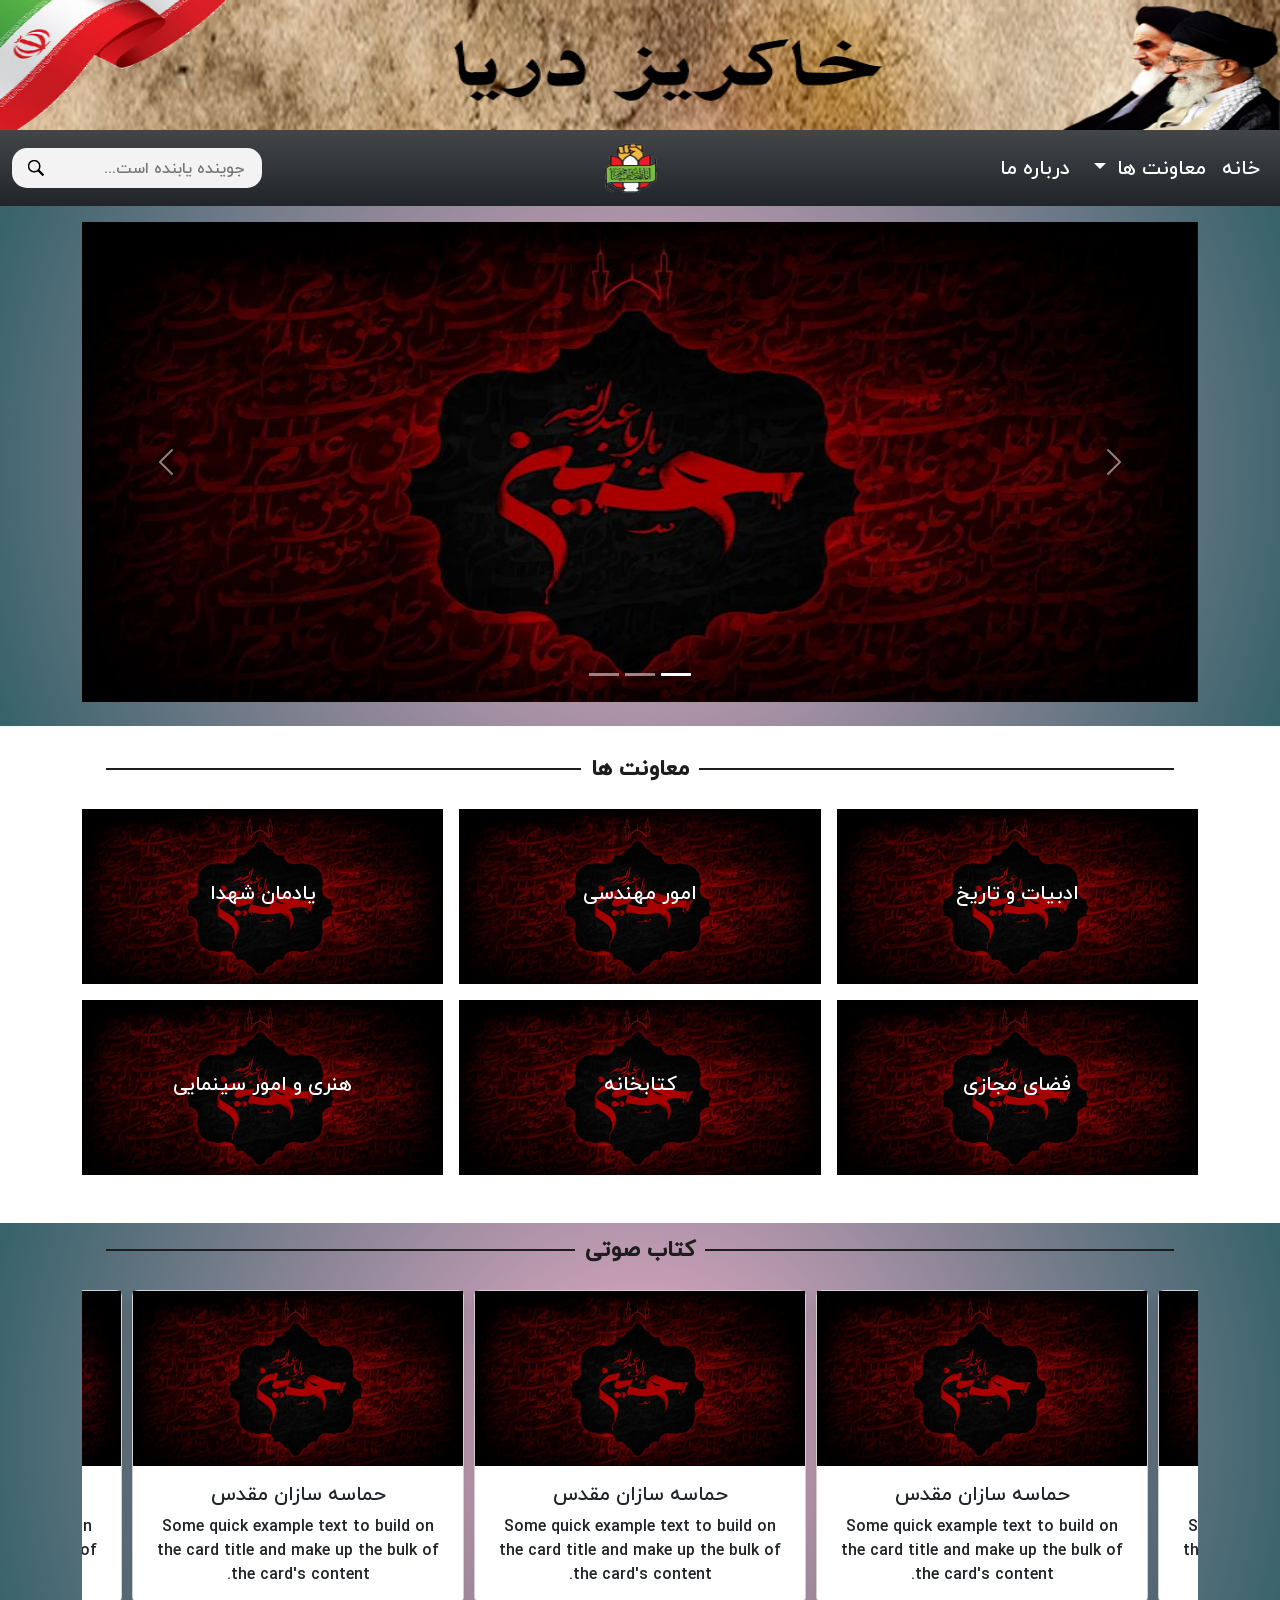
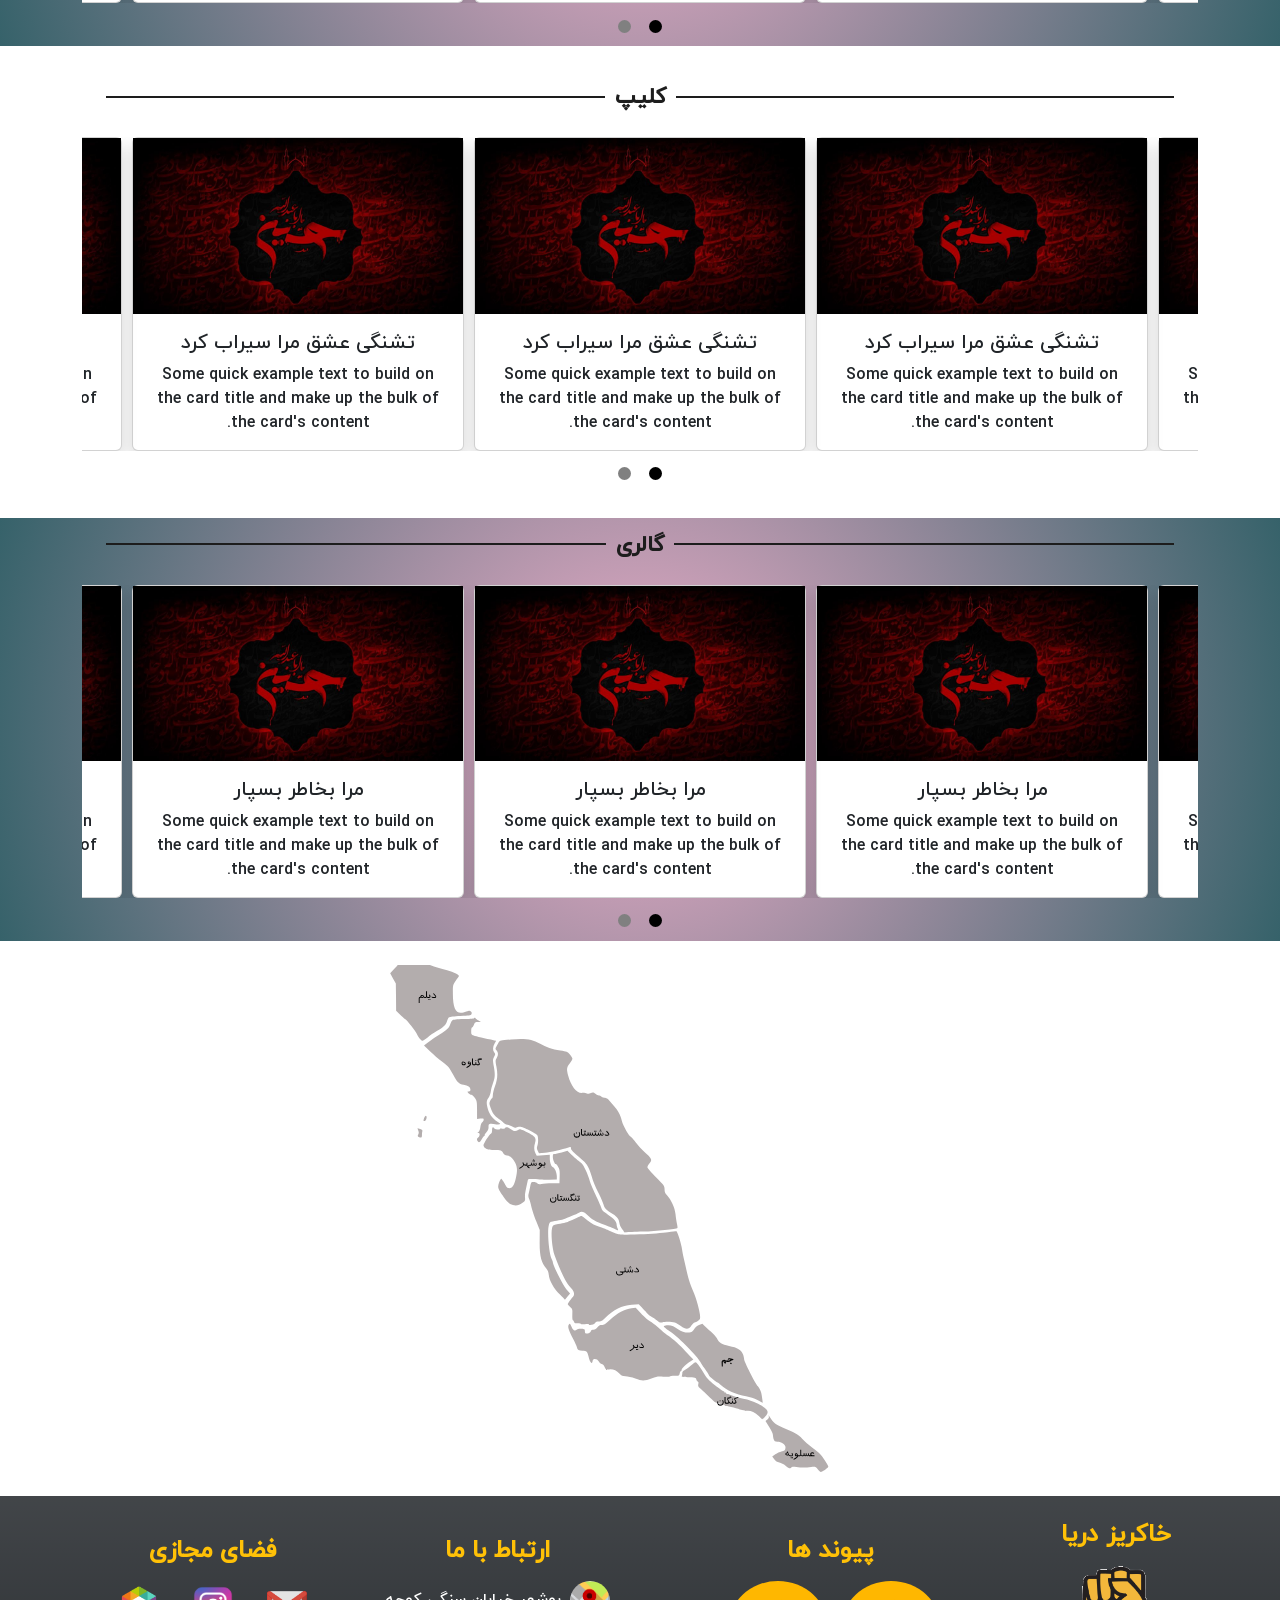
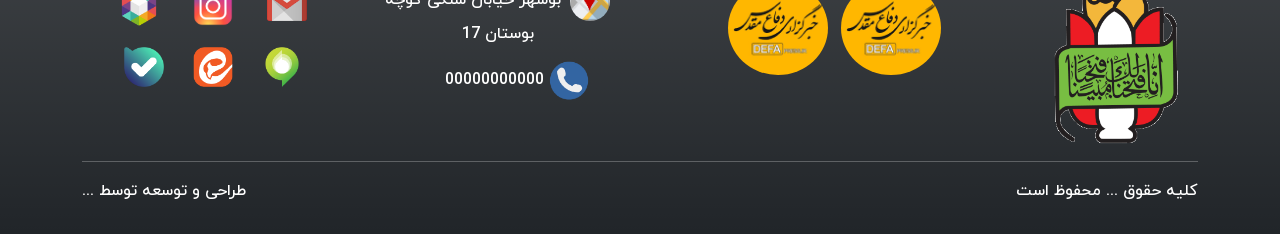
<file: index.html>
<!DOCTYPE html>

<html lang="fa" dir="rtl">
  <head>
    <meta charset="UTF-8" />
    <meta name="viewport" content="width=device-width, initial-scale=1.0" />

    <!-- Bootstrap Link -->
    <link rel="stylesheet" href="./css/bootstrap.rtl.min.css" />
    <!-- owl.carousel -->
    <link rel="stylesheet" href="./css/owl.carousel.min.css" />
    <link rel="stylesheet" href="./css/owl.theme.default.min.css" />
    <!-- Css Link -->
    <link rel="stylesheet" href="./css/home.css" />
    <link rel="stylesheet" href="./css/navbar.css" />
    <link rel="stylesheet" href="./css/footer.css" />
    <title>خاک ریز دریا</title>
  </head>

  <body>

    <header>
      <nav
        class="top-bar"
        style="background-image: url('./image/02.png')"
      ></nav>
  
      <nav
        class="navbar sticky-top navbar-dark seconde-bar navbar-expand-lg bg-gradient"
      >
        <div class="container-fluid">
          <a class="navbar-brand me-auto d-lg-none img-fluid" href="#"
            ><img
              id="nav-logo-smallScreen"
              src="./image/Hefze Asar Logo Vector.png"
              alt="logo"
              width="55"
              height="55"
          /></a>
          <button
            class="navbar-toggler collapsed d-flex d-lg-none flex-column justify-content-around"
            type="button"
            data-bs-toggle="collapse"
            data-bs-target="#navbarSupportedContent"
            aria-controls="navbarSupportedContent"
            aria-expanded="false"
            aria-label="Toggle navigation"
          >
            <span class="toggler-icon top-bar"></span>
            <span class="toggler-icon middle-bar"></span>
            <span class="toggler-icon bottom-bar"></span>
          </button>
          <div class="collapse navbar-collapse" id="navbarSupportedContent">
            <ul class="navbar-nav mb-2 mb-lg-0">
              <li class="nav-item">
                <a class="nav-link" aria-current="page" href="./index.html">
                  خانه
                </a>
              </li>
              <li class="nav-item dropdown">
                <a
                  class="nav-link dropdown-toggle"
                  href="#"
                  role="button"
                  data-bs-toggle="dropdown"
                  aria-expanded="false"
                >
                  معاونت ها
                </a>
                <ul class="dropdown-menu">
                  <li>
                    <a class="dropdown-item" href="./adabiat.html"
                      >ادبیات و تاریخ</a
                    >
                  </li>
                  <li><hr class="dropdown-divider d-none d-lg-flex" /></li>
                  <li><a class="dropdown-item" href="./index.html">امور مهندسی</a></li>
                  <li><hr class="dropdown-divider d-none d-lg-flex" /></li>
                  <li>
                    <a class="dropdown-item" href="./yadman.html"
                      >یادمان شهدای گمنام</a
                    >
                  </li>
                  <li><hr class="dropdown-divider d-none d-lg-flex" /></li>
                  <li>
                    <a class="dropdown-item" href="./majazi.html">فضای مجازی</a>
                  </li>
                  <li><hr class="dropdown-divider d-none d-lg-flex" /></li>
                  <li>
                    <a class="dropdown-item" href="./index.html">کتابخانه</a>
                  </li>
                  <li><hr class="dropdown-divider d-none d-lg-flex" /></li>
                  <li>
                    <a class="dropdown-item" href="./honari.html"
                      >هنری و امور سینمایی</a
                    >
                  </li>
                </ul>
              </li>
              <li class="nav-item">
                <a class="nav-link mx-lg-2" aria-current="page" href="./darbareMa.html">
                  درباره ما
                </a>
              </li>
            </ul>
            <a
              class="navbar-brand d-none d-lg-flex ms-auto img-fluid"
              href="./index.html"
              ><img
                id="nav-logo-bigScreen"
                src="./image/Hefze Asar Logo Vector.png"
                alt="logo"
                width="55"
                height="55"
            /></a>
            <form
              action="#"
              method="get"
              class="d-flex justify-content-center ms-lg-auto"
              id="form-search"
              role="search"
              autocomplete="off"
            >
              <div class="group">
                <img
                  src="./image/Magnifierpng.png"
                  class="icon"
                  id="search-btn"
                  alt="Magnifierpng-logo"
                />
                <input
                  type="text"
                  class="input"
                  name="search"
                  id="input-search"
                  placeholder="جوینده یابنده است..."
                />
              </div>
            </form>
          </div>
        </div>
      </nav>
    </header>

    
    <section class="section-1">
      <div class="container">
        <div class="row justify-content-center">
          <div class="col mt-3">
            <div
              id="carouselSlider"
              class="carousel slide"
              data-bs-ride="carousel"
            >
              <div class="carousel-indicators">
                <button
                  type="button"
                  data-bs-target="#carouselSlider"
                  data-bs-slide-to="0"
                  class="active"
                  aria-current="true"
                  aria-label="Slide 1"
                ></button>
                <button
                  type="button"
                  data-bs-target="#carouselSlider"
                  data-bs-slide-to="1"
                  aria-label="Slide 2"
                ></button>
                <button
                  type="button"
                  data-bs-target="#carouselSlider"
                  data-bs-slide-to="2"
                  aria-label="Slide 3"
                ></button>
              </div>
              <div class="carousel-inner mb-4" id="carousel-slider">
                <div
                  class="carousel-item carousel-item-slider active"
                  data-bs-interval="2000"
                >
                  <img src="./image/9414lgmuq.jpg" id="image-slider1" class="d-block img-fluid" alt="..." />
                </div>
                <div
                  class="carousel-item carousel-item-slider"
                  data-bs-interval="2000"
                >
                  <img src="./image/9414lgmuq.jpg" id="image-slider2" class="d-block img-fluid" alt="..." />
                </div>
                <div
                  class="carousel-item carousel-item-slider"
                  data-bs-interval="2000"
                >
                  <img src="./image/9414lgmuq.jpg" id="image-slider3" class="d-block img-fluid" alt="..." />
                </div>
              </div>
              <button
                class="carousel-control-prev"
                type="button"
                data-bs-target="#carouselSlider"
                data-bs-slide="prev"
              >
                <span
                  class="carousel-control-prev-icon"
                  aria-hidden="true"
                ></span>
                <span class="visually-hidden">Previous</span>
              </button>
              <button
                class="carousel-control-next"
                type="button"
                data-bs-target="#carouselSlider"
                data-bs-slide="next"
              >
                <span
                  class="carousel-control-next-icon"
                  aria-hidden="true"
                ></span>
                <span class="visually-hidden">Next</span>
              </button>
            </div>
          </div>
        </div>
      </div>
    </section>

    <section>
      <div class="container">
        <div class="separator mb-4 mx-4 mt-3"><span>معاونت ها</span></div>
        <div class="row g-3" id="assistance-row">
          <div class="col-md-6 col-lg-4">
            <div class="card card-assistance text-center">
              <a href="./adabiat.html"
                ><img
                  src="./image/9414lgmuq.jpg"
                  class="img-fluid"
                  alt="card"
                />
                <div class="card-body card-body-assistance">
                  <h5 class="card-title">ادبیات و تاریخ</h5>
                </div>
              </a>
            </div>
          </div>
          <div class="col-md-6 col-lg-4">
            <div class="card card-assistance text-center">
              <a href="./index.html"
                ><img
                  src="./image/9414lgmuq.jpg"
                  class="img-fluid"
                  alt="card"
                />
                <div class="card-body card-body-assistance">
                  <h5 class="card-title">امور مهندسی</h5>
                </div>
              </a>
            </div>
          </div>
          <div class="col-md-6 col-lg-4">
            <div class="card card-assistance text-center">
              <a href="./yadman.html"
                ><img
                  src="./image/9414lgmuq.jpg"
                  class="img-fluid"
                  alt="card"
                />
                <div class="card-body card-body-assistance">
                  <h5 class="card-title">یادمان شهدا</h5>
                </div>
              </a>
            </div>
          </div>
          <div class="col-md-6 col-lg-4">
            <div class="card card-assistance text-center">
              <a href="./majazi.html"
                ><img
                  src="./image/9414lgmuq.jpg"
                  class="img-fluid"
                  alt="card"
                />
                <div class="card-body card-body-assistance">
                  <h5 class="card-title">فضای مجازی</h5>
                </div>
              </a>
            </div>
          </div>
          <div class="col-md-6 col-lg-4">
            <div class="card card-assistance text-center">
              <a href="./index.html"
                ><img
                  src="./image/9414lgmuq.jpg"
                  class="img-fluid"
                  alt="card"
                />
                <div class="card-body card-body-assistance">
                  <h5 class="card-title">کتابخانه</h5>
                </div>
              </a>
            </div>
          </div>
          <div class="col-md-6 col-lg-4">
            <div class="card card-assistance text-center">
              <a href="./honari.html"
                ><img
                  src="./image/9414lgmuq.jpg"
                  class="img-fluid"
                  alt="card"
                />
                <div class="card-body card-body-assistance">
                  <h5 class="card-title">هنری و امور سینمایی</h5>
                </div>
              </a>
            </div>
          </div>
        </div>
      </div>
    </section>

    <section class="mt-4 soti">
      <div class="container">
        <div class="separator mb-4 mx-4 mt-5"><span>کتاب صوتی</span></div>
        <div class="row">
          <div class="owl-one owl-carousel owl-theme">
            <div class="item">
              <div class="card text-center shadow">
                <a href="#"><img src="./image/9414lgmuq.jpg" alt="" /></a>
                <div class="card-body">
                  <h5 class="card-title">حماسه سازان مقدس</h5>
                  <p class="card-text">
                    Some quick example text to build on the card title and make
                    up the bulk of the card's content.
                  </p>
                </div>
              </div>
            </div>
            <div class="item">
              <div class="card text-center shadow">
                <img src="./image/9414lgmuq.jpg" alt="" />
                <div class="card-body">
                  <h5 class="card-title">حماسه سازان مقدس</h5>
                  <p class="card-text">
                    Some quick example text to build on the card title and make
                    up the bulk of the card's content.
                  </p>
                </div>
              </div>
            </div>
            <div class="item">
              <div class="card text-center shadow">
                <img src="./image/9414lgmuq.jpg" alt="" />
                <div class="card-body">
                  <h5 class="card-title">حماسه سازان مقدس</h5>
                  <p class="card-text">
                    Some quick example text to build on the card title and make
                    up the bulk of the card's content.
                  </p>
                </div>
              </div>
            </div>
            <div class="item">
              <div class="card text-center shadow">
                <img src="./image/9414lgmuq.jpg" alt="" />
                <div class="card-body">
                  <h5 class="card-title">حماسه سازان مقدس</h5>
                  <p class="card-text">
                    Some quick example text to build on the card title and make
                    up the bulk of the card's content.
                  </p>
                </div>
              </div>
            </div>
            <div class="item">
              <div class="card text-center shadow">
                <img src="./image/9414lgmuq.jpg" alt="" />
                <div class="card-body">
                  <h5 class="card-title">حماسه سازان مقدس</h5>
                  <p class="card-text">
                    Some quick example text to build on the card title and make
                    up the bulk of the card's content.
                  </p>
                </div>
              </div>
            </div>
            <div class="item">
              <div class="card text-center shadow">
                <img src="./image/9414lgmuq.jpg" alt="" />
                <div class="card-body">
                  <h5 class="card-title">حماسه سازان مقدس</h5>
                  <p class="card-text">
                    Some quick example text to build on the card title and make
                    up the bulk of the card's content.
                  </p>
                </div>
              </div>
            </div>
          </div>
        </div>
      </div>
    </section>

    <section class="mt-4">
      <div class="container">
        <div class="separator mb-4 mx-4 mt-"><span>کلیپ</span></div>
        <div class="row">
          <div class="owl-two owl-carousel owl-theme">
            <div class="item">
              <div class="card text-center shadow">
                <img src="./image/9414lgmuq.jpg" alt="" />
                <div class="card-body">
                  <h5 class="card-title">تشنگی عشق مرا سیراب کرد</h5>
                  <p class="card-text">
                    Some quick example text to build on the card title and make
                    up the bulk of the card's content.
                  </p>
                </div>
              </div>
            </div>
            <div class="item">
              <div class="card text-center shadow">
                <img src="./image/9414lgmuq.jpg" alt="" />
                <div class="card-body">
                  <h5 class="card-title">تشنگی عشق مرا سیراب کرد</h5>
                  <p class="card-text">
                    Some quick example text to build on the card title and make
                    up the bulk of the card's content.
                  </p>
                </div>
              </div>
            </div>
            <div class="item">
              <div class="card text-center shadow">
                <img src="./image/9414lgmuq.jpg" alt="" />
                <div class="card-body">
                  <h5 class="card-title">تشنگی عشق مرا سیراب کرد</h5>
                  <p class="card-text">
                    Some quick example text to build on the card title and make
                    up the bulk of the card's content.
                  </p>
                </div>
              </div>
            </div>
            <div class="item">
              <div class="card text-center shadow">
                <img src="./image/9414lgmuq.jpg" alt="" />
                <div class="card-body">
                  <h5 class="card-title">تشنگی عشق مرا سیراب کرد</h5>
                  <p class="card-text">
                    Some quick example text to build on the card title and make
                    up the bulk of the card's content.
                  </p>
                </div>
              </div>
            </div>
            <div class="item">
              <div class="card text-center shadow">
                <img src="./image/9414lgmuq.jpg" alt="" />
                <div class="card-body">
                  <h5 class="card-title">تشنگی عشق مرا سیراب کرد</h5>
                  <p class="card-text">
                    Some quick example text to build on the card title and make
                    up the bulk of the card's content.
                  </p>
                </div>
              </div>
            </div>
            <div class="item">
              <div class="card text-center shadow">
                <img src="./image/9414lgmuq.jpg" alt="" />
                <div class="card-body">
                  <h5 class="card-title">تشنگی عشق مرا سیراب کرد</h5>
                  <p class="card-text">
                    Some quick example text to build on the card title and make
                    up the bulk of the card's content.
                  </p>
                </div>
              </div>
            </div>
          </div>
        </div>
      </div>
    </section>

    <section class="mt-4 gallery">
      <div class="container">
        <div class="separator mb-4 mx-4"><span>گالری</span></div>
        <div class="row">
          <div class="owl-three owl-carousel owl-theme">
            <div class="item">
              <div class="card text-center shadow">
                <img src="./image/9414lgmuq.jpg" alt="" />
                <div class="card-body">
                  <h5 class="card-title">مرا بخاطر بسپار</h5>
                  <p class="card-text">
                    Some quick example text to build on the card title and make
                    up the bulk of the card's content.
                  </p>
                </div>
              </div>
            </div>
            <div class="item">
              <div class="card text-center shadow">
                <img src="./image/9414lgmuq.jpg" alt="" />
                <div class="card-body">
                  <h5 class="card-title">مرا بخاطر بسپار</h5>
                  <p class="card-text">
                    Some quick example text to build on the card title and make
                    up the bulk of the card's content.
                  </p>
                </div>
              </div>
            </div>
            <div class="item">
              <div class="card text-center shadow">
                <img src="./image/9414lgmuq.jpg" alt="" />
                <div class="card-body">
                  <h5 class="card-title">مرا بخاطر بسپار</h5>
                  <p class="card-text">
                    Some quick example text to build on the card title and make
                    up the bulk of the card's content.
                  </p>
                </div>
              </div>
            </div>
            <div class="item">
              <div class="card text-center shadow">
                <img src="./image/9414lgmuq.jpg" alt="" />
                <div class="card-body">
                  <h5 class="card-title">مرا بخاطر بسپار</h5>
                  <p class="card-text">
                    Some quick example text to build on the card title and make
                    up the bulk of the card's content.
                  </p>
                </div>
              </div>
            </div>
            <div class="item">
              <div class="card text-center shadow">
                <img src="./image/9414lgmuq.jpg" alt="" />
                <div class="card-body">
                  <h5 class="card-title">مرا بخاطر بسپار</h5>
                  <p class="card-text">
                    Some quick example text to build on the card title and make
                    up the bulk of the card's content.
                  </p>
                </div>
              </div>
            </div>
            <div class="item">
              <div class="card text-center shadow">
                <img src="./image/9414lgmuq.jpg" alt="" />
                <div class="card-body">
                  <h5 class="card-title">مرا بخاطر بسپار</h5>
                  <p class="card-text">
                    Some quick example text to build on the card title and make
                    up the bulk of the card's content.
                  </p>
                </div>
              </div>
            </div>
          </div>
        </div>
      </div>
    </section>


    <!-- New MAP -->
    <section class="mt-4">
      <div class="container">
        <div class="row">
          <div class="col">
            <div class="mapdiv">
              <svg
                version="1.1"
                id="svg2"
                class="svg2"
                inkscape:version="0.91 r13725"
                sodipodi:docname="drawing-2.svg"
                xmlns:cc="http://creativecommons.org/ns#"
                xmlns:dc="http://purl.org/dc/elements/1.1/"
                xmlns:inkscape="http://www.inkscape.org/namespaces/inkscape"
                xmlns:rdf="http://www.w3.org/1999/02/22-rdf-syntax-ns#"
                xmlns:sodipodi="http://sodipodi.sourceforge.net/DTD/sodipodi-0.dtd"
                xmlns:svg="http://www.w3.org/2000/svg"
                xmlns="http://www.w3.org/2000/svg"
                xmlns:xlink="http://www.w3.org/1999/xlink"
                x="0px"
                y="0px"
                viewBox="0 0 515 520"
                style="enable-background: new 0 0 515 520"
                xml:space="preserve"
              >
                <style type="text/css">
                  .st0 {
                    fill: #b3adad;
                  }
                  .st0:hover {
                    fill: #FFC107;
                  }
                  .st1 {
                    fill: #333333;
                  }
                </style>
                <g
                  id="layer1"
                  class="layer1"
                  inkscape:groupmode="layer"
                  inkscape:label="Layer 1"
                >
                  <a id="genaveh" class="genaveh" href="./yadman.html?genave">
                    <g>
                      <path
                        class="st0"
                        d="M90.6,180.2c-0.7-1.3-0.5-1.9,0.8-3.2c2-2,2.1-4.8,0.3-4.8c-1.2,0-1.2-0.1,0.1-1c0.9-0.7,1.6-2.5,1.9-5
                                  c0.3-2.6,1-4.3,1.9-5c0.8-0.6,1.5-1.8,1.5-2.6c0-1.4-0.4-1.5-3.4-1.1l-3.4,0.5l0-9.1c0-8.5-0.1-9.3-2.2-12.5
                                  c-1.3-2-2.8-3.4-3.7-3.4c-0.8,0-2.1-0.7-2.9-1.6c-1.4-1.6-1.4-1.6,0.3-1.6c1.3,0,1.7-0.5,1.7-2c0-2.5-2.4-4.2-7-4.9
                                  c-4.8-0.8-6.5-2.4-10.5-10c-4.3-8.2-4.7-8.6-11.7-14c-3.1-2.3-8.5-7-12-10.3l-6.4-6.1l2-1.4c1.1-0.8,3.4-2.5,5.2-3.9
                                  c1.8-1.4,5.7-4.1,8.8-5.9c7.4-4.4,9.8-6.8,10.9-10.5c0.5-1.7,1.4-3.5,2.1-4c0.8-0.6,4.8-1.1,11.3-1.3c5.5-0.2,10.5-0.6,11-1
                                  c0.6-0.5,1.1-0.4,1.5,0.1c0.3,0.5,1.7,1.6,3.1,2.4l2.5,1.5l-3,0c-2.7,0-3.2,0.3-4.2,2.8c-0.6,1.5-1.5,2.8-2,2.8
                                  c-0.4,0-0.8,1.6-0.8,3.6c0,3.4,0.2,3.7,2.6,4.7c2.1,0.9,11.6,3.1,21.2,4.9l1.8,0.4l-1.6,2.7c-2,3.2-2.1,7.4-0.3,9.4
                                  c1.2,1.4,1.2,1.7-0.2,4.3c-1.4,2.7-1.5,3.1-0.2,10.6c1.4,8.3,1.2,11.3-1.4,17.8c-0.8,2-1.6,5.2-1.8,7.2c-0.2,2-1.3,4.8-2.3,6.4
                                  c-2.2,3.2-2.3,4.6-1,10.6c1.3,5.7,4.8,10.6,9.7,13.7c3.8,2.4,4,2.5,2.1,3c-1.1,0.3-2.9,0.2-4.1-0.2c-1.2-0.4-3.2-0.6-4.4-0.5
                                  c-2,0.2-2.3,0.6-2.3,3.4c0,2.3-0.6,3.7-2.2,5.5c-1.2,1.3-2,2.7-1.8,3.1c0.2,0.4,0.1,0.7-0.4,0.7c-0.5,0-1.6,1.4-2.6,3.2
                                  C93.2,182.1,91.9,182.6,90.6,180.2L90.6,180.2z"
                      />
                      <g>
                        <path
                          d="M78.7,101.2c0,0.6-0.2,1-0.7,1.3c-0.4,0.2-0.8,0.3-1.4,0.3c-1.4,0-2.1-0.7-2.1-2.1c0-0.5,0.1-0.9,0.3-1.2
                                      c0.3-0.4,0.6-0.6,1-0.6c0.5,0,1.1,0.2,1.8,0.7C78.4,100.1,78.7,100.6,78.7,101.2z M77.9,101.1c0-0.3-0.3-0.6-0.8-0.9
                                      c-0.5-0.3-0.8-0.5-1.1-0.5c-0.2,0-0.4,0.1-0.5,0.4c-0.1,0.2-0.1,0.4-0.1,0.6c0,0.3,0.1,0.6,0.4,0.8c0.2,0.2,0.5,0.2,0.9,0.2
                                      C77.5,101.7,77.9,101.5,77.9,101.1z"
                        />
                        <path
                          d="M84.1,101.4c0,1.4-1.4,2.8-4.3,4.2l-0.5-0.8c0.7-0.3,1.3-0.7,1.9-1.1c1-0.6,1.6-1.2,1.9-1.8h-0.7
                                      c-0.5,0-0.9-0.1-1.2-0.4s-0.4-0.7-0.4-1.2c0-0.4,0.1-0.7,0.4-1s0.6-0.4,1-0.4c0.4,0,0.8,0.2,1.2,0.5
                                      C83.9,99.9,84.1,100.6,84.1,101.4z M83.2,100.9c0-0.3-0.1-0.6-0.4-0.8c-0.2-0.2-0.4-0.3-0.6-0.3c-0.1,0-0.3,0-0.4,0.1
                                      c-0.1,0.1-0.2,0.2-0.2,0.4c0,0.4,0.2,0.5,0.7,0.5L83.2,100.9L83.2,100.9z"
                        />
                        <path
                          d="M87.7,102.8h-0.8c-1.2,0-1.8-0.7-1.8-2.1V96h1v4.6c0,0.4,0.1,0.7,0.2,0.8c0.1,0.2,0.4,0.3,0.8,0.3h0.7V102.8z"
                        />
                        <path
                          d="M90.8,102.8h-0.3c-0.6,0-1-0.2-1.3-0.7c-0.3,0.4-0.7,0.7-1.2,0.7h-0.6v-1h0.4c0.4,0,0.6-0.1,0.7-0.2
                                      c0.1-0.1,0.1-0.3,0.1-0.7v-1.2h0.9v1c0,0.5,0.1,0.8,0.3,1c0.2,0.1,0.4,0.2,0.8,0.2h0.3L90.8,102.8L90.8,102.8z M89.5,98.5h-0.9
                                      v-0.9h0.9V98.5z"
                        />
                        <path
                          d="M95.4,96.8L92,97.6c-0.3,0.1-0.4,0.2-0.4,0.3c0,0.1,0.1,0.3,0.2,0.5l1,2c0.2,0.4,0.3,0.7,0.3,1c0,1-0.6,1.5-1.8,1.5
                                      h-0.8v-1h0.9c0.5,0,0.8-0.2,0.8-0.5c0-0.2-0.1-0.4-0.2-0.7l-1-2c-0.1-0.2-0.2-0.4-0.2-0.6c0-0.6,0.3-0.9,0.9-1.1l3.4-0.8
                                      L95.4,96.8z M95,95.8l-4,1l-0.2-0.4l4-1L95,95.8z"
                        />
                      </g>
                    </g>
                  </a>
                  <a id="boushehr" class="boushehr" href="./yadman.html?bushehr">
                    <g>
                      <path
                        class="st0"
                        d="M124.2,245c-1.7-0.9-4.4-3.8-6.8-7.4c-5.9-8.7-6.2-9.5-4.6-14.3c0.8-2.2,1.8-4.1,2.2-4.2s2,2.1,3.4,4.8
                                  c2.3,4.4,2.9,5,4.9,5c3.1,0,5-2.9,6.7-10c1.8-7.7,1.7-11.7-0.6-16.2c-2.5-4.8-4.6-6.7-8.3-7.3c-2-0.3-3.3-1.1-3.9-2.4
                                  c-1.4-2.9-2.5-3.3-9.6-3.3c-5.3,0-6.9-0.3-8.6-1.7c-1.2-0.9-2.1-2.3-2.1-3c0-1.8,6.1-11.3,7.6-11.9c0.7-0.3,1.2-1.6,1.2-3.6
                                  c0-3.3,0.8-3.9,2.4-1.9c1,1.3,5.6,1.7,5.6,0.5c0-0.4,1-0.5,2.3-0.3s2.6-0.1,2.8-0.5c0.9-1.4,3.1-1,6.2,1.1
                                  c3.4,2.3,4.8,2.5,7.4,0.8c1.8-1.2,2.3-1.1,9.2,2.4c8.4,4.2,9.6,5.8,8.2,10.7c-1.3,4.3-1.2,7.7,0.4,10.7l1.3,2.5l6.7-0.5l6.7-0.5
                                  v4c0,4,1.7,8.8,3.2,8.8c1.6,0,4,5.5,4,9.1v3.7l-7.8,0.1c-4.3,0.1-8.3,0-9-0.1s-3.8-0.4-6.9-0.6c-5.4-0.3-5.7-0.3-6.1,1.5
                                  c-2.6,11.8-3.1,15.1-2.8,17.7c0.3,2.9,0,3.3-2.9,5.4C133,247,128.5,247.3,124.2,245z M30,176.1c-0.7-0.7-0.7-1.3,0-2.4
                                  c0.7-1.1,0.7-2.1,0-3.9c-0.5-1.3-0.8-2.4-0.7-2.4c0.1,0,1.4,0.4,2.8,0.9c1.7,0.6,2.4,1.3,2.1,2.1c-0.2,0.6-0.4,2.4-0.4,3.9
                                  c0,2.1-0.3,2.7-1.4,2.7C31.6,177,30.5,176.6,30,176.1L30,176.1z M35.4,159.4c0-1.6,1.6-4.9,2.4-4.9c1.1,0,1,3.5-0.1,4.6
                                  C36.5,160.3,35.4,160.4,35.4,159.4z"
                      />
                      <g>
                        <path
                          d="M140.2,205.8h-0.5c-0.5,0-1-0.2-1.3-0.6c0,0.2-0.2,0.5-0.4,0.8c-0.6,0.9-2,1.9-4,3l-0.4-0.8c1.9-1,3.2-1.9,3.7-2.8
                                      c0.2-0.3,0.3-0.5,0.3-0.7c0-0.2-0.1-0.4-0.2-0.7l-0.6-1.1l0.8-0.5l0.7,1.3c0.4,0.7,0.8,1,1.5,1h0.5L140.2,205.8L140.2,205.8
                                      L140.2,205.8z"
                        />
                        <path
                          d="M144.9,205.8h-0.3c-0.3,0-0.7,0.1-1,0.2c-0.4,0.2-0.6,0.4-0.6,0.7c0,0.3,0.4,0.6,1.3,0.9l-0.2,0.8
                                      c-0.8-0.3-1.4-0.5-1.8-0.8c-0.6-0.5-1-1.2-1.2-2c-0.1,0.2-0.4,0.3-0.7,0.3h-0.4v-1h0.4c0.3,0,0.4-0.1,0.5-0.3
                                      c0.1-0.1,0.1-0.3,0.1-0.6v-1.3h0.9v2c0,0.9,0.2,1.5,0.5,1.8c0-0.4,0.2-0.7,0.6-1.1c0.4-0.4,0.9-0.6,1.6-0.6h0.3L144.9,205.8
                                      L144.9,205.8L144.9,205.8z"
                        />
                        <path
                          d="M151.5,204.4c0,0.4-0.1,0.8-0.4,1.1s-0.7,0.4-1.1,0.4c-0.6,0-1.1-0.2-1.4-0.7c-0.3,0.4-0.7,0.7-1,0.7
                                      c-0.6,0-1-0.2-1.2-0.7c-0.2,0.3-0.4,0.5-0.6,0.6c-0.2,0.1-0.5,0.1-0.8,0.1h-0.3v-1h0.4c0.3,0,0.5-0.1,0.6-0.2
                                      c0.1-0.1,0.2-0.3,0.2-0.6v-1.3h0.8v0.5c0,1.1,0.3,1.7,1,1.7c0.2,0,0.3-0.1,0.4-0.3c0-0.1,0.1-0.4,0.1-0.9v-1h0.8v0.8
                                      c0,0.4,0.1,0.7,0.3,1c0.2,0.3,0.5,0.5,0.9,0.5c0.4,0,0.6-0.2,0.6-0.5c0-0.2-0.2-0.7-0.6-1.4l0.7-0.5
                                      C151.2,203.4,151.5,204.1,151.5,204.4z M148.2,201.5h-0.9v-0.9h0.9V201.5z M148.8,200.3h-0.9v-0.9h0.9V200.3z M149.5,201.5h-0.9
                                      v-0.9h0.9V201.5z"
                        />
                        <path
                          d="M158.2,205.8h-1.4c-0.3,1.2-1.8,2.4-4.3,3.6l-0.5-0.8c2.1-1,3.3-1.9,3.8-2.8h-0.7c-0.5,0-0.9-0.1-1.2-0.4
                                      c-0.3-0.3-0.4-0.7-0.4-1.2c0-0.4,0.1-0.7,0.4-1s0.6-0.4,1-0.4s0.7,0.1,1.1,0.4c0.4,0.4,0.7,0.9,0.8,1.5h1.3L158.2,205.8
                                      L158.2,205.8L158.2,205.8z M156,204.8c0-0.3-0.1-0.6-0.4-0.8c-0.2-0.2-0.4-0.3-0.6-0.3c-0.2,0-0.3,0-0.4,0.1
                                      c-0.1,0.1-0.2,0.2-0.2,0.4c0,0.4,0.2,0.6,0.7,0.6L156,204.8L156,204.8z"
                        />
                        <path
                          d="M160.4,204.3c0,0.4-0.1,0.7-0.3,1c-0.3,0.3-0.7,0.5-1.2,0.5h-0.9v-1h0.9c0.4,0,0.7-0.2,0.7-0.5c0-0.1,0-0.3-0.1-0.5
                                      l-0.5-1l0.8-0.5c0.3,0.6,0.5,0.9,0.6,1.1C160.3,203.8,160.4,204.1,160.4,204.3z M159.6,207.7h-0.9v-0.9h0.9V207.7z"
                        />
                      </g>
                    </g>
                  </a>
                  <a id="tangestan" class="tangestan" href="./yadman.html?tangestan">
                    <g>
                      <path
                        class="st0"
                        d="M175.3,337.9c-6.5-6.5-10.8-14.1-11.4-20.1c-0.3-3-1.1-5-2.4-6.4c-5.3-5.8-7.2-13.2-7-28.1l0.1-11.6
                                  l-3.7-9.1c-2-5-4.2-11.7-4.9-14.8s-1.7-6.8-2.4-8.1c-0.8-1.7-0.9-3.3-0.4-5.2c0.4-1.5,1.1-4.8,1.6-7.3c0.9-4.5,1-4.6,3.6-4.6
                                  c1.5,0,3.1,0.6,3.7,1.3c0.8,1,1.8,1.1,4.3,0.7c1.8-0.3,6.7-0.7,10.8-0.7l7.6-0.1l0.2-6.9c0.2-5.9,0-7.3-1.5-9.8
                                  c-0.9-1.6-2-2.9-2.4-2.9c-1.2,0-3.1-4.6-3.1-7.6c0-2.3,0.3-2.8,1.6-2.8c0.9,0,4.2-0.7,7.5-1.6l5.9-1.6l3.9,3.8
                                  c2.2,2.1,5.1,4.7,6.6,5.8c1.5,1.1,3.4,2.6,4.2,3.3c1.9,1.7,6.7,11.9,7.9,17.1c0.5,2.2,3.2,8.6,6,14.4s5.5,11.9,6,13.8
                                  c0.9,3,1.8,3.9,7.3,7.5c6.2,4.1,8.6,7,8.6,10.3c0,0.9,0.4,2.4,0.9,3.3c1.2,2.2,0.4,2.8-1.8,1.3c-1-0.6-6-2.7-11-4.6
                                  c-10.4-3.9-13.4-5.6-18.2-10.3c-3.6-3.5-5.9-4.1-8.6-2.3c-0.9,0.6-4.3,2.1-7.6,3.4c-3.3,1.3-6.4,2.6-6.8,2.9
                                  c-0.8,0.6-6.8,1.9-12.6,2.7c-2.7,0.4-3.1,0.8-3.9,3.8c-1.8,6.5,0.2,29.5,2.9,34.7c0.6,1.2,1.2,2.6,1.2,3.1
                                  c0,3.2,11,24.9,14.5,28.7l3.2,3.5l-2.6,3.2c-1.4,1.8-2.6,3.2-2.7,3.2C180.6,343.3,178.2,340.8,175.3,337.9z"
                      />
                      <g>
                        <path
                          d="M171.7,240.5c0,0.8-0.2,1.5-0.7,2.1c-0.6,0.8-1.6,1.2-2.8,1.2c-0.9,0-1.6-0.3-2.2-0.8c-0.6-0.6-0.9-1.3-0.9-2.1
                                      c0-0.4,0.1-1,0.3-1.6l0.8,0.2c-0.1,0.4-0.2,0.9-0.2,1.2c0,0.6,0.2,1.1,0.7,1.5c0.4,0.4,0.9,0.5,1.6,0.5c0.8,0,1.4-0.2,1.8-0.6
                                      c0.5-0.4,0.7-1,0.7-1.8c0-0.5-0.2-1.1-0.6-1.8l0.8-0.5C171.5,238.9,171.7,239.7,171.7,240.5z M168.5,239.4h-0.9v-0.9h0.9V239.4z
                                      "
                        />
                        <path
                          d="M175.2,241.8h-0.8c-1.2,0-1.8-0.7-1.8-2.1V235h1v4.6c0,0.4,0.1,0.7,0.2,0.8c0.1,0.2,0.4,0.3,0.8,0.3h0.7L175.2,241.8
                                      L175.2,241.8z"
                        />
                        <path
                          d="M178.4,241.8h-0.3c-0.6,0-1-0.2-1.3-0.7c-0.3,0.4-0.7,0.7-1.2,0.7h-0.6v-1h0.4c0.4,0,0.6-0.1,0.7-0.2
                                      c0.1-0.1,0.1-0.3,0.1-0.7v-1.2h0.9v1c0,0.5,0.1,0.8,0.3,1c0.2,0.1,0.4,0.2,0.8,0.2h0.3L178.4,241.8L178.4,241.8z M176.4,237.8
                                      h-0.9v-0.9h0.9V237.8z M177.7,237.8h-0.9v-0.9h0.9V237.8z"
                        />
                        <path
                          d="M186,241.8h-0.3c-0.3,0-0.5-0.1-0.7-0.2c-0.3-0.1-0.4-0.3-0.5-0.5c-0.3,0.5-0.7,0.7-1.1,0.7c-0.5,0-0.9-0.2-1.1-0.7
                                      c-0.3,0.5-0.6,0.7-1.1,0.7c-0.6,0-1-0.2-1.2-0.7c-0.2,0.5-0.6,0.7-1.1,0.7H178v-1h0.6c0.4,0,0.6-0.2,0.6-0.6v-1.6h0.9v0.5
                                      c0,1.2,0.3,1.8,0.9,1.8c0.3,0,0.4-0.2,0.4-0.6v-1.6h0.8v0.5c0,1.2,0.3,1.8,1,1.8c0.3,0,0.5-0.2,0.5-0.6v-1.6h0.8v1
                                      c0,0.8,0.3,1.2,0.9,1.2h0.5L186,241.8L186,241.8L186,241.8z"
                        />
                        <path
                          d="M190.5,235.8l-3.4,0.8c-0.3,0.1-0.4,0.2-0.4,0.3c0,0.1,0.1,0.3,0.2,0.5l1,2c0.3,0.6,0.7,1,1,1.2
                                      c0.2,0.1,0.6,0.2,0.9,0.2h0.3v1h-0.4c-0.3,0-0.6-0.1-0.9-0.2c-0.3-0.2-0.6-0.4-0.7-0.6c-0.3,0.6-0.8,0.8-1.7,0.8h-0.8v-1h0.9
                                      c0.5,0,0.8-0.2,0.8-0.5c0-0.2-0.1-0.4-0.2-0.7l-1-2c-0.1-0.2-0.2-0.4-0.2-0.6c0-0.6,0.3-0.9,0.9-1.1l3.4-0.8L190.5,235.8z
                                       M190.1,234.8l-4,1l-0.2-0.4l4-1L190.1,234.8z"
                        />
                        <path
                          d="M193.3,241.8H193c-0.6,0-1-0.2-1.3-0.7c-0.3,0.4-0.7,0.7-1.2,0.7h-0.6v-1h0.4c0.4,0,0.6-0.1,0.7-0.2
                                      c0.1-0.1,0.1-0.3,0.1-0.7v-1.2h0.9v1c0,0.5,0.1,0.8,0.3,1c0.2,0.1,0.4,0.2,0.8,0.2h0.3L193.3,241.8L193.3,241.8z M192,237.5H191
                                      v-0.9h0.9V237.5z"
                        />
                        <path
                          d="M195.5,240.3c0,0.4-0.1,0.7-0.3,1c-0.3,0.3-0.7,0.5-1.2,0.5H193v-1h0.9c0.4,0,0.7-0.2,0.7-0.5c0-0.1,0-0.3-0.1-0.5
                                      l-0.5-1l0.8-0.5c0.3,0.6,0.5,0.9,0.6,1.1C195.4,239.8,195.5,240.1,195.5,240.3z M194.2,237.6h-0.9v-0.9h0.9V237.6z M195.5,237.6
                                      h-0.9v-0.9h0.9V237.6z"
                        />
                      </g>
                    </g>
                  </a>
                  <a id="dashtestan" class="dashtestan" href="./yadman.html?dashtestan">
                    <g>
                      <path
                        class="st0"
                        d="M241,273.8c0-0.4-0.9-1.8-2-3.1c-1.1-1.3-2.2-3.6-2.5-5.1c-0.9-5.4-2.1-7-7-10.2c-7.4-4.8-8.3-5.7-9.6-10.1
                                  c-0.7-2.2-3.2-8-5.7-12.8c-2.5-4.8-5-10.8-5.6-13.2c-0.6-2.4-2.1-6.9-3.4-10c-2-4.6-3.2-6.3-7.5-9.9c-9-7.6-11.1-9.7-11.1-11.4
                                  c0-1.4-0.3-1.6-1.8-1.1c-7.8,2.5-19.6,5.1-24.8,5.6l-6.2,0.5l-1.3-2.5c-1-2-1.1-3-0.4-4.9c1.1-3.1,1.1-9.1,0-11
                                  c-1.1-2.1-14.8-8.8-17.9-8.8c-1.4,0-3,0.3-3.7,0.8c-0.8,0.5-2,0.3-3.6-0.7c-1.3-0.8-3.8-1.7-5.4-2s-3.5-1.3-4.1-2.1
                                  c-0.6-0.9-2.7-2.6-4.7-3.9c-4.4-2.8-6.6-5.8-8.6-11.7c-1.4-4.1-1.4-4.7-0.4-6.8c0.6-1.3,1.5-2.5,2-2.8c0.4-0.3,0.8-1.8,0.8-3.4
                                  s0.9-5.3,2-8.4c2.8-7.7,3.2-12.6,1.7-20.4c-1.2-6.4-1.2-6.7,0.4-9.4c1.7-2.9,1.5-5.3-0.6-7.8c-1-1.2-1-1.6,0.3-3.9
                                  c0.8-1.4,1.9-3.4,2.4-4.3c0.9-1.6,2-1.8,12.4-2.7c14.5-1.3,21.6-0.2,29.4,4.3c7,4,12.6,5.9,21.2,7.2c6.6,1,7.4,1.3,9.8,3.9
                                  c1.4,1.6,2.6,3.5,2.6,4.4s-1.3,3-2.8,4.9c-3.1,3.8-3.4,5.5-1.6,12.2c2.9,11.3,9.4,19,14.9,17.9c1.5-0.3,3-0.1,3.6,0.4
                                  c0.8,0.7,1.9,0.7,4.2-0.1c2.8-0.9,3.3-0.9,5.3,0.7c1.2,0.9,2.8,1.7,3.5,1.7s2,0.6,2.8,1.2c0.9,0.6,2.4,1.2,3.5,1.2
                                  c1.1,0,2.8,1,3.9,2.2c9.8,10.9,11.6,13.9,13.5,21.8c1.1,4.5,7.6,16,9.1,16c0.3,0,2.5,2.5,4.9,5.6c2.3,3.1,6.9,8,10.2,10.9
                                  c6.5,5.8,7,7.2,3.9,10.9c-1.1,1.3-2,3-2,3.8c0,0.8,4,5.4,8.8,10.2c8.5,8.5,8.8,8.9,8.8,12.3c0,2.7,0.5,4,2.3,5.9
                                  c4.4,4.7,8.3,13.1,8.9,19.6c0.3,3.3,1,7.8,1.5,9.9c0.5,2.2,0.7,4.1,0.5,4.3c-1.1,1.1-21.8,3.3-35.2,3.7
                                  c-8.4,0.3-16.2,0.6-17.4,0.8C242,274.4,241,274.2,241,273.8L241,273.8z"
                      />
                      <g>
                        <path
                          d="M196,173.8c0,0.8-0.2,1.5-0.7,2.1c-0.6,0.8-1.6,1.2-2.8,1.2c-0.9,0-1.6-0.3-2.2-0.8c-0.6-0.6-0.9-1.3-0.9-2.1
                                      c0-0.4,0.1-1,0.3-1.6l0.8,0.2c-0.1,0.4-0.2,0.9-0.2,1.2c0,0.6,0.2,1.1,0.7,1.5c0.4,0.4,0.9,0.5,1.6,0.5c0.8,0,1.4-0.2,1.8-0.6
                                      c0.5-0.4,0.7-1,0.7-1.8c0-0.5-0.2-1.1-0.6-1.8l0.8-0.5C195.7,172.1,196,172.9,196,173.8z M192.8,172.7h-0.9v-0.9h0.9V172.7z"
                        />
                        <path
                          d="M199.5,175h-0.8c-1.2,0-1.8-0.7-1.8-2.1v-4.7h1v4.6c0,0.4,0.1,0.7,0.2,0.8c0.1,0.2,0.4,0.3,0.8,0.3h0.7L199.5,175
                                      L199.5,175z"
                        />
                        <path
                          d="M202.6,175h-0.3c-0.6,0-1-0.2-1.3-0.7c-0.3,0.4-0.7,0.7-1.2,0.7h-0.6v-1h0.4c0.4,0,0.6-0.1,0.7-0.2
                                      c0.1-0.1,0.1-0.3,0.1-0.7v-1.2h0.9v1c0,0.5,0.1,0.8,0.3,1c0.2,0.1,0.4,0.2,0.8,0.2h0.3L202.6,175L202.6,175z M200.7,171h-0.9
                                      v-0.9h0.9V171z M201.9,171H201v-0.9h0.9V171z"
                        />
                        <path
                          d="M210.2,175h-0.3c-0.3,0-0.5-0.1-0.7-0.2c-0.3-0.1-0.4-0.3-0.5-0.5c-0.3,0.5-0.7,0.7-1.1,0.7c-0.5,0-0.9-0.2-1.1-0.7
                                      c-0.3,0.5-0.6,0.7-1.1,0.7c-0.6,0-1-0.2-1.2-0.7c-0.2,0.5-0.6,0.7-1.1,0.7h-0.6v-1h0.6c0.4,0,0.6-0.2,0.6-0.6v-1.6h0.9v0.5
                                      c0,1.2,0.3,1.8,0.9,1.8c0.3,0,0.4-0.2,0.4-0.6v-1.6h0.8v0.5c0,1.2,0.3,1.8,1,1.8c0.3,0,0.5-0.2,0.5-0.6v-1.6h0.8v1
                                      c0,0.8,0.3,1.2,0.9,1.2h0.5L210.2,175L210.2,175z"
                        />
                        <path
                          d="M213.4,175h-0.3c-0.6,0-1-0.2-1.3-0.7c-0.3,0.4-0.7,0.7-1.2,0.7h-0.6v-1h0.4c0.4,0,0.6-0.1,0.7-0.2
                                      c0.1-0.1,0.1-0.3,0.1-0.7v-1.2h0.9v1c0,0.5,0.1,0.8,0.3,1c0.2,0.1,0.4,0.2,0.8,0.2h0.3L213.4,175L213.4,175z M211.4,171h-0.9
                                      v-0.9h0.9V171z M212.7,171h-0.9v-0.9h0.9V171z"
                        />
                        <path
                          d="M220,173.6c0,0.4-0.1,0.8-0.4,1.1s-0.7,0.4-1.1,0.4c-0.6,0-1.1-0.2-1.4-0.7c-0.3,0.4-0.7,0.7-1,0.7
                                      c-0.6,0-1-0.2-1.2-0.7c-0.2,0.3-0.4,0.5-0.6,0.6c-0.2,0.1-0.5,0.1-0.8,0.1h-0.3v-1h0.4c0.3,0,0.5-0.1,0.6-0.2
                                      c0.1-0.1,0.2-0.3,0.2-0.6v-1.3h0.8v0.5c0,1.1,0.3,1.7,1,1.7c0.2,0,0.3-0.1,0.4-0.3c0-0.1,0.1-0.4,0.1-0.9v-1h0.8v0.8
                                      c0,0.4,0.1,0.7,0.3,1c0.2,0.3,0.5,0.5,0.9,0.5c0.4,0,0.6-0.2,0.6-0.5c0-0.2-0.2-0.7-0.6-1.4l0.7-0.5
                                      C219.7,172.7,220,173.3,220,173.6z M216.7,170.8h-0.9v-0.9h0.9V170.8z M217.4,169.6h-0.9v-0.9h0.9V169.6z M218,170.8h-0.9v-0.9
                                      h0.9V170.8z"
                        />
                        <path
                          d="M225.9,173.6c0,0.5-0.2,0.9-0.5,1.1c-0.3,0.2-0.7,0.3-1.2,0.3h-1.5c-0.7,0-1.3-0.3-1.7-0.9l0.6-0.6
                                      c0.2,0.2,0.4,0.4,0.5,0.5c0.1,0.1,0.3,0.1,0.5,0.1h1.7c0.5,0,0.7-0.1,0.7-0.4c0-0.1-0.1-0.3-0.3-0.6l-2-2.3l0.7-0.7l2,2.3
                                      C225.6,172.9,225.9,173.3,225.9,173.6z"
                        />
                      </g>
                    </g>
                  </a>
                  <a id="dayyer" class="dayyer" href="./yadman.html?dayyer">
                    <g>
                      <path
                        class="st0"
                        d="M252.6,424.1c-3.5-1.3-8-2.3-10.1-2.3c-3,0-4.1-0.4-6-2.5c-3.4-3.6-6.4-4.9-10.5-4.6c-2.8,0.2-3.8,0-4.3-1.1
                                  c-0.4-0.8-1-2-1.4-2.8c-0.4-0.8-1.4-1.5-2.2-1.6c-0.8-0.1-2.1-1.3-2.9-2.6c-1.7-3-6-3.4-6.4-0.6c-0.6,4.3-3,1.6-4.3-4.9
                                  c-0.9-4.7-1.9-5.6-6-5.6c-3.7,0-5.6-1-5.6-3c0-0.6-1.8-4.7-4-9c-5-9.9-5.9-12.9-4.4-14.9c1-1.3,1.2-1.1,2.7,2.4
                                  c1.7,4,3.3,4.7,5.6,2.7c0.8-0.7,2.5-0.9,4.7-0.7c3.1,0.3,3.4,0.5,3.4,2.7c0,1.9,0.3,2.3,1.9,2.3c1.9,0,4.5-1.8,4.5-3.3
                                  c0-0.4,1.1-0.7,2.4-0.7c1.7,0,2.9-0.7,4.1-2.4c1.4-1.8,2.4-2.4,4.4-2.4c2.2,0,3.8-1,8.8-5.7c7-6.5,14.8-10.6,21.7-11.5l4.3-0.5
                                  l5.3,5.6c2.9,3.1,6.4,6.3,7.8,7.1c3.6,2.1,11.3,8.1,12.1,9.3c0.4,0.6,4.2,3.8,8.7,7c4.4,3.3,10.2,8.3,12.8,11.1
                                  c2.7,2.9,6.5,6.9,8.6,9.1l3.8,3.9l-2.7,1.7c-4.5,2.8-9.3,7.4-9.3,8.8c0,0.7-0.3,1.3-0.7,1.3c-0.4,0-1,1.1-1.3,2.4
                                  c-0.5,2.3-0.7,2.4-5.2,2.4c-2.6,0-4.9,0.3-5.1,0.7c-0.2,0.4-3.2,0.5-6.6,0.3c-5.3-0.4-7-0.1-11.4,1.6
                                  C261.6,426.7,259.8,426.7,252.6,424.1L252.6,424.1z"
                      />
                      <g>
                        <path
                          d="M253.3,392.8h-0.5c-0.5,0-1-0.2-1.3-0.6c0,0.2-0.2,0.5-0.4,0.8c-0.6,0.9-2,1.9-4,3l-0.4-0.8c1.9-1,3.2-1.9,3.7-2.8
                                      c0.2-0.3,0.3-0.5,0.3-0.7c0-0.2-0.1-0.4-0.2-0.7l-0.6-1.1l0.8-0.5l0.7,1.3c0.4,0.7,0.8,1,1.5,1h0.5L253.3,392.8L253.3,392.8
                                      L253.3,392.8z"
                        />
                        <path
                          d="M255.5,391.3c0,0.4-0.1,0.7-0.3,1c-0.3,0.3-0.7,0.5-1.2,0.5H253v-1h0.9c0.4,0,0.7-0.2,0.7-0.5c0-0.1,0-0.3-0.1-0.5
                                      l-0.5-1l0.8-0.5c0.3,0.6,0.5,0.9,0.6,1.1C255.4,390.8,255.5,391.1,255.5,391.3z M254.2,394.7h-0.9v-0.9h0.9V394.7z M255.5,394.7
                                      h-0.9v-0.9h0.9V394.7z"
                        />
                        <path
                          d="M261.4,391.3c0,0.5-0.2,0.9-0.5,1.1c-0.3,0.2-0.7,0.3-1.2,0.3h-1.5c-0.7,0-1.3-0.3-1.7-0.9l0.6-0.6
                                      c0.2,0.2,0.4,0.4,0.5,0.5c0.1,0.1,0.3,0.1,0.5,0.1h1.7c0.5,0,0.7-0.1,0.7-0.4c0-0.1-0.1-0.3-0.3-0.6l-2-2.3l0.7-0.7l2,2.3
                                      C261.1,390.6,261.4,391,261.4,391.3z"
                        />
                      </g>
                    </g>
                  </a>
                  <a id="dashti" class="dashti" href="./yadman.html?dashti">
                    <g>
                      <path
                        class="st0"
                        d="M299.3,370.3c-1.9-1.5-4.8-3.1-6.3-3.6c-3-1-9.8-1.1-12.9-0.2c-1.6,0.5-2.7,0.1-5.2-2
                                  c-1.8-1.4-4.3-3.1-5.7-3.8c-1.4-0.7-3.5-2.5-4.8-3.9c-1.3-1.4-3.7-4-5.3-5.7l-3-3.2l-7.2,0.5c-10.3,0.7-18.3,4.7-27.3,13.7
                                  c-3,3-4.2,3.6-6.5,3.6c-2,0-3.1,0.5-3.7,1.5c-0.8,1.6-6.4,2.8-6.4,1.4c0-0.4-1.7-0.6-4-0.3c-2.4,0.3-4.2,0.1-4.5-0.4
                                  c-0.3-0.5-1.8-0.7-3.3-0.5c-2.3,0.3-2.9,0-3.5-1.5c-0.4-1-1-1.8-1.3-1.8c-0.3,0-0.5-2.5-0.4-5.6c0.3-5.4,0.2-5.7-2.2-7.9
                                  c-1.4-1.3-2.5-2.5-2.5-2.8c0-0.6,3.7-5.7,5.4-7.5c2.1-2.2,1.2-6-2.3-9.4c-4.4-4.2-10.5-16.5-16.7-33.6
                                  c-2.3-6.4-3.8-22.6-2.5-27.4c0.8-3,1.2-3.4,3.9-3.9c6.4-1,11.8-2.3,12.6-2.8c0.4-0.3,3.3-1.6,6.4-2.8c3.1-1.2,6-2.5,6.5-2.9
                                  c0.6-0.5,1.8,0.1,3.6,1.8c4.1,3.8,8.7,6.8,12.7,8.2c8.2,2.9,10.7,3.9,13,5.1c1.3,0.7,4.4,1.9,6.8,2.8c4.1,1.4,5.7,1.4,24.5,0.7
                                  c11.1-0.4,24-1.4,28.8-2.1c4.8-0.7,8.8-1.1,8.9-1c1.2,1.4,4.5,11.8,5.2,16.3c0.5,3.1,1.2,7,1.6,8.8c0.4,1.8,1.4,5.9,2.1,9.2
                                  c3.2,14.6,4.1,17.4,9,29.2c2.6,6.2,5.6,17.1,6.1,22.1c0.4,4.3,0.3,4.6-1.9,6.2c-1.3,0.9-2.9,1.7-3.6,1.7c-0.7,0-2.2,1.4-3.3,3.2
                                  C307.5,374,304.4,374.1,299.3,370.3L299.3,370.3z"
                      />
                      <g>
                        <path
                          d="M240.7,315.3H240c0.2,0.3,0.3,0.5,0.3,0.8c0,0.5-0.4,1-1.2,1.5c-0.9,0.5-1.9,0.8-3.1,0.8c-1,0-1.8-0.3-2.4-0.9
                                      c-0.5-0.5-0.7-1.2-0.7-2c0-0.7,0.1-1.2,0.2-1.5l0.8,0.2c-0.1,0.4-0.1,0.8-0.1,1c0,0.5,0.1,0.9,0.4,1.3c0.4,0.6,1,0.9,1.9,0.9
                                      c0.6,0,1.1-0.1,1.7-0.3c0.6-0.2,1.1-0.5,1.5-0.8c0.1-0.1,0.1-0.2,0.1-0.3c0-0.1-0.1-0.3-0.4-0.4c-0.4-0.2-1.2-0.4-2.4-0.6
                                      l0.2-0.8h3.9L240.7,315.3L240.7,315.3z"
                        />
                        <path
                          d="M243.9,315.3h-0.3c-0.6,0-1-0.2-1.3-0.7c-0.3,0.4-0.7,0.7-1.2,0.7h-0.6v-1h0.4c0.4,0,0.6-0.1,0.7-0.2
                                      c0.1-0.1,0.1-0.3,0.1-0.7V312h0.9v1c0,0.5,0.1,0.8,0.3,1c0.2,0.1,0.4,0.2,0.8,0.2h0.3L243.9,315.3L243.9,315.3z M241.9,311.3
                                      H241v-0.9h0.9V311.3z M243.2,311.3h-0.9v-0.9h0.9V311.3z"
                        />
                        <path
                          d="M250.5,313.9c0,0.4-0.1,0.8-0.4,1.1s-0.7,0.4-1.1,0.4c-0.6,0-1.1-0.2-1.4-0.7c-0.3,0.4-0.7,0.7-1,0.7
                                      c-0.6,0-1-0.2-1.2-0.7c-0.2,0.3-0.4,0.5-0.6,0.6c-0.2,0.1-0.5,0.1-0.8,0.1h-0.3v-1h0.4c0.3,0,0.5-0.1,0.6-0.2
                                      c0.1-0.1,0.2-0.3,0.2-0.6v-1.3h0.8v0.5c0,1.1,0.3,1.7,1,1.7c0.2,0,0.3-0.1,0.4-0.3c0-0.1,0.1-0.4,0.1-0.9v-1h0.8v0.8
                                      c0,0.4,0.1,0.7,0.3,1c0.2,0.3,0.5,0.5,0.9,0.5c0.4,0,0.6-0.2,0.6-0.5c0-0.2-0.2-0.7-0.6-1.4l0.7-0.5
                                      C250.2,312.9,250.5,313.5,250.5,313.9z M247.2,311h-0.9v-0.9h0.9V311z M247.9,309.8h-0.9v-0.9h0.9V309.8z M248.5,311h-0.9v-0.9
                                      h0.9V311z"
                        />
                        <path
                          d="M256.4,313.8c0,0.5-0.2,0.9-0.5,1.1c-0.3,0.2-0.7,0.3-1.2,0.3h-1.5c-0.7,0-1.3-0.3-1.7-0.9l0.6-0.6
                                      c0.2,0.2,0.4,0.4,0.5,0.5c0.1,0.1,0.3,0.1,0.5,0.1h1.7c0.5,0,0.7-0.1,0.7-0.4c0-0.1-0.1-0.3-0.3-0.6l-2-2.3l0.7-0.7l2,2.3
                                      C256.1,313.1,256.4,313.5,256.4,313.8z"
                        />
                      </g>
                    </g>
                  </a>
                  <a id="deylam" class="deylam" href="./yadman.html?deylam">
                    <g>
                      <path
                        class="st0"
                        d="M31.6,75.6c-1-1.2-2.3-3.3-3-4.8c-1.3-3.1-10.2-14.3-12.2-15.4c-0.7-0.4-3.1-2.5-5.2-4.6l-3.9-3.9l-0.1-14
                                  L7,19l-2.9-5.2L1.2,8.5l5-5.3c3.5-3.7,5.4-6.5,6.3-9.3c0.7-2.2,1.9-4.5,2.5-5c0.6-0.5,1.2-1.5,1.2-2.1c0-1.6,0.2-1.5,5.8,2.4
                                  C33.1-3,44.3,1.8,59.6,5.3c3,0.7,7,2.2,9,3.4c3.5,2,3.6,2.2,2.4,3.8c-5.8,7.9-5.5,7.2-5.5,16.8c0.1,17.5,3.8,22.5,13.9,18.4
                                  c3-1.2,3.4-1.2,4.6,0c1,1,1.1,1.6,0.5,2.7c-0.7,1.2-2.6,1.4-11.3,1.8c-6.5,0.3-10.8,0.8-11.6,1.4c-0.7,0.5-1.6,2.4-2.1,4
                                  c-1.1,3.7-3.6,6.1-10.5,10.2c-2.9,1.7-7.1,4.6-9.4,6.5s-4.7,3.4-5.2,3.4C33.8,77.7,32.6,76.8,31.6,75.6z"
                      />
                      <g>
                        <path
                          d="M37.1,33.8h-0.3c-0.4,0-0.9-0.2-1.3-0.6c-0.3,0.4-0.8,0.6-1.5,0.6c-0.2,0-0.5,0-0.9-0.1s-0.7-0.1-0.9-0.1
                                      c-0.5,0-0.8,0.3-0.8,1v4.3h-0.9v-4.5c0-0.5,0.1-0.9,0.4-1.3c0.3-0.3,0.7-0.5,1.2-0.5c0.2-1.3,0.8-1.9,1.8-1.9
                                      c0.5,0,0.9,0.1,1.2,0.4c0.4,0.3,0.5,0.7,0.6,1.1c0.3,0.3,0.7,0.5,1.1,0.5h0.2L37.1,33.8L37.1,33.8z M35,32.3
                                      c0-0.2-0.1-0.4-0.3-0.6c-0.2-0.1-0.4-0.2-0.7-0.2c-0.6,0-0.9,0.4-1,1.1c0.4,0.1,0.8,0.1,1.2,0.1C34.7,32.8,35,32.6,35,32.3z"
                        />
                        <path
                          d="M40.3,33.8H40c-0.2,0-0.4-0.1-0.7-0.2c-0.3-0.1-0.5-0.3-0.6-0.6c-0.2,0.5-0.7,0.8-1.6,0.8h-0.3v-1h0.3
                                      c0.4,0,0.6,0,0.7-0.1c0.1-0.1,0.2-0.3,0.2-0.7V27H39v4.5c0,0.8,0.3,1.3,1,1.3h0.4C40.3,32.7,40.3,33.8,40.3,33.8z"
                        />
                        <path
                          d="M42.5,32.3c0,0.4-0.1,0.7-0.3,1c-0.3,0.3-0.7,0.5-1.2,0.5H40v-1h0.9c0.4,0,0.7-0.2,0.7-0.5c0-0.1,0-0.3-0.1-0.5l-0.5-1
                                      l0.8-0.5c0.3,0.6,0.5,0.9,0.6,1.1C42.4,31.8,42.5,32.1,42.5,32.3z M41.2,35.7h-0.9v-0.9h0.9V35.7z M42.5,35.7h-0.9v-0.9h0.9
                                      V35.7z"
                        />
                        <path
                          d="M48.4,32.4c0,0.5-0.2,0.9-0.5,1.1c-0.3,0.2-0.7,0.3-1.2,0.3h-1.5c-0.7,0-1.3-0.3-1.7-0.9l0.6-0.6
                                      c0.2,0.2,0.4,0.4,0.5,0.5c0.1,0.1,0.3,0.1,0.5,0.1h1.7c0.5,0,0.7-0.1,0.7-0.4c0-0.1-0.1-0.3-0.3-0.6l-2-2.3l0.7-0.7l2,2.3
                                      C48.1,31.6,48.4,32,48.4,32.4z"
                        />
                      </g>
                    </g>
                  </a>
                  <a id="jam" class="jam" href="./yadman.html?jam">
                    <g>
                      <path
                        class="st0"
                        d="M377.8,446.1c-3.2-1.7-7.6-3.2-11.6-3.9c-10.4-1.8-20.2-6.1-25.6-11.2c-1.7-1.6-3.3-2.8-3.6-2.8
                                  c-1,0-8.8-6.4-8.8-7.2c0-0.8-4.3-7.4-6.3-9.6c-0.5-0.6-1.8-2.6-2.7-4.4c-2.9-5.5-21.3-24.2-29.8-30.3c-4.2-3-7.6-5.7-7.6-6.1
                                  c0-0.3,1.4-0.8,3.1-1.1c3.6-0.6,7.4,0.7,11.9,4.3c3.2,2.5,8.8,3.8,12.5,2.9c1.1-0.3,2.8-1.7,3.6-3.2c1-1.6,2.9-3.3,5-4.2l3.5-1.5
                                  l2,2.1c1.1,1.1,4.1,3.8,6.6,5.9c2.5,2.1,5.2,5.2,6.1,6.8c2.6,5.1,4.9,6.6,12.6,8.1c8.6,1.6,12.8,4.2,14.4,8.7
                                  c0.6,1.7,1.1,3.9,1.1,4.8c0,2.4,10.6,23.4,14.1,27.9c1.5,1.9,3,4.9,3.4,6.5c0.7,3,1.8,10.6,1.5,10.5
                                  C383.1,448.8,380.7,447.6,377.8,446.1L377.8,446.1z"
                      />
                      <g>
                        <path
                          d="M347,407h-0.4c-0.5,0-0.8-0.1-1-0.2c0.1,0.2,0.1,0.4,0.1,0.7c0,0.3-0.1,0.6-0.2,0.8c-0.2,0.3-0.4,0.4-0.7,0.4
                                      c-0.7,0-1.1-0.4-1.4-1.1c-0.1-0.3-0.2-0.7-0.2-1.1c-0.3,0-0.5,0.1-0.7,0.2s-0.2,0.4-0.2,0.7v4.4h-1l-0.2-4.5
                                      c0-0.6,0.2-1.2,0.6-1.6s0.9-0.6,1.6-0.6l0.2-0.6c0.6,0.4,1.1,0.7,1.4,0.8c0.6,0.3,1.1,0.4,1.6,0.4h0.4V407z M344.1,406.2
                                      c0,0.3,0,0.6,0.1,0.8c0.1,0.4,0.3,0.5,0.5,0.5c0.2,0,0.3-0.1,0.3-0.3C345,406.8,344.7,406.5,344.1,406.2z"
                        />
                        <path
                          d="M353.2,404l-0.2,1.2c-0.5,0-1,0.2-1.6,0.5c-0.3,0.2-0.8,0.5-1.5,0.9c-0.6,0.3-1.3,0.5-2.1,0.5h-1.2v-1.4h1.1
                                      c0.6,0,1.1-0.1,1.7-0.3c0.1,0,0.5-0.2,1.3-0.5c-0.1,0-0.5-0.1-1-0.3c-0.5-0.1-0.8-0.2-0.9-0.2c-0.1,0-0.3,0.1-0.4,0.2
                                      c-0.1,0.1-0.1,0.2-0.2,0.3c-0.4-0.1-0.7-0.3-0.9-0.4c0.4-0.9,0.8-1.3,1.3-1.3c0.4,0,1.1,0.1,2,0.4s1.6,0.4,2.1,0.4
                                      C352.8,404,353,404,353.2,404z M351.6,408.4l-0.8,1l-1.1-0.7l0.8-1L351.6,408.4z"
                        />
                      </g>
                    </g>
                  </a>
                  <a id="asalooyeh" class="asalooyeh" href="./yadman.html?asalooyeh">
                    <g>
                      <path
                        class="st0"
                        d="M439.9,517.3c-2.6-2.8-2.8-2.9-7-2.4c-5.8,0.7-9.8,0.7-15.2,0c-3-0.4-4.7-0.3-5,0.3c-0.9,1.5-2.6,1-6-1.8
                                  c-1.9-1.6-4.6-3-6.4-3.3c-2.3-0.4-3.7-1.3-5.2-3.3l-2.1-2.7l3.2-2.3c1.8-1.3,4.6-2.6,6.2-2.9c3.4-0.6,4.2-1.5,4.2-4.6
                                  c0-2.7-4.2-5.5-8.3-5.5c-2.4,0-3.1-0.4-3.7-2.1c-0.4-1.1-0.8-2.9-0.8-3.9c0-2.4-0.9-4.4-4.7-10.4l-3-4.8l1.9-1.5
                                  c1.3-1,1.8-2.1,1.5-3.2c-0.4-1.6-0.4-1.6,0.5-0.2c4.4,7.1,5.5,8,17.7,13.4c10.7,4.7,12.3,5.7,16,9.7c2.2,2.5,7,6.6,10.5,9.2
                                  c7.1,5.3,8.8,7,12.1,12c5,7.7,4.8,7,3.1,8.9c-1.5,1.6-5.3,4-6.4,4C442.7,520.2,441.3,518.9,439.9,517.3L439.9,517.3z"
                      />
                      <g>
                        <path
                          d="M412,503.8h-0.4c-0.8,0-1.4-0.3-1.8-1c-0.4,0.1-0.9,0.2-1.4,0.2c-1.3,0-1.9-0.5-1.9-1.5c0-0.4,0.3-0.8,0.8-1.2
                                      c0.1-0.1,0.5-0.3,1.1-0.7l-0.2-0.5l0.7-0.5l1,2.8c0.2,0.5,0.4,0.8,0.5,1c0.3,0.3,0.6,0.4,1.1,0.4h0.4L412,503.8L412,503.8
                                      L412,503.8z M409.4,502l-0.6-1.6c-0.5,0.2-0.8,0.4-1,0.6c-0.3,0.2-0.4,0.4-0.4,0.7c0,0.3,0.4,0.5,1.1,0.5
                                      C408.8,502.1,409.1,502.1,409.4,502z"
                        />
                        <path
                          d="M414.2,502.4c0,0.4-0.1,0.7-0.3,1c-0.3,0.3-0.7,0.5-1.2,0.5h-0.9v-1h0.9c0.4,0,0.7-0.2,0.7-0.5c0-0.1,0-0.3-0.1-0.5
                                      l-0.5-1l0.8-0.5c0.3,0.6,0.5,0.9,0.6,1.1C414.1,501.8,414.2,502.1,414.2,502.4z M412.9,505.8H412v-0.9h0.9V505.8z M414.2,505.8
                                      h-0.9v-0.9h0.9V505.8z"
                        />
                        <path
                          d="M420.9,503.8h-1.4c-0.3,1.2-1.8,2.4-4.3,3.6l-0.5-0.8c2.1-1,3.3-1.9,3.8-2.8h-0.7c-0.5,0-0.9-0.1-1.2-0.4
                                      c-0.3-0.3-0.4-0.7-0.4-1.2c0-0.4,0.1-0.7,0.4-1c0.3-0.3,0.6-0.4,1-0.4s0.7,0.1,1.1,0.4c0.4,0.4,0.7,0.9,0.8,1.5h1.3L420.9,503.8
                                      L420.9,503.8z M418.7,502.8c0-0.3-0.1-0.6-0.4-0.8c-0.2-0.2-0.4-0.3-0.6-0.3c-0.2,0-0.3,0-0.4,0.1c-0.1,0.1-0.2,0.2-0.2,0.4
                                      c0,0.4,0.2,0.6,0.7,0.6L418.7,502.8L418.7,502.8z"
                        />
                        <path
                          d="M424.1,503.8h-0.3c-0.2,0-0.4-0.1-0.7-0.2c-0.3-0.1-0.5-0.3-0.6-0.6c-0.2,0.5-0.7,0.8-1.6,0.8h-0.3v-1h0.3
                                      c0.4,0,0.6,0,0.7-0.1c0.1-0.1,0.2-0.3,0.2-0.7V497h0.9v4.5c0,0.8,0.3,1.3,1,1.3h0.4L424.1,503.8L424.1,503.8z"
                        />
                        <path
                          d="M431.7,503.8h-0.3c-0.3,0-0.5-0.1-0.7-0.2c-0.3-0.1-0.4-0.3-0.5-0.5c-0.3,0.5-0.7,0.7-1.1,0.7c-0.5,0-0.9-0.2-1.1-0.7
                                      c-0.3,0.5-0.6,0.7-1.1,0.7c-0.6,0-1-0.2-1.2-0.7c-0.2,0.5-0.6,0.7-1.1,0.7h-0.6v-1h0.6c0.4,0,0.6-0.2,0.6-0.6v-1.6h0.9v0.5
                                      c0,1.2,0.3,1.7,0.9,1.7c0.3,0,0.4-0.2,0.4-0.6v-1.6h0.8v0.5c0,1.2,0.3,1.7,1,1.7c0.3,0,0.5-0.2,0.5-0.6v-1.6h0.8v1
                                      c0,0.8,0.3,1.2,0.9,1.2h0.5L431.7,503.8L431.7,503.8L431.7,503.8z"
                        />
                        <path
                          d="M436.4,503.8h-5v-1h0.9c-0.2-0.3-0.3-0.7-0.3-1.2c0-0.5,0.2-0.8,0.5-1.2c0.4-0.4,0.9-0.6,1.5-0.6c0.7,0,1.4,0.2,2.1,0.7
                                      l-0.4,0.7c-0.6-0.3-1.1-0.5-1.5-0.5c-0.3,0-0.5,0.1-0.8,0.2c-0.3,0.2-0.4,0.4-0.4,0.7c0,0.8,0.4,1.1,1.3,1.1h2L436.4,503.8
                                      L436.4,503.8L436.4,503.8z"
                        />
                      </g>
                    </g>
                  </a>
                  <a id="kangan" class="kangan" href="./yadman.html?kangan">
                    <g>
                      <path
                        class="st0"
                        d="M378.6,462.1c-3.8-3.9-8.3-5.6-12.2-4.9c-1.4,0.3-2.1,0.2-1.8-0.3c0.3-0.4,0-0.6-0.7-0.3
                                  c-0.6,0.2-1.9,0-2.9-0.4c-2-1.1-13.3-4-15.4-4c-0.8,0-1.5-0.4-1.5-0.8c0-0.5-0.4-0.6-0.8-0.4c-0.4,0.3-1.9-0.1-3.2-0.8
                                  c-1.3-0.7-3-1.2-3.7-1.2c-1.6,0-2.2-0.5-10-8c-3.4-3.3-7-6.6-8-7.4c-1.3-1.1-1.6-2-1.2-3.8c0.4-1.8,0.2-2.5-0.7-2.8
                                  c-0.7-0.3-1.3-1.1-1.3-1.9c0-2-1.6-2.4-9-2.4c-5.5,0-6.4-0.2-5.9-1.3c0.3-0.7,0.5-2,0.5-3c0-1.1,0.8-2.1,2.2-2.7
                                  c1.2-0.5,4.1-2.6,6.3-4.6c2.3-2,4.5-3.6,4.9-3.6c1.3,0,3.9,3.4,8.2,10.4c3.5,5.8,5.2,7.7,11.9,13c4.3,3.4,8.3,6.2,8.8,6.2
                                  c0.6,0,0.9,0.3,0.6,0.7c-0.2,0.4,0.2,0.7,1,0.6c0.8-0.1,1.3,0.3,1.2,0.9c-0.1,0.5,0.3,0.8,0.8,0.6c0.6-0.2,2.8,0.5,5,1.5
                                  c2.2,1,7.4,2.5,11.6,3.3c5.8,1.1,9.3,2.3,15.2,5.3c8.6,4.5,10.8,6.9,9.4,10.2c-0.9,1.9-4.4,5.6-5.3,5.7
                                  C382.4,465.7,380.6,464.1,378.6,462.1L378.6,462.1z"
                      />
                      <g>
                        <path
                          d="M343.2,448.6c0,0.8-0.2,1.5-0.7,2.1c-0.6,0.8-1.6,1.2-2.8,1.2c-0.9,0-1.6-0.3-2.2-0.8c-0.6-0.6-0.9-1.3-0.9-2.1
                                      c0-0.4,0.1-1,0.3-1.6l0.8,0.2c-0.1,0.4-0.2,0.9-0.2,1.2c0,0.6,0.2,1.1,0.7,1.5c0.4,0.4,0.9,0.5,1.6,0.5c0.8,0,1.4-0.2,1.8-0.6
                                      c0.5-0.4,0.7-1,0.7-1.8c0-0.5-0.2-1.1-0.6-1.8l0.8-0.5C343,447,343.2,447.8,343.2,448.6z M340,447.5h-0.9v-0.9h0.9V447.5z"
                        />
                        <path
                          d="M346.7,449.9h-0.8c-1.2,0-1.8-0.7-1.8-2.1v-4.7h1v4.6c0,0.4,0.1,0.7,0.2,0.8c0.1,0.2,0.4,0.3,0.8,0.3h0.7V449.9z"
                        />
                        <path
                          d="M351.3,443.9l-3.4,0.8c-0.3,0.1-0.4,0.2-0.4,0.3c0,0.1,0.1,0.3,0.2,0.5l1,2c0.3,0.6,0.7,1,1,1.2
                                      c0.2,0.1,0.6,0.2,0.9,0.2h0.3v1h-0.4c-0.3,0-0.6-0.1-0.9-0.2c-0.3-0.2-0.6-0.4-0.7-0.6c-0.3,0.6-0.8,0.8-1.7,0.8h-0.8v-1h0.9
                                      c0.5,0,0.8-0.2,0.8-0.5c0-0.2-0.1-0.4-0.2-0.7l-1-2c-0.1-0.2-0.2-0.4-0.2-0.6c0-0.6,0.3-0.9,0.9-1.1l3.4-0.8L351.3,443.9z
                                       M350.9,442.9l-4,1l-0.2-0.4l4-1L350.9,442.9z"
                        />
                        <path
                          d="M354.1,449.9h-0.3c-0.6,0-1-0.2-1.3-0.7c-0.3,0.4-0.7,0.7-1.2,0.7h-0.6v-1h0.4c0.4,0,0.6-0.1,0.7-0.2
                                      c0.1-0.1,0.1-0.3,0.1-0.7v-1.2h0.9v1c0,0.5,0.1,0.8,0.3,1c0.2,0.1,0.4,0.2,0.8,0.2h0.3L354.1,449.9L354.1,449.9z M352.7,445.6
                                      h-0.9v-0.9h0.9V445.6z"
                        />
                        <path
                          d="M358.4,443.8l-3.2,0.9c-0.3,0.1-0.4,0.2-0.4,0.3c0,0.1,0.1,0.2,0.2,0.5l1,1.9c0.2,0.4,0.3,0.7,0.3,1
                                      c0,1-0.6,1.5-1.8,1.5h-0.8v-1h0.9c0.5,0,0.8-0.2,0.8-0.5c0-0.2-0.1-0.4-0.2-0.7l-1-2c-0.1-0.2-0.2-0.5-0.2-0.7
                                      c0-0.5,0.3-0.9,0.9-1l3.2-0.9L358.4,443.8z"
                        />
                      </g>
                    </g>
                  </a>
                </g>
              </svg>
            </div>
          </div>
        </div>
      </div>
    </section>

    <footer class="pt-5 mt-4 bg-dark text-white bg-gradient">
      <div class="container text-center">
        <div class="row gy-4">
          <div class="col-md-2 mt-0 mt-md-5 mt-lg-0">
            <h4 class="fw-bold mb-3 text-warning"> خاکریز دریا</h4>


            <a href="./index.html">
              <img
                src="./image/Hefze Asar Logo Vector.png"
                alt="website-logo"
                width="130"
                height="130"
                class="img-fluid"
              />
            </a>
          </div>

          <div class="col-md-4 mt-3">
            <h4 class="fw-bold mb-3 text-warning">پیوند ها</h4>
            <a href="https://defapress.ir/ ">
              <img
                src="./image/defaperes.png"
                width="100px"
                height="100px"
                alt="website-logo"
                class="rounded-circle img-fluid mb-3 me-2"
              />
            </a>
           
            <a href="https://defapress.ir/ ">
              <img
                src="./image/defaperes.png"
                width="100px"
                height="100px"
                alt="website-logo"
                class="rounded-circle img-fluid mb-3 me-2"
              />
            </a>
          </div>

          <div class="col-md-3 mt-3">
            <h4 class="fw-bold mb-3 text-warning">ارتباط با ما</h4>
            <ul class="list-unstyled">
              <li class="contact-us-map">
                <img src="./image/map.png" class="me-1" alt="map-Logo" />
                <span>بوشهر خیابان سنگی کوچه بوستان 17</span>
              </li>

              <li class="contact-us-phone mt-3">
                <img src="./image/phone.png" alt="phone-Logo" />
                <span>00000000000</span>
              </li>
            </ul>
          </div>

          <div class="col-md-3 mt-3">
            <h4 class="fw-bold mb-3 text-warning">فضای مجازی</h4>
            <div class="row">
              <div class="col-12">
                <ul class="list-unstyled">
                  <li class="list-inline-item me-4">
                    <a href="#" class="footer-gmail"
                      ><img src="./image/gmail.png" alt=""
                    /></a>
                  </li>
                  <li class="list-inline-item">
                    <a href="#" class="footer-insta"
                      ><img src="./image/instagram.png" alt="instagram-Logo"
                    /></a>
                  </li>
                  <li class="list-inline-item ms-3">
                    <a href="#" class="footer-iconSize"
                      ><img src="./image/Rubika.png" alt="Rubika-Logo"
                    /></a>
                  </li>
                </ul>
              </div>

              <div class="col-12">
                <ul class="list-unstyled">
                  <li class="list-inline-item me-4">
                    <a href="#" class="footer-iconSize"
                      ><img src="./image/igap.png" alt="igap-Logo"
                    /></a>
                  </li>
                  <li class="list-inline-item">
                    <a href="#" class="footer-iconSize"
                      ><img src="./image/eitaa.png" alt="eitaa-Logo"
                    /></a>
                  </li>
                  <li class="list-inline-item ms-3">
                    <a href="#" class="footer-iconSize"
                      ><img src="./image/Bale.png" alt="Bale-Logo"
                    /></a>
                  </li>
                </ul>
              </div>
            </div>
          </div>

          <div class="container">
            <div class="row align-items-center mb-3">
              <div class="col-12 text-center">
                <hr />
              </div>
              <div class="col-6 text-start">
                <p>کلیه حقوق ... محفوظ است</p>
              </div>
              <div class="col-6 text-end">
                <p>طراحی و توسعه توسط ...</p>
              </div>
            </div>


            
          </div>
        </div>
      </div>
    </footer>
    
    <!-- jquery Link -->
    <script src="./js/jquery-3.7.1.min.js"></script>
    <!-- Bootstrap Js Link -->
    <script src="./js/bootstrap.bundle.min.js"></script>
    <!-- owl carousel -->
    <script src="./js/owl.carousel.min.js"></script>
    <!-- Js Link -->
    <script src="./js/home.js"></script>
    <script src="./js/navbar.js"></script>
  </body>
</html>
</file>
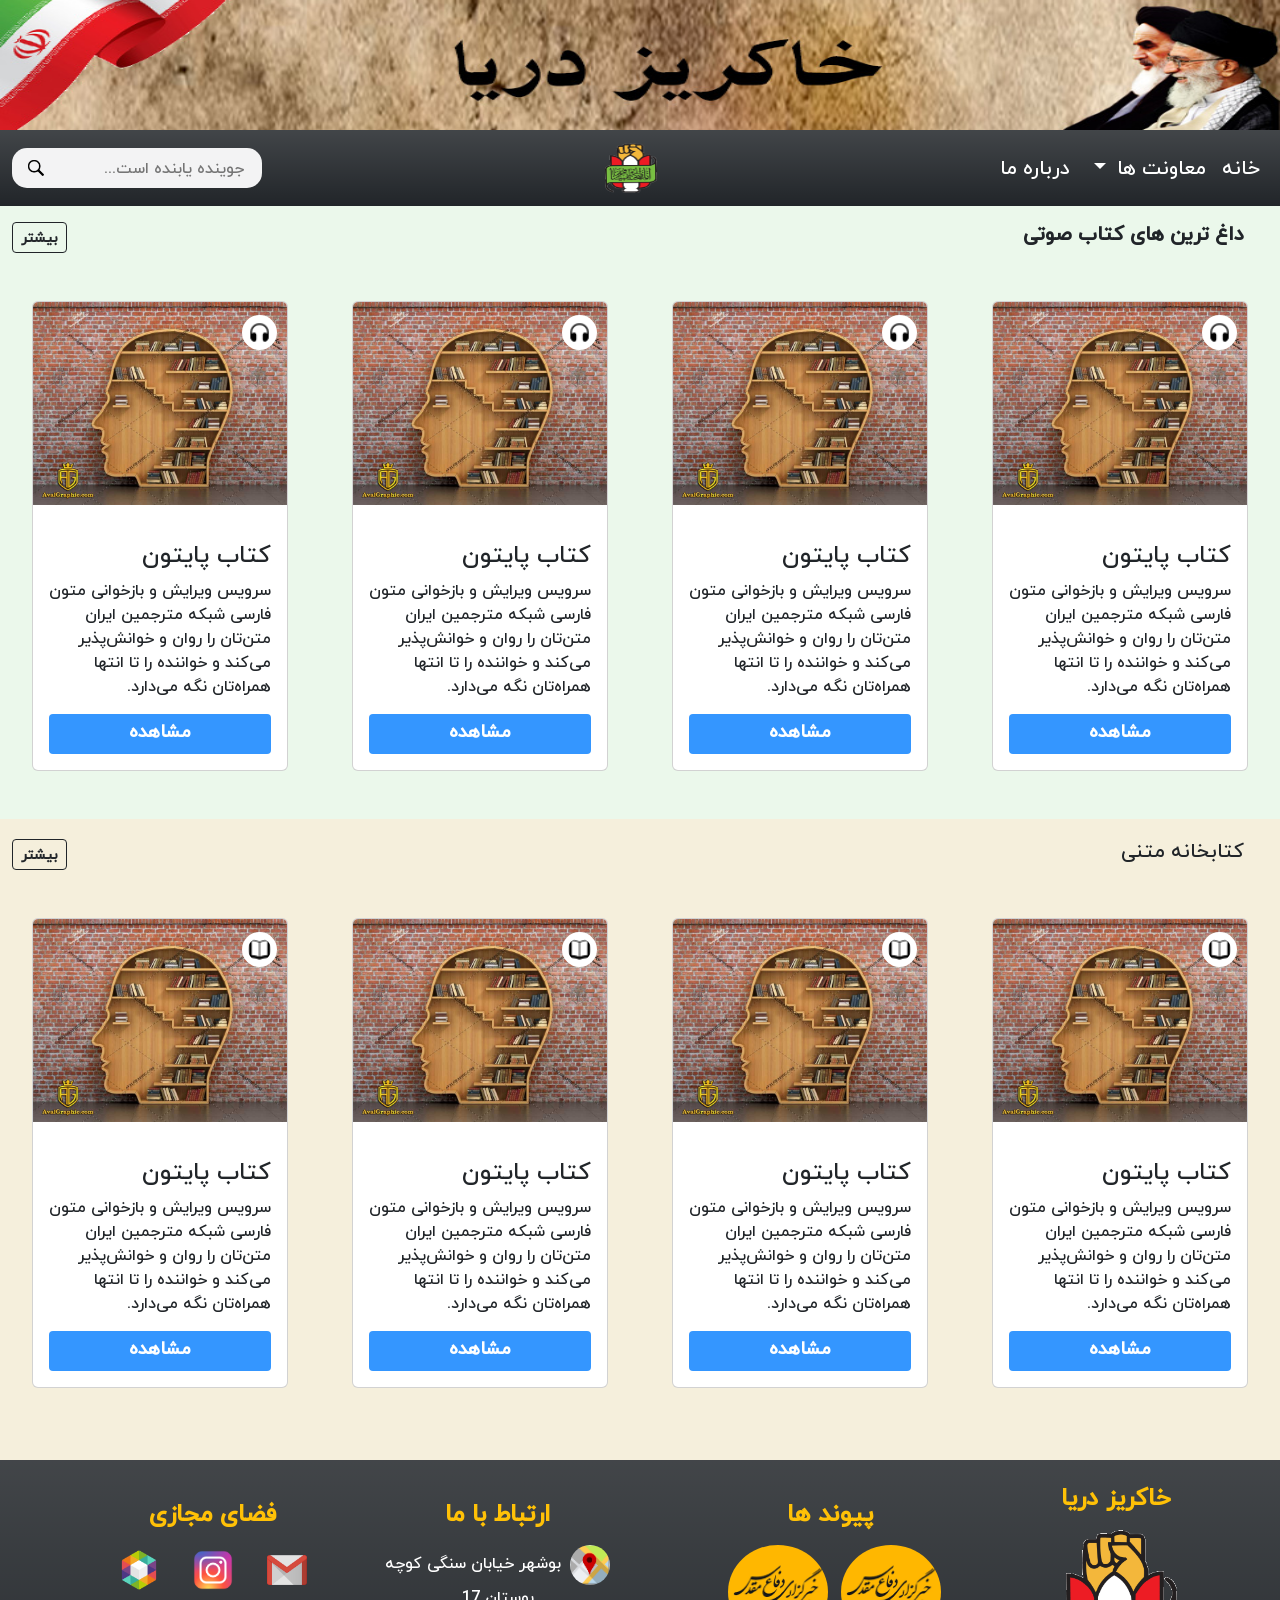
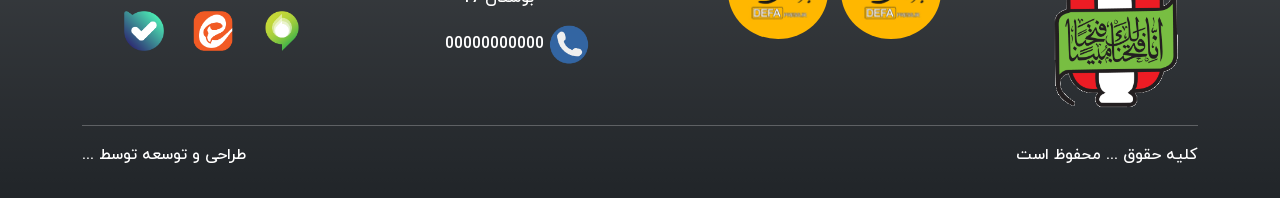
<file: adabiat.html>
<!DOCTYPE html>
<html lang="fa" dir="rtl">

<head>
  <meta charset="UTF-8" />
  <meta name="viewport" content="width=device-width, initial-scale=1.0" />
  <!-- Bootstrap Link -->
  <link rel="stylesheet" href="./css/bootstrap.rtl.min.css" />
  <!-- css link -->
  <link rel="stylesheet" href="./css/adabiat.css">
  <link rel="stylesheet" href="./css/navbar.css" />
  <link rel="stylesheet" href="./css/footer.css" />
  <title>tarikh & adabiat</title>
</head>

<body>

  <header>
    <nav class="top-bar" style="background-image: url('./image/02.png')"></nav>

    <nav class="navbar sticky-top navbar-dark seconde-bar navbar-expand-lg bg-gradient">
      <div class="container-fluid">
        <a class="navbar-brand me-auto d-lg-none img-fluid" href="#"><img id="nav-logo-smallScreen"
            src="./image/Hefze Asar Logo Vector.png" alt="logo" width="55" height="55" /></a>
        <button class="navbar-toggler collapsed d-flex d-lg-none flex-column justify-content-around" type="button"
          data-bs-toggle="collapse" data-bs-target="#navbarSupportedContent" aria-controls="navbarSupportedContent"
          aria-expanded="false" aria-label="Toggle navigation">
          <span class="toggler-icon top-bar"></span>
          <span class="toggler-icon middle-bar"></span>
          <span class="toggler-icon bottom-bar"></span>
        </button>
        <div class="collapse navbar-collapse" id="navbarSupportedContent">
          <ul class="navbar-nav mb-2 mb-lg-0">
            <li class="nav-item">
              <a class="nav-link" aria-current="page" href="./index.html">
                خانه
              </a>
            </li>
            <li class="nav-item dropdown">
              <a class="nav-link dropdown-toggle" href="#" role="button" data-bs-toggle="dropdown"
                aria-expanded="false">
                معاونت ها
              </a>
              <ul class="dropdown-menu">
                <li>
                  <a class="dropdown-item" href="./adabiat.html">ادبیات و تاریخ</a>
                </li>
                <li>
                  <hr class="dropdown-divider d-none d-lg-flex" />
                </li>
                <li><a class="dropdown-item" href="./index.html">امور مهندسی</a></li>
                <li>
                  <hr class="dropdown-divider d-none d-lg-flex" />
                </li>
                <li>
                  <a class="dropdown-item" href="./yadman.html">یادمان شهدای گمنام</a>
                </li>
                <li>
                  <hr class="dropdown-divider d-none d-lg-flex" />
                </li>
                <li>
                  <a class="dropdown-item" href="./majazi.html">فضای مجازی</a>
                </li>
                <li>
                  <hr class="dropdown-divider d-none d-lg-flex" />
                </li>
                <li>
                  <a class="dropdown-item" href="./index.html">کتابخانه</a>
                </li>
                <li>
                  <hr class="dropdown-divider d-none d-lg-flex" />
                </li>
                <li>
                  <a class="dropdown-item" href="./honari.html">هنری و امور سینمایی</a>
                </li>
              </ul>
            </li>
            <li class="nav-item">
              <a class="nav-link mx-lg-2" aria-current="page" href="./darbareMa.html">
                درباره ما
              </a>
            </li>
          </ul>
          <a class="navbar-brand d-none d-lg-flex ms-auto img-fluid" href="./index.html"><img id="nav-logo-bigScreen"
              src="./image/Hefze Asar Logo Vector.png" alt="logo" width="55" height="55" /></a>
          <form action="#" method="get" class="d-flex justify-content-center ms-lg-auto" id="form-search" role="search"
            autocomplete="off">
            <div class="group">
              <img src="./image/Magnifierpng.png" class="icon" id="search-btn" alt="Magnifierpng-logo" />
              <input type="text" class="input" name="search" id="input-search" placeholder="جوینده یابنده است..." />
            </div>
          </form>
        </div>
      </div>
    </nav>
  </header>

  <!-- create main project -->
  <!-- book soti -->
  <div class="container-fluid bookSoti justify-content-center ">
    <div class="row justify-content-center ">
      <div class="headText justify-content-center">
        <div class="spinner-grow mt-4 spinner-grow-sm float-start mt-2 "></div>
        <h5 class="text-start ms-4 mt-3 fw-bolder ">داغ ترین های کتاب صوتی</h5>
        <div class="buttonCard text-end ">
          <a href="./bookSoti.html" class="btn mt-2 btn-outline-dark btn-sm fw-bold ">بیشتر</a>
        </div>
        <div class="row mt-5">
          <div class=" col-lg-3 col col-md-4 col-sm-6 justify-content-center d-flex ">
            <div class="card mb-5" style="width: 16rem;; ">
              <a href="./openBookSoti.html"><img src="./image/book.jpg " class=" card-img-top " alt="... "></a>
              <div class="imgHedphone imgHedphoneBx "><img src="image/headphone-20.png " class=" card-img-top "
                  alt="image hedphon on image book soti ">
              </div>
              <!-- اطلاعات باکس کتاب -->
              <div class="card-body">
                <h4 class="text-start">کتاب پایتون</h4>
                <p class="card-text text-start">سرویس ویرایش و بازخوانی متون فارسی شبکه مترجمین ایران متن‌تان را روان و
                  خوانش‌پذیر می‌کند و خواننده را تا انتها همراه‌تان نگه می‌دارد.</p>
                <div class="botn ">
                  <a href="./openBookSoti.html" class="btn btn-sm btn-primary border-0 float-end btnBxBook">مشاهده</a>
                </div>
              </div>
            </div>
          </div>
          <div class=" col-lg-3 col col-md-4 col-sm-6 justify-content-center d-flex ">
            <div class="card mb-5" style="width: 16rem;; ">
              <a href="./openBookSoti.html"><img src="./image/book.jpg " class=" card-img-top " alt="... "></a>
              <div class="imgHedphone imgHedphoneBx "><img src="image/headphone-20.png " class=" card-img-top "
                  alt="image hedphon on image book soti ">
              </div>
              <!-- اطلاعات باکس کتاب -->
              <div class="card-body">
                <h4 class="text-start">کتاب پایتون</h4>
                <p class="card-text text-start">سرویس ویرایش و بازخوانی متون فارسی شبکه مترجمین ایران متن‌تان را روان و
                  خوانش‌پذیر می‌کند و خواننده را تا انتها همراه‌تان نگه می‌دارد.</p>
                <div class="botn ">
                  <a href="./openBookSoti.html" class="btn btn-sm btn-primary border-0 float-end btnBxBook">مشاهده</a>
                </div>
              </div>
            </div>
          </div>
          <div class=" col-lg-3 col col-md-4 col-sm-6 justify-content-center d-flex ">
            <div class="card mb-5" style="width: 16rem;; ">
              <a href="./openBookSoti.html"><img src="./image/book.jpg " class=" card-img-top " alt="... "></a>
              <div class="imgHedphone imgHedphoneBx "><img src="image/headphone-20.png " class=" card-img-top "
                  alt="image hedphon on image book soti ">
              </div>
              <!-- اطلاعات باکس کتاب -->
              <div class="card-body">
                <h4 class="text-start">کتاب پایتون</h4>
                <p class="card-text text-start">سرویس ویرایش و بازخوانی متون فارسی شبکه مترجمین ایران متن‌تان را روان و
                  خوانش‌پذیر می‌کند و خواننده را تا انتها همراه‌تان نگه می‌دارد.</p>
                <div class="botn ">
                  <a href="./openBookSoti.html" class="btn btn-sm btn-primary border-0 float-end btnBxBook">مشاهده</a>
                </div>
              </div>
            </div>
          </div>
          <div class=" col-lg-3 col col-md-4 col-sm-6 justify-content-center d-flex ">
            <div class="card mb-5" style="width: 16rem;; ">
              <a href="./openBookSoti.html"><img src="./image/book.jpg " class=" card-img-top " alt="... "></a>
              <div class="imgHedphone imgHedphoneBx "><img src="image/headphone-20.png " class=" card-img-top "
                  alt="image hedphon on image book soti ">
              </div>
              <!-- اطلاعات باکس کتاب -->
              <div class="card-body">
                <h4 class="text-start">کتاب پایتون</h4>
                <p class="card-text text-start">سرویس ویرایش و بازخوانی متون فارسی شبکه مترجمین ایران متن‌تان را روان و
                  خوانش‌پذیر می‌کند و خواننده را تا انتها همراه‌تان نگه می‌دارد.</p>
                <div class="botn ">
                  <a href="./openBookSoti.html" class="btn btn-sm btn-primary border-0 float-end btnBxBook">مشاهده</a>
                </div>
              </div>
            </div>
          </div>
        </div>
      </div>
    </div>
  </div>
  </div>
  <!--Text library -->
  <div class="container-fluid bookMtni ">
    <div class="row justify-content-center">
      <div class="headText">

        <div class="spinner-grow spinner-grow-sm float-start mt-4 "></div>
        <h5 class="text-start ms-4 Texthead ">کتابخانه متنی</h5>
        <div class="buttonCard text-end ">
          <a href="./openBookPage.html" class="btn mt-2 btn-outline-dark btn-sm fw-bold ">بیشتر</a>
        </div>
        <div class="row mt-5">
          <div class=" col-lg-3 col col-md-4 col-sm-6 justify-content-center d-flex ">
            <div class="card mb-5 h100" style="width: 16rem; ">
              <a href="./openBook.html"><img src="./image/book.jpg " class=" card-img-top " alt="... "></a>
              <div class="imgHedphone imgHedphoneBx "><img src="image/-book20.png " class=" card-img-top " alt="... ">
              </div>
              <div class="card-body ">
                <h4 class="text-start ">کتاب پایتون</h4>
                <p class="card-text text-start ">سرویس ویرایش و بازخوانی متون فارسی شبکه مترجمین ایران متن‌تان را روان و
                  خوانش‌پذیر می‌کند و خواننده را تا انتها همراه‌تان نگه می‌دارد.</p>
                <div class="botn ">
                  <a href="./openBook.html" class="btn btn-sm btn-primary border-0 float-end btnBxBook ">مشاهده</a>
                </div>
              </div>
            </div>
          </div>
          <div class=" col-lg-3 col col-md-4 col-sm-6 justify-content-center d-flex ">
            <div class="card mb-5 h100" style="width: 16rem; ">
              <a href="./openBook.html"><img src="./image/book.jpg " class=" card-img-top " alt="... "></a>
              <div class="imgHedphone imgHedphoneBx "><img src="image/-book20.png " class=" card-img-top " alt="... ">
              </div>
              <div class="card-body ">
                <h4 class="text-start ">کتاب پایتون</h4>
                <p class="card-text text-start ">سرویس ویرایش و بازخوانی متون فارسی شبکه مترجمین ایران متن‌تان را روان و
                  خوانش‌پذیر می‌کند و خواننده را تا انتها همراه‌تان نگه می‌دارد.</p>
                <div class="botn ">
                  <a href="./openBook.html" class="btn btn-sm btn-primary border-0 float-end btnBxBook ">مشاهده</a>
                </div>
              </div>
            </div>
          </div>
          <div class=" col-lg-3 col col-md-4 col-sm-6 justify-content-center d-flex ">
            <div class="card mb-5 h100" style="width: 16rem; ">
              <a href="./openBook.html"><img src="./image/book.jpg " class=" card-img-top " alt="... "></a>
              <div class="imgHedphone imgHedphoneBx "><img src="image/-book20.png " class=" card-img-top " alt="... ">
              </div>
              <div class="card-body ">
                <h4 class="text-start ">کتاب پایتون</h4>
                <p class="card-text text-start ">سرویس ویرایش و بازخوانی متون فارسی شبکه مترجمین ایران متن‌تان را روان و
                  خوانش‌پذیر می‌کند و خواننده را تا انتها همراه‌تان نگه می‌دارد.</p>
                <div class="botn ">
                  <a href="./openBook.html" class="btn btn-sm btn-primary border-0 float-end btnBxBook ">مشاهده</a>
                </div>
              </div>
            </div>
          </div>
          <div class=" col-lg-3 col col-md-4 col-sm-6 justify-content-center d-flex ">
            <div class="card mb-5 h100" style="width: 16rem; ">
              <a href="./openBook.html"><img src="./image/book.jpg " class=" card-img-top " alt="... "></a>
              <div class="imgHedphone imgHedphoneBx "><img src="image/-book20.png " class=" card-img-top " alt="... ">
              </div>
              <div class="card-body ">
                <h4 class="text-start ">کتاب پایتون</h4>
                <p class="card-text text-start ">سرویس ویرایش و بازخوانی متون فارسی شبکه مترجمین ایران متن‌تان را روان و
                  خوانش‌پذیر می‌کند و خواننده را تا انتها همراه‌تان نگه می‌دارد.</p>
                <div class="botn ">
                  <a href="./openBook.html" class="btn btn-sm btn-primary border-0 float-end btnBxBook ">مشاهده</a>
                </div>
              </div>
            </div>
            
          </div>

        </div>
      </div>

      <footer class="pt-5 mt-4 bg-dark text-white bg-gradient">
        <div class="container text-center">
          <div class="row gy-4">
            <div class="col-md-2 mt-0 mt-md-5 mt-lg-0">
              <h4 class="fw-bold mb-3 text-warning"> خاکریز دریا</h4>


              <a href="./index.html">
                <img src="./image/Hefze Asar Logo Vector.png" alt="website-logo" width="130" height="130"
                  class="img-fluid" />
              </a>
            </div>

            <div class="col-md-4 mt-3">
              <h4 class="fw-bold mb-3 text-warning">پیوند ها</h4>
              <a href="https://defapress.ir/ ">
                <img src="./image/defaperes.png" width="100px" height="100px" alt="website-logo"
                  class="rounded-circle img-fluid mb-3 me-2" />
              </a>

              <a href="https://defapress.ir/ ">
                <img src="./image/defaperes.png" width="100px" height="100px" alt="website-logo"
                  class="rounded-circle img-fluid mb-3 me-2" />
              </a>
            </div>

            <div class="col-md-3 mt-3">
              <h4 class="fw-bold mb-3 text-warning">ارتباط با ما</h4>
              <ul class="list-unstyled">
                <li class="contact-us-map">
                  <img src="./image/map.png" class="me-1" alt="map-Logo" />
                  <span>بوشهر خیابان سنگی کوچه بوستان 17</span>
                </li>

                <li class="contact-us-phone mt-3">
                  <img src="./image/phone.png" alt="phone-Logo" />
                  <span>00000000000</span>
                </li>
              </ul>
            </div>

            <div class="col-md-3 mt-3">
              <h4 class="fw-bold mb-3 text-warning">فضای مجازی</h4>
              <div class="row">
                <div class="col-12">
                  <ul class="list-unstyled">
                    <li class="list-inline-item me-4">
                      <a href="#" class="footer-gmail"><img src="./image/gmail.png" alt="" /></a>
                    </li>
                    <li class="list-inline-item">
                      <a href="#" class="footer-insta"><img src="./image/instagram.png" alt="instagram-Logo" /></a>
                    </li>
                    <li class="list-inline-item ms-3">
                      <a href="#" class="footer-iconSize"><img src="./image/Rubika.png" alt="Rubika-Logo" /></a>
                    </li>
                  </ul>
                </div>

                <div class="col-12">
                  <ul class="list-unstyled">
                    <li class="list-inline-item me-4">
                      <a href="#" class="footer-iconSize"><img src="./image/igap.png" alt="igap-Logo" /></a>
                    </li>
                    <li class="list-inline-item">
                      <a href="#" class="footer-iconSize"><img src="./image/eitaa.png" alt="eitaa-Logo" /></a>
                    </li>
                    <li class="list-inline-item ms-3">
                      <a href="#" class="footer-iconSize"><img src="./image/Bale.png" alt="Bale-Logo" /></a>
                    </li>
                  </ul>
                </div>
              </div>
            </div>

            <div class="container">
              <div class="row align-items-center mb-3">
                <div class="col-12 text-center">
                  <hr />
                </div>
                <div class="col-6 text-start">
                  <p>کلیه حقوق ... محفوظ است</p>
                </div>
                <div class="col-6 text-end">
                  <p>طراحی و توسعه توسط ...</p>
                </div>
              </div>
            </div>
          </div>
        </div>
      </footer>


      <!-- jquery Link -->
      <script src="./js/jquery-3.7.1.min.js"></script>
      <!-- Bootstrap Js Link -->
      <script src="./js/bootstrap.bundle.min.js"></script>
      <!-- Js Link -->
      <script src="./js/adabiat.js"></script>
      <script src="./js/navbar.js"></script>
</body>

</body>

</html>
</file>
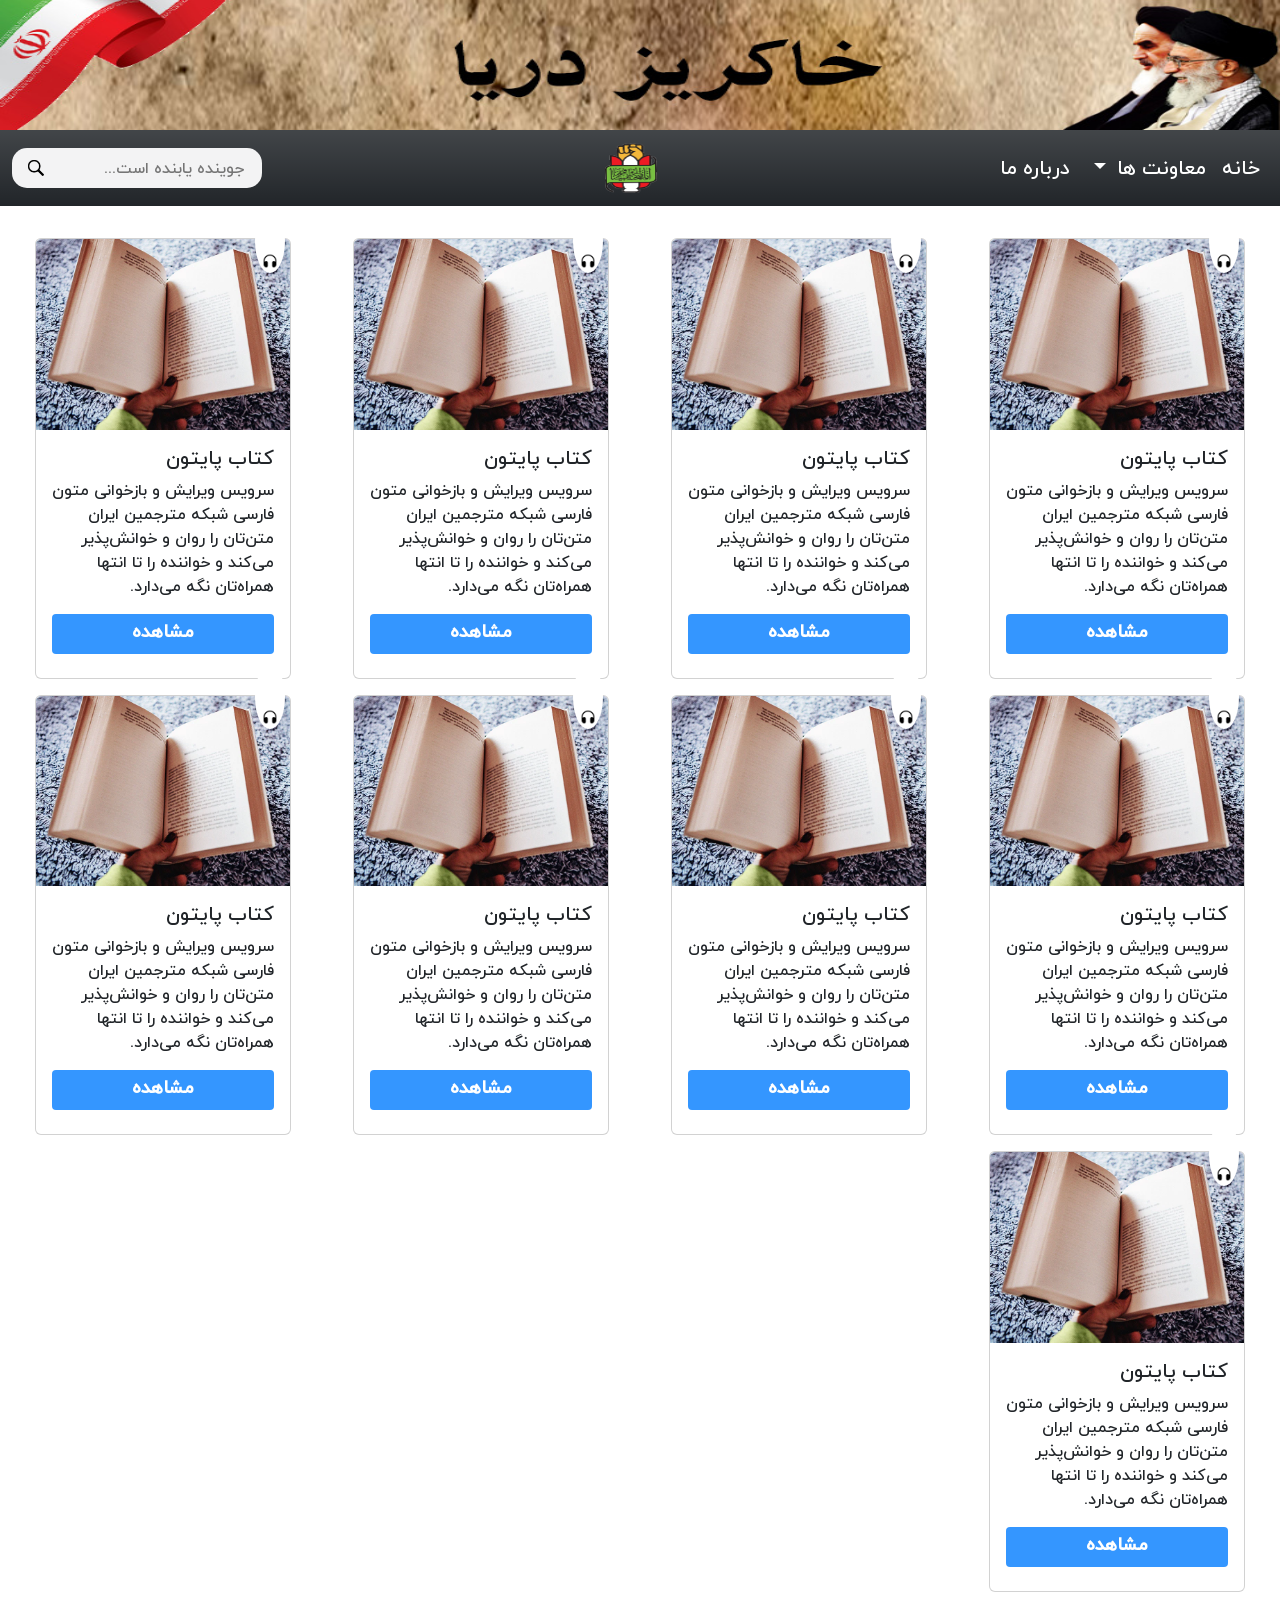
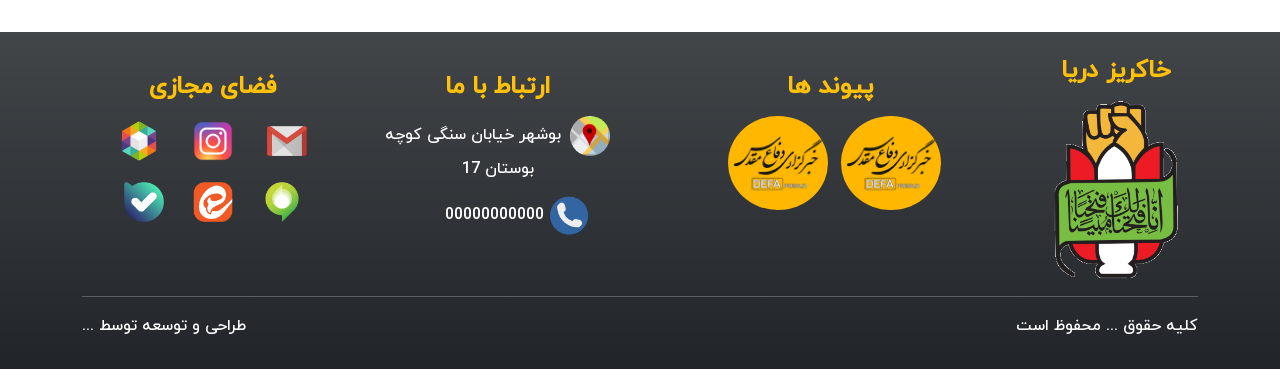
<file: bookSoti.html>
<!DOCTYPE html>
<html lang="fa" dir="rtl">

<head>
    <meta charset="UTF-8" />
    <meta name="viewport" content="width=device-width, initial-scale=1.0" />
    <!-- Bootstrap Link -->
    <link rel="stylesheet" href="./css/bootstrap.rtl.min.css" />
    <!-- css link -->
    <link rel="stylesheet" href="./css/bookSoti.css" />
    <link rel="stylesheet" href="./css/navbar.css" />
    <link rel="stylesheet" href="./css/footer.css" />
    <title>open Book Adabiat</title>
</head>

<body>
    <!-- navbar -->
    <header>
        <nav
          class="top-bar"
          style="background-image: url('./image/02.png')"
        ></nav>
    
        <nav
          class="navbar sticky-top navbar-dark seconde-bar navbar-expand-lg bg-gradient"
        >
          <div class="container-fluid">
            <a class="navbar-brand me-auto d-lg-none img-fluid" href="#"
              ><img
                id="nav-logo-smallScreen"
                src="./image/Hefze Asar Logo Vector.png"
                alt="logo"
                width="55"
                height="55"
            /></a>
            <button
              class="navbar-toggler collapsed d-flex d-lg-none flex-column justify-content-around"
              type="button"
              data-bs-toggle="collapse"
              data-bs-target="#navbarSupportedContent"
              aria-controls="navbarSupportedContent"
              aria-expanded="false"
              aria-label="Toggle navigation"
            >
              <span class="toggler-icon top-bar"></span>
              <span class="toggler-icon middle-bar"></span>
              <span class="toggler-icon bottom-bar"></span>
            </button>
            <div class="collapse navbar-collapse" id="navbarSupportedContent">
              <ul class="navbar-nav mb-2 mb-lg-0">
                <li class="nav-item">
                  <a class="nav-link" aria-current="page" href="./index.html">
                    خانه
                  </a>
                </li>
                <li class="nav-item dropdown">
                  <a
                    class="nav-link dropdown-toggle"
                    href="#"
                    role="button"
                    data-bs-toggle="dropdown"
                    aria-expanded="false"
                  >
                    معاونت ها
                  </a>
                  <ul class="dropdown-menu">
                    <li>
                      <a class="dropdown-item" href="./adabiat.html"
                        >ادبیات و تاریخ</a
                      >
                    </li>
                    <li><hr class="dropdown-divider d-none d-lg-flex" /></li>
                    <li><a class="dropdown-item" href="./index.html">امور مهندسی</a></li>
                    <li><hr class="dropdown-divider d-none d-lg-flex" /></li>
                    <li>
                      <a class="dropdown-item" href="./yadman.html"
                        >یادمان شهدای گمنام</a
                      >
                    </li>
                    <li><hr class="dropdown-divider d-none d-lg-flex" /></li>
                    <li>
                      <a class="dropdown-item" href="./majazi.html">فضای مجازی</a>
                    </li>
                    <li><hr class="dropdown-divider d-none d-lg-flex" /></li>
                    <li>
                      <a class="dropdown-item" href="./index.html">کتابخانه</a>
                    </li>
                    <li><hr class="dropdown-divider d-none d-lg-flex" /></li>
                    <li>
                      <a class="dropdown-item" href="./honari.html"
                        >هنری و امور سینمایی</a
                      >
                    </li>
                  </ul>
                </li>
                <li class="nav-item">
                  <a class="nav-link mx-lg-2" aria-current="page" href="./darbareMa.html">
                    درباره ما
                  </a>
                </li>
              </ul>
              <a
                class="navbar-brand d-none d-lg-flex ms-auto img-fluid"
                href="./index.html"
                ><img
                  id="nav-logo-bigScreen"
                  src="./image/Hefze Asar Logo Vector.png"
                  alt="logo"
                  width="55"
                  height="55"
              /></a>
              <form
                action="#"
                method="get"
                class="d-flex justify-content-center ms-lg-auto"
                id="form-search"
                role="search"
                autocomplete="off"
              >
                <div class="group">
                  <img
                    src="./image/Magnifierpng.png"
                    class="icon"
                    id="search-btn"
                    alt="Magnifierpng-logo"
                  />
                  <input
                    type="text"
                    class="input"
                    name="search"
                    id="input-search"
                    placeholder="جوینده یابنده است..."
                  />
                </div>
              </form>
            </div>
          </div>
        </nav>
      </header>
      
    <!-- استارت پروژه -->
    <div class="container-fluid">
        <div class="row mt-3 g-3">

            <div class="col-lg-3 col col-md-4 col-sm-6 justify-content-center d-flex">
                <div class="card h-100" style="width: 16rem;">
                    <a href="./openBookSoti.html"><img src="./image/book7.webp" class="card-img-top img-fluid" alt="image book">
                      <div class="card-body pb-0">
                    </a>
                    <h5 class="text-start">کتاب پایتون</h5>
                    <p class="card-text text-start ">سرویس ویرایش و بازخوانی متون فارسی شبکه مترجمین ایران متن‌تان را روان و خوانش‌پذیر می‌کند و خواننده را تا انتها همراه‌تان نگه می‌دارد.</p>
                    <a href="./openBookSoti.html" class="btn btn-sm btn-primary border-0 float-end btnBxBook ">مشاهده</a>
                    <div class="imgSoti"><img src="./image/headphone-20.png" alt=""></div>
                  </div>
              </div>
            </div>
            <div class="col-lg-3 col col-md-4 col-sm-6 justify-content-center d-flex">
                <div class="card h-100" style="width: 16rem;">
                    <a href="./openBookSoti.html"><img src="./image/book7.webp" class="card-img-top img-fluid" alt="image book">
                      <div class="card-body pb-0">
                    </a>
                    <h5 class="text-start">کتاب پایتون</h5>
                    <p class="card-text text-start ">سرویس ویرایش و بازخوانی متون فارسی شبکه مترجمین ایران متن‌تان را روان و خوانش‌پذیر می‌کند و خواننده را تا انتها همراه‌تان نگه می‌دارد.</p>
                    <a href="./openBookSoti.html" class="btn btn-sm btn-primary border-0 float-end btnBxBook ">مشاهده</a>
                    <div class="imgSoti"><img src="./image/headphone-20.png" alt=""></div>
                  </div>
              </div>
            </div>
            <div class="col-lg-3 col col-md-4 col-sm-6 justify-content-center d-flex">
                <div class="card h-100" style="width: 16rem;">
                    <a href="./openBookSoti.html"><img src="./image/book7.webp" class="card-img-top img-fluid" alt="image book">
                      <div class="card-body pb-0">
                    </a>
                    <h5 class="text-start">کتاب پایتون</h5>
                    <p class="card-text text-start ">سرویس ویرایش و بازخوانی متون فارسی شبکه مترجمین ایران متن‌تان را روان و خوانش‌پذیر می‌کند و خواننده را تا انتها همراه‌تان نگه می‌دارد.</p>
                    <a href="./openBookSoti.html" class="btn btn-sm btn-primary border-0 float-end btnBxBook ">مشاهده</a>
                    <div class="imgSoti"><img src="./image/headphone-20.png" alt=""></div>
                  </div>
              </div>
            </div>
            <div class="col-lg-3 col col-md-4 col-sm-6 justify-content-center d-flex">
                <div class="card h-100" style="width: 16rem;">
                    <a href="./openBookSoti.html"><img src="./image/book7.webp" class="card-img-top img-fluid" alt="image book">
                      <div class="card-body pb-0">
                    </a>
                    <h5 class="text-start">کتاب پایتون</h5>
                    <p class="card-text text-start ">سرویس ویرایش و بازخوانی متون فارسی شبکه مترجمین ایران متن‌تان را روان و خوانش‌پذیر می‌کند و خواننده را تا انتها همراه‌تان نگه می‌دارد.</p>
                    <a href="./openBookSoti.html" class="btn btn-sm btn-primary border-0 float-end btnBxBook ">مشاهده</a>
                    <div class="imgSoti"><img src="./image/headphone-20.png" alt=""></div>
                  </div>
              </div>
            </div>
            <div class="col-lg-3 col col-md-4 col-sm-6 justify-content-center d-flex">
                <div class="card h-100" style="width: 16rem;">
                    <a href="./openBookSoti.html"><img src="./image/book7.webp" class="card-img-top img-fluid" alt="image book">
                      <div class="card-body pb-0">
                    </a>
                    <h5 class="text-start">کتاب پایتون</h5>
                    <p class="card-text text-start ">سرویس ویرایش و بازخوانی متون فارسی شبکه مترجمین ایران متن‌تان را روان و خوانش‌پذیر می‌کند و خواننده را تا انتها همراه‌تان نگه می‌دارد.</p>
                    <a href="./openBookSoti.html" class="btn btn-sm btn-primary border-0 float-end btnBxBook ">مشاهده</a>
                    <div class="imgSoti"><img src="./image/headphone-20.png" alt=""></div>
                  </div>
              </div>
            </div>
            <div class="col-lg-3 col col-md-4 col-sm-6 justify-content-center d-flex">
                <div class="card h-100" style="width: 16rem;">
                    <a href="./openBookSoti.html"><img src="./image/book7.webp" class="card-img-top img-fluid" alt="image book">
                      <div class="card-body pb-0">
                    </a>
                    <h5 class="text-start">کتاب پایتون</h5>
                    <p class="card-text text-start ">سرویس ویرایش و بازخوانی متون فارسی شبکه مترجمین ایران متن‌تان را روان و خوانش‌پذیر می‌کند و خواننده را تا انتها همراه‌تان نگه می‌دارد.</p>
                    <a href="./openBookSoti.html" class="btn btn-sm btn-primary border-0 float-end btnBxBook ">مشاهده</a>
                    <div class="imgSoti"><img src="./image/headphone-20.png" alt=""></div>
                  </div>
              </div>
            </div>
            <div class="col-lg-3 col col-md-4 col-sm-6 justify-content-center d-flex">
                <div class="card h-100" style="width: 16rem;">
                    <a href="./openBookSoti.html"><img src="./image/book7.webp" class="card-img-top img-fluid" alt="image book">
                      <div class="card-body pb-0">
                    </a>
                    <h5 class="text-start">کتاب پایتون</h5>
                    <p class="card-text text-start ">سرویس ویرایش و بازخوانی متون فارسی شبکه مترجمین ایران متن‌تان را روان و خوانش‌پذیر می‌کند و خواننده را تا انتها همراه‌تان نگه می‌دارد.</p>
                    <a href="./openBookSoti.html" class="btn btn-sm btn-primary border-0 float-end btnBxBook ">مشاهده</a>
                    <div class="imgSoti"><img src="./image/headphone-20.png" alt=""></div>
                  </div>
              </div>
            </div>
            <div class="col-lg-3 col col-md-4 col-sm-6 justify-content-center d-flex">
                <div class="card h-100" style="width: 16rem;">
                    <a href="./openBookSoti.html"><img src="./image/book7.webp" class="card-img-top img-fluid" alt="image book">
                      <div class="card-body pb-0">
                    </a>
                    <h5 class="text-start">کتاب پایتون</h5>
                    <p class="card-text text-start ">سرویس ویرایش و بازخوانی متون فارسی شبکه مترجمین ایران متن‌تان را روان و خوانش‌پذیر می‌کند و خواننده را تا انتها همراه‌تان نگه می‌دارد.</p>
                    <a href="./openBookSoti.html" class="btn btn-sm btn-primary border-0 float-end btnBxBook ">مشاهده</a>
                    <div class="imgSoti"><img src="./image/headphone-20.png" alt=""></div>
                  </div>
              </div>
            </div>
            <div class="col-lg-3 col col-md-4 col-sm-6 justify-content-center d-flex">
                <div class="card h-100" style="width: 16rem;">
                    <a href="./openBookSoti.html"><img src="./image/book7.webp" class="card-img-top img-fluid" alt="image book">
                      <div class="card-body pb-0">
                    </a>
                    <h5 class="text-start">کتاب پایتون</h5>
                    <p class="card-text text-start ">سرویس ویرایش و بازخوانی متون فارسی شبکه مترجمین ایران متن‌تان را روان و خوانش‌پذیر می‌کند و خواننده را تا انتها همراه‌تان نگه می‌دارد.</p>
                    <a href="./openBookSoti.html" class="btn btn-sm btn-primary border-0 float-end btnBxBook ">مشاهده</a>
                    <div class="imgSoti"><img src="./image/headphone-20.png" alt=""></div>
                  </div>
              </div>
            </div>

        </div>
    </div>

    <!-- Pagination -->
    <section class="d-flex justify-content-center mt-3 pagination">
      <div class="pagenumbers" id="pagination"></div>
    </section>

    <!-- footer page -->
    <footer class="pt-5 mt-4 bg-dark text-white bg-gradient">
      <div class="container text-center">
        <div class="row gy-4">
          <div class="col-md-2 mt-0 mt-md-5 mt-lg-0">
            <h4 class="fw-bold mb-3 text-warning"> خاکریز دریا</h4>


            <a href="./index.html">
              <img
                src="./image/Hefze Asar Logo Vector.png"
                alt="website-logo"
                width="130"
                height="130"
                class="img-fluid"
              />
            </a>
          </div>

          <div class="col-md-4 mt-3">
            <h4 class="fw-bold mb-3 text-warning">پیوند ها</h4>
            <a href="https://defapress.ir/ ">
              <img
                src="./image/defaperes.png"
                width="100px"
                height="100px"
                alt="website-logo"
                class="rounded-circle img-fluid mb-3 me-2"
              />
            </a>
           
            <a href="https://defapress.ir/ ">
              <img
                src="./image/defaperes.png"
                width="100px"
                height="100px"
                alt="website-logo"
                class="rounded-circle img-fluid mb-3 me-2"
              />
            </a>
          </div>

          <div class="col-md-3 mt-3">
            <h4 class="fw-bold mb-3 text-warning">ارتباط با ما</h4>
            <ul class="list-unstyled">
              <li class="contact-us-map">
                <img src="./image/map.png" class="me-1" alt="map-Logo" />
                <span>بوشهر خیابان سنگی کوچه بوستان 17</span>
              </li>

              <li class="contact-us-phone mt-3">
                <img src="./image/phone.png" alt="phone-Logo" />
                <span>00000000000</span>
              </li>
            </ul>
          </div>

          <div class="col-md-3 mt-3">
            <h4 class="fw-bold mb-3 text-warning">فضای مجازی</h4>
            <div class="row">
              <div class="col-12">
                <ul class="list-unstyled">
                  <li class="list-inline-item me-4">
                    <a href="#" class="footer-gmail"
                      ><img src="./image/gmail.png" alt=""
                    /></a>
                  </li>
                  <li class="list-inline-item">
                    <a href="#" class="footer-insta"
                      ><img src="./image/instagram.png" alt="instagram-Logo"
                    /></a>
                  </li>
                  <li class="list-inline-item ms-3">
                    <a href="#" class="footer-iconSize"
                      ><img src="./image/Rubika.png" alt="Rubika-Logo"
                    /></a>
                  </li>
                </ul>
              </div>

              <div class="col-12">
                <ul class="list-unstyled">
                  <li class="list-inline-item me-4">
                    <a href="#" class="footer-iconSize"
                      ><img src="./image/igap.png" alt="igap-Logo"
                    /></a>
                  </li>
                  <li class="list-inline-item">
                    <a href="#" class="footer-iconSize"
                      ><img src="./image/eitaa.png" alt="eitaa-Logo"
                    /></a>
                  </li>
                  <li class="list-inline-item ms-3">
                    <a href="#" class="footer-iconSize"
                      ><img src="./image/Bale.png" alt="Bale-Logo"
                    /></a>
                  </li>
                </ul>
              </div>
            </div>
          </div>

          <div class="container">
            <div class="row align-items-center mb-3">
              <div class="col-12 text-center">
                <hr />
              </div>
              <div class="col-6 text-start">
                <p>کلیه حقوق ... محفوظ است</p>
              </div>
            
             
              
              <div class="col-6 text-end">
                <p>طراحی و توسعه توسط ...</p>
              </div>
            </div>
          </div>
        </div>
      </div>
    </footer>

    <!-- jquery Link -->
    <script src="./js/jquery-3.7.1.min.js"></script>
    <!-- Bootstrap Js Link -->
    <script src="./js/bootstrap.bundle.min.js"></script>
    <!-- Js Link -->
    <script src="./js/navbar.js"></script>
</body>

</html>
</file>
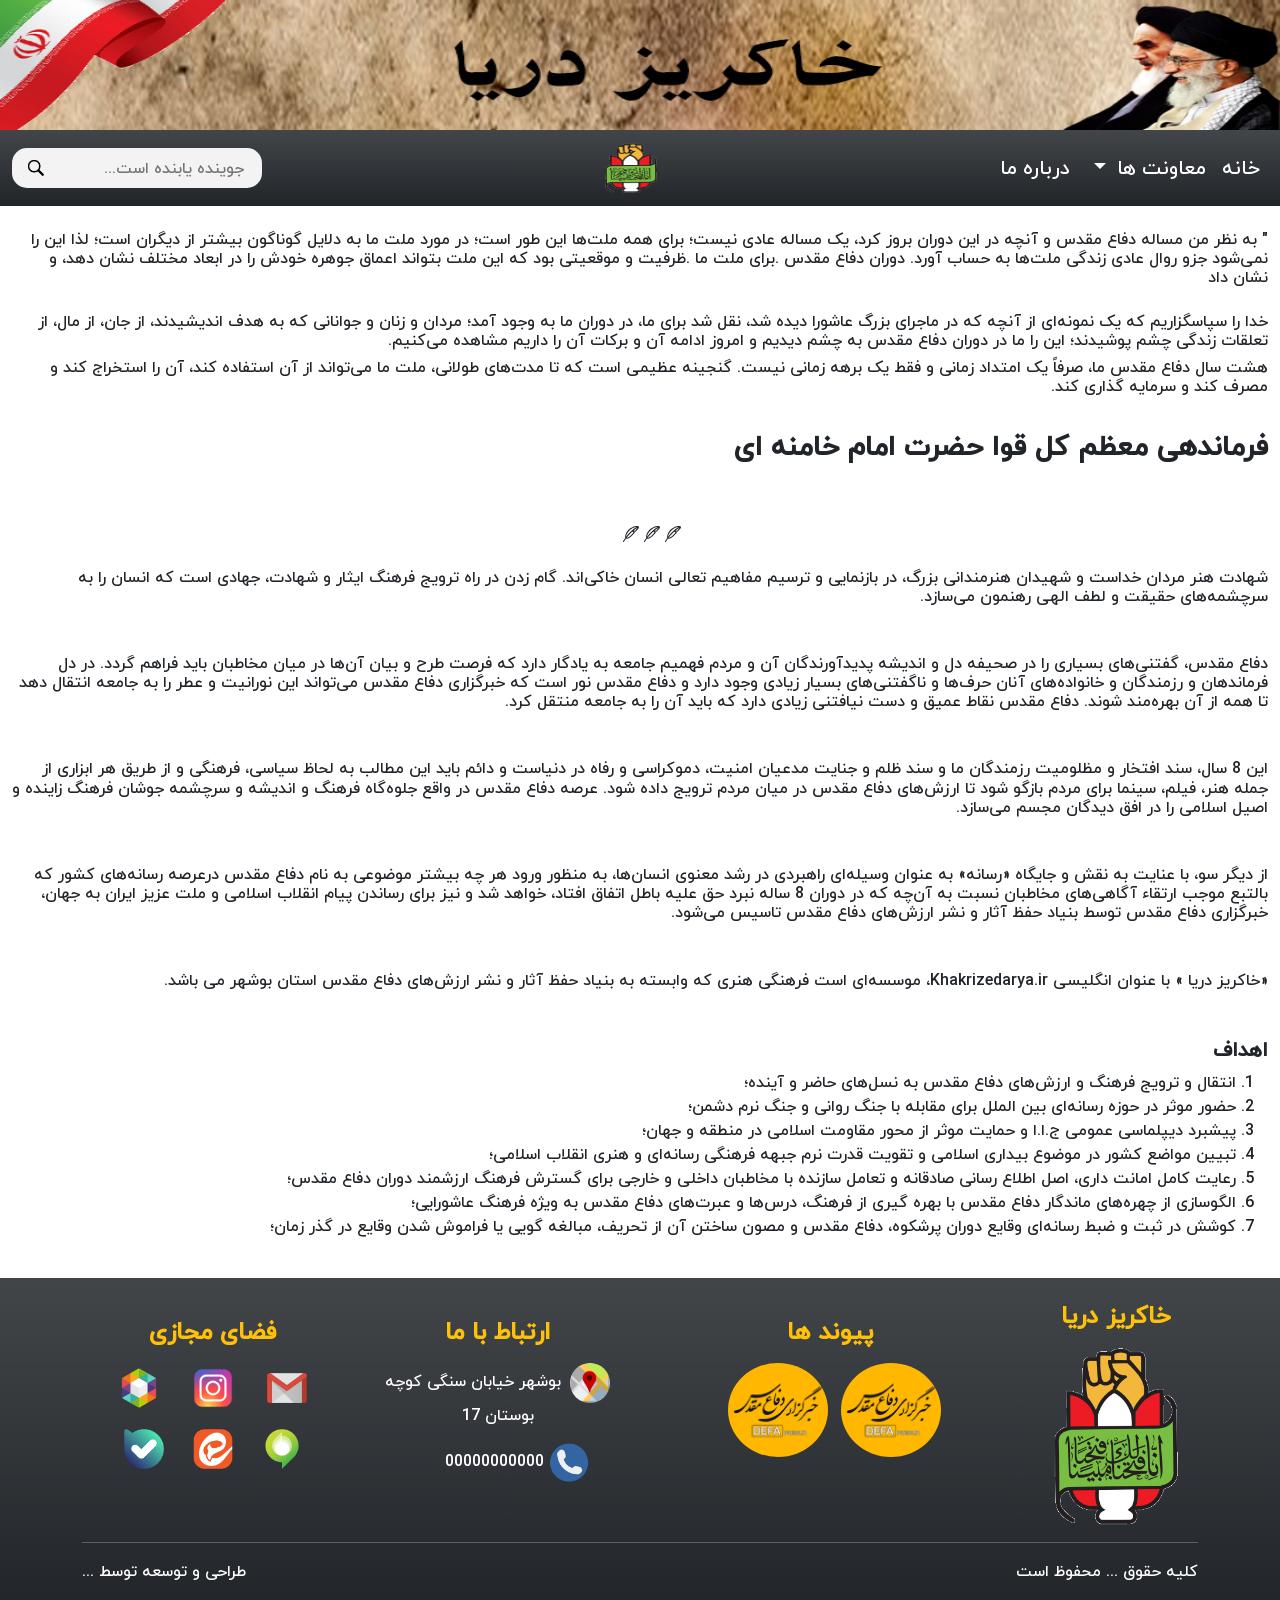
<file: darbareMa.html>
<!DOCTYPE html>
<html lang="fa" dir="rtl">
  <head>
    <meta charset="UTF-8" />
    <meta name="viewport" content="width=device-width, initial-scale=1.0" />
    <!-- Bootstrap Link -->
    <link rel="stylesheet" href="./css/bootstrap.rtl.min.css" />
    <!-- link css -->
    <link rel="stylesheet" href="./css/navbar.css" />
    <link rel="stylesheet" href="./css/footer.css" />
    <title>درباره ما</title>
  </head>

  <body>
    <header>
      <nav
        class="top-bar"
        style="background-image: url('./image/02.png')"
      ></nav>
  
      <nav
        class="navbar sticky-top navbar-dark seconde-bar navbar-expand-lg bg-gradient"
      >
        <div class="container-fluid">
          <a class="navbar-brand me-auto d-lg-none img-fluid" href="#"
            ><img
              id="nav-logo-smallScreen"
              src="./image/Hefze Asar Logo Vector.png"
              alt="logo"
              width="55"
              height="55"
          /></a>
          <button
            class="navbar-toggler collapsed d-flex d-lg-none flex-column justify-content-around"
            type="button"
            data-bs-toggle="collapse"
            data-bs-target="#navbarSupportedContent"
            aria-controls="navbarSupportedContent"
            aria-expanded="false"
            aria-label="Toggle navigation"
          >
            <span class="toggler-icon top-bar"></span>
            <span class="toggler-icon middle-bar"></span>
            <span class="toggler-icon bottom-bar"></span>
          </button>
          <div class="collapse navbar-collapse" id="navbarSupportedContent">
            <ul class="navbar-nav mb-2 mb-lg-0">
              <li class="nav-item">
                <a class="nav-link" aria-current="page" href="./index.html">
                  خانه
                </a>
              </li>
              <li class="nav-item dropdown">
                <a
                  class="nav-link dropdown-toggle"
                  href="#"
                  role="button"
                  data-bs-toggle="dropdown"
                  aria-expanded="false"
                >
                  معاونت ها
                </a>
                <ul class="dropdown-menu">
                  <li>
                    <a class="dropdown-item" href="./adabiat.html"
                      >ادبیات و تاریخ</a
                    >
                  </li>
                  <li><hr class="dropdown-divider d-none d-lg-flex" /></li>
                  <li><a class="dropdown-item" href="./index.html">امور مهندسی</a></li>
                  <li><hr class="dropdown-divider d-none d-lg-flex" /></li>
                  <li>
                    <a class="dropdown-item" href="./yadman.html"
                      >یادمان شهدای گمنام</a
                    >
                  </li>
                  <li><hr class="dropdown-divider d-none d-lg-flex" /></li>
                  <li>
                    <a class="dropdown-item" href="./majazi.html">فضای مجازی</a>
                  </li>
                  <li><hr class="dropdown-divider d-none d-lg-flex" /></li>
                  <li>
                    <a class="dropdown-item" href="./index.html">کتابخانه</a>
                  </li>
                  <li><hr class="dropdown-divider d-none d-lg-flex" /></li>
                  <li>
                    <a class="dropdown-item" href="./honari.html"
                      >هنری و امور سینمایی</a
                    >
                  </li>
                </ul>
              </li>
              <li class="nav-item">
                <a class="nav-link mx-lg-2" aria-current="page" href="./darbareMa.html">
                  درباره ما
                </a>
              </li>
            </ul>
            <a
              class="navbar-brand d-none d-lg-flex ms-auto img-fluid"
              href="./index.html"
              ><img
                id="nav-logo-bigScreen"
                src="./image/Hefze Asar Logo Vector.png"
                alt="logo"
                width="55"
                height="55"
            /></a>
            <form
              action="#"
              method="get"
              class="d-flex justify-content-center ms-lg-auto"
              id="form-search"
              role="search"
              autocomplete="off"
            >
              <div class="group">
                <img
                  src="./image/Magnifierpng.png"
                  class="icon"
                  id="search-btn"
                  alt="Magnifierpng-logo"
                />
                <input
                  type="text"
                  class="input"
                  name="search"
                  id="input-search"
                  placeholder="جوینده یابنده است..."
                />
              </div>
            </form>
          </div>
        </div>
      </nav>
    </header>

    <!-- start -->
    <div class="container-fluid">
      <div class="row">
        <div class="col-12">
          <p class="h6 mt-4" style="direction: rtl">
            " به نظر من مساله دفاع مقدس و آنچه در این دوران بروز کرد، یک مساله
            عادی نیست؛ برای همه ملت‌ها این طور است؛ در مورد ملت ما به دلایل
            گوناگون بیشتر از دیگران است؛ لذا این را نمی‌شود جزو روال عادی زندگی
            ملت‌ها به حساب آورد. دوران دفاع مقدس .برای ملت ما .ظرفیت و موقعیتی
            بود که این ملت بتواند اعماق جوهره خودش را در ابعاد مختلف نشان دهد، و
            نشان داد
          </p>
        </div>
        <div class="col-12">
          <p class="h6 mt-3" style="direction: rtl">
            خدا را سپاسگزاریم که یک نمونه‌ای از آنچه که در ماجرای بزرگ عاشورا
            دیده شد، نقل شد برای ما، در دوران ما به وجود آمد؛ مردان و زنان و
            جوانانی که به هدف اندیشیدند، از جان، از مال، از تعلقات زندگی چشم
            پوشیدند؛ این را ما در دوران دفاع مقدس به چشم دیدیم و امروز ادامه آن
            و برکات آن را داریم مشاهده می‌کنیم.
          </p>
        </div>
        <div class="col-12">
          <p class="h6" style="direction: rtl">
            هشت سال دفاع مقدس ما، صرفاً یک امتداد زمانی و فقط یک برهه زمانی
            نیست. گنجینه عظیمی است که تا مدت‌های طولانی، ملت ما می‌تواند از آن
            استفاده کند، آن را استخراج کند و مصرف کند و سرمایه گذاری کند.
          </p>
        </div>
        <br /><br />
        <div class="col-12">
          <br />
          <h3 class="float-start fw-bold" style="direction: rtl">
            فرماندهی معظم کل قوا حضرت امام خامنه ای
          </h3>
        </div>
        <br /><br />
        <div class="row mt-5">
          <!-- ایکون های برگ 3 عدد -->
          <div class="col-12 text-center">
            <svg
              xmlns="http://www.w3.org/2000/svg"
              width="16"
              height="16"
              fill="currentColor"
              class="bi bi-feather"
              viewBox="0 0 16 16"
            >
              <path
                d="M15.807.531c-.174-.177-.41-.289-.64-.363a3.765 3.765 0 0 0-.833-.15c-.62-.049-1.394 0-2.252.175C10.365.545 8.264 1.415 6.315 3.1c-1.95 1.686-3.168 3.724-3.758 5.423-.294.847-.44 1.634-.429 2.268.005.316.05.62.154.88.017.04.035.082.056.122A68.362 68.362 0 0 0 .08 15.198a.528.528 0 0 0 .157.72.504.504 0 0 0 .705-.16 67.606 67.606 0 0 1 2.158-3.26c.285.141.616.195.958.182.513-.02 1.098-.188 1.723-.49 1.25-.605 2.744-1.787 4.303-3.642l1.518-1.55a.528.528 0 0 0 0-.739l-.729-.744 1.311.209a.504.504 0 0 0 .443-.15c.222-.23.444-.46.663-.684.663-.68 1.292-1.325 1.763-1.892.314-.378.585-.752.754-1.107.163-.345.278-.773.112-1.188a.524.524 0 0 0-.112-.172ZM3.733 11.62C5.385 9.374 7.24 7.215 9.309 5.394l1.21 1.234-1.171 1.196a.526.526 0 0 0-.027.03c-1.5 1.789-2.891 2.867-3.977 3.393-.544.263-.99.378-1.324.39a1.282 1.282 0 0 1-.287-.018Zm6.769-7.22c1.31-1.028 2.7-1.914 4.172-2.6a6.85 6.85 0 0 1-.4.523c-.442.533-1.028 1.134-1.681 1.804l-.51.524-1.581-.25Zm3.346-3.357C9.594 3.147 6.045 6.8 3.149 10.678c.007-.464.121-1.086.37-1.806.533-1.535 1.65-3.415 3.455-4.976 1.807-1.561 3.746-2.36 5.31-2.68a7.97 7.97 0 0 1 1.564-.173Z"
              />
            </svg>
            <svg
              xmlns="http://www.w3.org/2000/svg"
              width="16"
              height="16"
              fill="currentColor"
              class="bi bi-feather"
              viewBox="0 0 16 16"
            >
              <path
                d="M15.807.531c-.174-.177-.41-.289-.64-.363a3.765 3.765 0 0 0-.833-.15c-.62-.049-1.394 0-2.252.175C10.365.545 8.264 1.415 6.315 3.1c-1.95 1.686-3.168 3.724-3.758 5.423-.294.847-.44 1.634-.429 2.268.005.316.05.62.154.88.017.04.035.082.056.122A68.362 68.362 0 0 0 .08 15.198a.528.528 0 0 0 .157.72.504.504 0 0 0 .705-.16 67.606 67.606 0 0 1 2.158-3.26c.285.141.616.195.958.182.513-.02 1.098-.188 1.723-.49 1.25-.605 2.744-1.787 4.303-3.642l1.518-1.55a.528.528 0 0 0 0-.739l-.729-.744 1.311.209a.504.504 0 0 0 .443-.15c.222-.23.444-.46.663-.684.663-.68 1.292-1.325 1.763-1.892.314-.378.585-.752.754-1.107.163-.345.278-.773.112-1.188a.524.524 0 0 0-.112-.172ZM3.733 11.62C5.385 9.374 7.24 7.215 9.309 5.394l1.21 1.234-1.171 1.196a.526.526 0 0 0-.027.03c-1.5 1.789-2.891 2.867-3.977 3.393-.544.263-.99.378-1.324.39a1.282 1.282 0 0 1-.287-.018Zm6.769-7.22c1.31-1.028 2.7-1.914 4.172-2.6a6.85 6.85 0 0 1-.4.523c-.442.533-1.028 1.134-1.681 1.804l-.51.524-1.581-.25Zm3.346-3.357C9.594 3.147 6.045 6.8 3.149 10.678c.007-.464.121-1.086.37-1.806.533-1.535 1.65-3.415 3.455-4.976 1.807-1.561 3.746-2.36 5.31-2.68a7.97 7.97 0 0 1 1.564-.173Z"
              />
            </svg>
            <svg
              xmlns="http://www.w3.org/2000/svg"
              width="16"
              height="16"
              fill="currentColor"
              class="bi bi-feather"
              viewBox="0 0 16 16"
            >
              <path
                d="M15.807.531c-.174-.177-.41-.289-.64-.363a3.765 3.765 0 0 0-.833-.15c-.62-.049-1.394 0-2.252.175C10.365.545 8.264 1.415 6.315 3.1c-1.95 1.686-3.168 3.724-3.758 5.423-.294.847-.44 1.634-.429 2.268.005.316.05.62.154.88.017.04.035.082.056.122A68.362 68.362 0 0 0 .08 15.198a.528.528 0 0 0 .157.72.504.504 0 0 0 .705-.16 67.606 67.606 0 0 1 2.158-3.26c.285.141.616.195.958.182.513-.02 1.098-.188 1.723-.49 1.25-.605 2.744-1.787 4.303-3.642l1.518-1.55a.528.528 0 0 0 0-.739l-.729-.744 1.311.209a.504.504 0 0 0 .443-.15c.222-.23.444-.46.663-.684.663-.68 1.292-1.325 1.763-1.892.314-.378.585-.752.754-1.107.163-.345.278-.773.112-1.188a.524.524 0 0 0-.112-.172ZM3.733 11.62C5.385 9.374 7.24 7.215 9.309 5.394l1.21 1.234-1.171 1.196a.526.526 0 0 0-.027.03c-1.5 1.789-2.891 2.867-3.977 3.393-.544.263-.99.378-1.324.39a1.282 1.282 0 0 1-.287-.018Zm6.769-7.22c1.31-1.028 2.7-1.914 4.172-2.6a6.85 6.85 0 0 1-.4.523c-.442.533-1.028 1.134-1.681 1.804l-.51.524-1.581-.25Zm3.346-3.357C9.594 3.147 6.045 6.8 3.149 10.678c.007-.464.121-1.086.37-1.806.533-1.535 1.65-3.415 3.455-4.976 1.807-1.561 3.746-2.36 5.31-2.68a7.97 7.97 0 0 1 1.564-.173Z"
              />
            </svg>
          </div>
          <p class="h6 mt-4" style="direction: rtl">
            شهادت هنر مردان خداست و شهیدان هنرمندانی بزرگ، در بازنمایی و ترسیم
            مفاهیم تعالی انسان خاکی‌اند. گام زدن در راه ترویج فرهنگ ایثار و
            شهادت، جهادی است که انسان را به سرچشمه‌های حقیقت و لطف الهی رهنمون
            می‌سازد.
          </p>
        </div>
        <div class="col-12 mt-3" style="direction: rtl">
          <p class="h6 mt-4" style="direction: rtl">
            دفاع مقدس، گفتنی‌های بسیاری را در صحیفه دل و اندیشه پدیدآورندگان آن
            و مردم فهمیم جامعه به یادگار دارد که فرصت طرح و بیان آن‌ها در میان
            مخاطبان باید فراهم گردد. در دل فرماندهان و رزمندگان و خانواده‌های
            آنان حرف‌ها و ناگفتنی‌های بسیار زیادی وجود دارد و دفاع مقدس نور است
            که خبرگزاری دفاع مقدس می‌تواند این نورانیت و عطر را به جامعه انتقال
            دهد تا همه از آن بهره‌مند شوند. دفاع مقدس نقاط عمیق و دست نیافتنی
            زیادی دارد که باید آن را به جامعه منتقل کرد.
          </p>
        </div>
        <div class="col-12 mt-3" style="direction: rtl">
          <p class="h6 mt-4" style="direction: rtl">
            این 8 سال، سند افتخار و مظلومیت رزمندگان ما و سند ظلم و جنایت مدعیان
            امنیت، دموکراسی و رفاه در دنیاست و دائم باید این مطالب به لحاظ
            سیاسی، فرهنگی و از طریق هر ابزاری از جمله هنر، فیلم، سینما برای مردم
            بازگو شود تا ارزش‌های دفاع مقدس در میان مردم ترویج داده شود. عرصه
            دفاع مقدس در واقع جلوه‌گاه فرهنگ و اندیشه و سرچشمه جوشان فرهنگ
            زاینده و اصیل اسلامی را در افق دیدگان مجسم می‌سازد.
          </p>
        </div>
        <div class="col-12 mt-3" style="direction: rtl">
          <p class="h6 mt-4" style="direction: rtl">
            از دیگر سو، با عنایت به نقش و جایگاه «رسانه» به عنوان وسیله‌ای
            راهبردی در رشد معنوی انسان‌ها، به منظور ورود هر چه بیشتر موضوعی به
            نام دفاع مقدس درعرصه رسانه‌های کشور که بالتبع موجب ارتقاء آگاهی‌های
            مخاطبان نسبت به آن‌چه که در دوران 8 ساله نبرد حق علیه باطل اتفاق
            افتاد، خواهد شد و نیز برای رساندن پیام انقلاب اسلامی و ملت عزیز
            ایران به جهان، خبرگزاری دفاع مقدس توسط بنیاد حفظ آثار و نشر ارزش‌های
            دفاع مقدس تاسیس می‌شود.
          </p>
        </div>
        <div class="col-12 mt-3" style="direction: rtl">
          <p class="h6 mt-4" style="direction: rtl">
            «خاکریز دریا » با عنوان انگلیسی Khakrizedarya.ir، موسسه‌ای است
            فرهنگی هنری که وابسته به بنیاد حفظ آثار و نشر ارزش‌های دفاع مقدس
            استان بوشهر می باشد.
          </p>
        </div>
        <!-- لیست هایی از اهداف -->
        <div class="row mt-3">
          <h5 class="mt-4 fw-bold">اهداف</h5>
          <div class="ol">
            <ol>
              <li>
                انتقال و ترویج فرهنگ و ارزش‌های دفاع مقدس به نسل‌های حاضر و
                آینده؛
              </li>

              <li>
                حضور موثر در حوزه رسانه‌ای بین الملل برای مقابله با جنگ روانی و
                جنگ نرم دشمن؛
              </li>

              <li>
                پیشبرد دیپلماسی عمومی ج.ا.ا و حمایت موثر از محور مقاومت اسلامی
                در منطقه و جهان؛
              </li>

              <li>
                تبیین مواضع کشور در موضوع بیداری اسلامی و تقویت قدرت نرم جبهه
                فرهنگی رسانه‌ای و هنری انقلاب اسلامی؛
              </li>

              <li>
                رعایت کامل امانت داری، اصل اطلاع رسانی صادقانه و تعامل سازنده با
                مخاطبان داخلی و خارجی برای گسترش فرهنگ ارزشمند دوران دفاع مقدس؛
              </li>

              <li>
                الگوسازی از چهره‌های ماندگار دفاع مقدس با بهره گیری از فرهنگ،
                درس‌ها و عبرت‌های دفاع مقدس به ویژه فرهنگ عاشورایی؛
              </li>

              <li>
                کوشش در ثبت و ضبط رسانه‌ای وقایع دوران پرشکوه، دفاع مقدس و مصون
                ساختن آن از تحریف، مبالغه گویی یا فراموش شدن وقایع در گذر زمان؛
              </li>
            </ol>
          </div>
        </div>
      </div>
    </div>

    <footer class="pt-5 mt-4 bg-dark text-white bg-gradient">
      <div class="container text-center">
        <div class="row gy-4">
          <div class="col-md-2 mt-0 mt-md-5 mt-lg-0">
            <h4 class="fw-bold mb-3 text-warning"> خاکریز دریا</h4>


            <a href="./index.html">
              <img
                src="./image/Hefze Asar Logo Vector.png"
                alt="website-logo"
                width="130"
                height="130"
                class="img-fluid"
              />
            </a>
          </div>

          <div class="col-md-4 mt-3">
            <h4 class="fw-bold mb-3 text-warning">پیوند ها</h4>
            <a href="https://defapress.ir/ ">
              <img
                src="./image/defaperes.png"
                width="100px"
                height="100px"
                alt="website-logo"
                class="rounded-circle img-fluid mb-3 me-2"
              />
            </a>
           
            <a href="https://defapress.ir/ ">
              <img
                src="./image/defaperes.png"
                width="100px"
                height="100px"
                alt="website-logo"
                class="rounded-circle img-fluid mb-3 me-2"
              />
            </a>
          </div>

          <div class="col-md-3 mt-3">
            <h4 class="fw-bold mb-3 text-warning">ارتباط با ما</h4>
            <ul class="list-unstyled">
              <li class="contact-us-map">
                <img src="./image/map.png" class="me-1" alt="map-Logo" />
                <span>بوشهر خیابان سنگی کوچه بوستان 17</span>
              </li>

              <li class="contact-us-phone mt-3">
                <img src="./image/phone.png" alt="phone-Logo" />
                <span>00000000000</span>
              </li>
            </ul>
          </div>

          <div class="col-md-3 mt-3">
            <h4 class="fw-bold mb-3 text-warning">فضای مجازی</h4>
            <div class="row">
              <div class="col-12">
                <ul class="list-unstyled">
                  <li class="list-inline-item me-4">
                    <a href="#" class="footer-gmail"
                      ><img src="./image/gmail.png" alt=""
                    /></a>
                  </li>
                  <li class="list-inline-item">
                    <a href="#" class="footer-insta"
                      ><img src="./image/instagram.png" alt="instagram-Logo"
                    /></a>
                  </li>
                  <li class="list-inline-item ms-3">
                    <a href="#" class="footer-iconSize"
                      ><img src="./image/Rubika.png" alt="Rubika-Logo"
                    /></a>
                  </li>
                </ul>
              </div>

              <div class="col-12">
                <ul class="list-unstyled">
                  <li class="list-inline-item me-4">
                    <a href="#" class="footer-iconSize"
                      ><img src="./image/igap.png" alt="igap-Logo"
                    /></a>
                  </li>
                  <li class="list-inline-item">
                    <a href="#" class="footer-iconSize"
                      ><img src="./image/eitaa.png" alt="eitaa-Logo"
                    /></a>
                  </li>
                  <li class="list-inline-item ms-3">
                    <a href="#" class="footer-iconSize"
                      ><img src="./image/Bale.png" alt="Bale-Logo"
                    /></a>
                  </li>
                </ul>
              </div>
            </div>
          </div>


          
          <div class="container">
            <div class="row align-items-center mb-3">
              <div class="col-12 text-center">
                <hr />
              </div>
              <div class="col-6 text-start">
                <p>کلیه حقوق ... محفوظ است</p>
              </div>
              <div class="col-6 text-end">
                <p>طراحی و توسعه توسط ...</p>
              </div>
            </div>
          </div>
        </div>
      </div>
    </footer>

    <!-- jquery Link -->
    <script src="./js/jquery-3.7.1.min.js"></script>
    <!-- Bootstrap Js Link -->
    <script src="./js/bootstrap.bundle.min.js"></script>
    <!-- Js Link -->
    <script src="./js/navbar.js"></script>
  </body>
</html>
</file>
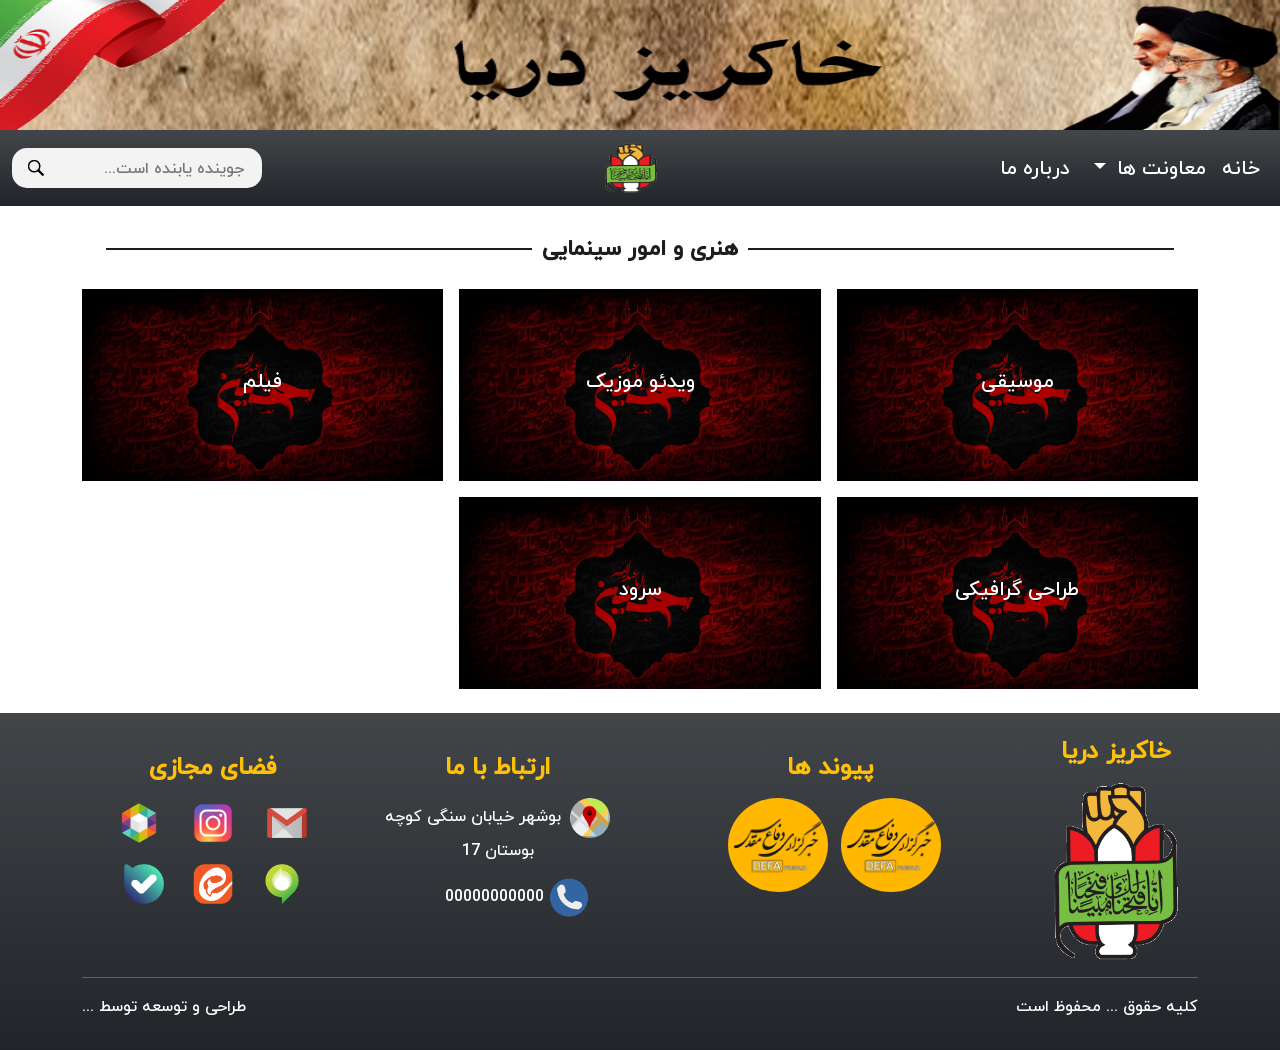
<file: honari.html>
<!DOCTYPE html>
<html lang="en" dir="rtl">
<head>
    <meta charset="UTF-8">
    <meta name="viewport" content="width=device-width, initial-scale=1.0">
            <!-- Bootstrap Link -->
            <link rel="stylesheet" href="./css/bootstrap.rtl.min.css">
            <!-- Css Link -->
            <link rel="stylesheet" href="./css/honari.css">    
            <link rel="stylesheet" href="./css/navbar.css" />
            <link rel="stylesheet" href="./css/footer.css" />
    <title>هنری و امور سینمایی</title>
</head>
<body>

  <header>
    <nav
      class="top-bar"
      style="background-image: url('./image/02.png')"
    ></nav>

    <nav
      class="navbar sticky-top navbar-dark seconde-bar navbar-expand-lg bg-gradient"
    >
      <div class="container-fluid">
        <a class="navbar-brand me-auto d-lg-none img-fluid" href="#"
          ><img
            id="nav-logo-smallScreen"
            src="./image/Hefze Asar Logo Vector.png"
            alt="logo"
            width="55"
            height="55"
        /></a>
        <button
          class="navbar-toggler collapsed d-flex d-lg-none flex-column justify-content-around"
          type="button"
          data-bs-toggle="collapse"
          data-bs-target="#navbarSupportedContent"
          aria-controls="navbarSupportedContent"
          aria-expanded="false"
          aria-label="Toggle navigation"
        >
          <span class="toggler-icon top-bar"></span>
          <span class="toggler-icon middle-bar"></span>
          <span class="toggler-icon bottom-bar"></span>
        </button>
        <div class="collapse navbar-collapse" id="navbarSupportedContent">
          <ul class="navbar-nav mb-2 mb-lg-0">
            <li class="nav-item">
              <a class="nav-link" aria-current="page" href="./index.html">
                خانه
              </a>
            </li>
            <li class="nav-item dropdown">
              <a
                class="nav-link dropdown-toggle"
                href="#"
                role="button"
                data-bs-toggle="dropdown"
                aria-expanded="false"
              >
                معاونت ها
              </a>
              <ul class="dropdown-menu">
                <li>
                  <a class="dropdown-item" href="./adabiat.html"
                    >ادبیات و تاریخ</a
                  >
                </li>
                <li><hr class="dropdown-divider d-none d-lg-flex" /></li>
                <li><a class="dropdown-item" href="./index.html">امور مهندسی</a></li>
                <li><hr class="dropdown-divider d-none d-lg-flex" /></li>
                <li>
                  <a class="dropdown-item" href="./yadman.html"
                    >یادمان شهدای گمنام</a
                  >
                </li>
                <li><hr class="dropdown-divider d-none d-lg-flex" /></li>
                <li>
                  <a class="dropdown-item" href="./majazi.html">فضای مجازی</a>
                </li>
                <li><hr class="dropdown-divider d-none d-lg-flex" /></li>
                <li>
                  <a class="dropdown-item" href="./index.html">کتابخانه</a>
                </li>
                <li><hr class="dropdown-divider d-none d-lg-flex" /></li>
                <li>
                  <a class="dropdown-item" href="./honari.html"
                    >هنری و امور سینمایی</a
                  >
                </li>
              </ul>
            </li>
            <li class="nav-item">
              <a class="nav-link mx-lg-2" aria-current="page" href="./darbareMa.html">
                درباره ما
              </a>
            </li>
          </ul>
          <a
            class="navbar-brand d-none d-lg-flex ms-auto img-fluid"
            href="./index.html"
            ><img
              id="nav-logo-bigScreen"
              src="./image/Hefze Asar Logo Vector.png"
              alt="logo"
              width="55"
              height="55"
          /></a>
          <form
            action="#"
            method="get"
            class="d-flex justify-content-center ms-lg-auto"
            id="form-search"
            role="search"
            autocomplete="off"
          >
            <div class="group">
              <img
                src="./image/Magnifierpng.png"
                class="icon"
                id="search-btn"
                alt="Magnifierpng-logo"
              />
              <input
                type="text"
                class="input"
                name="search"
                id="input-search"
                placeholder="جوینده یابنده است..."
              />
            </div>
          </form>
        </div>
      </div>
    </nav>
  </header>

    <section>
        <div class="container">
          <div class="separator mb-4 mx-4 mt-3"><span>هنری و امور سینمایی</span></div>
          <div class="row g-3">
              <div class="col-md-6 col-lg-4">
                  <div class="card card-assistance text-center">
                      <a href="./honariSound.html"><img src="./image/9414lgmuq.jpg" class="img-fluid" alt="card" />                     
                          <div class="card-body card-body-assistance">
                          <h5 class="card-title">موسیقی</h5>  
                          </div>
                      </a>
                  </div>
              </div>
              <div class="col-md-6 col-lg-4">
                  <div class="card card-assistance text-center">
                      <a href="./honariClip.html"><img src="./image/9414lgmuq.jpg" class="img-fluid" alt="card" />                     
                          <div class="card-body card-body-assistance">
                          <h5 class="card-title">ویدئو موزیک</h5>  
                          </div>
                      </a>
                  </div>
              </div>
              <div class="col-md-6 col-lg-4">
                  <div class="card card-assistance text-center">
                      <a href="./honariClip.html"><img src="./image/9414lgmuq.jpg" class="img-fluid" alt="card" />                     
                          <div class="card-body card-body-assistance">
                          <h5 class="card-title">فیلم</h5>  
                          </div>
                      </a>
                  </div>
              </div>
              <div class="col-md-6 col-lg-4">
                  <div class="card card-assistance text-center">
                      <a href="./honariGraphic.html"><img src="./image/9414lgmuq.jpg" class="img-fluid" alt="card" />                     
                          <div class="card-body card-body-assistance">
                          <h5 class="card-title">طراحی گرافیکی</h5>  
                          </div>
                      </a>
                  </div>
              </div>
              <div class="col-md-6 col-lg-4">
                  <div class="card card-assistance text-center">
                      <a href="./honariSound.html"><img src="./image/9414lgmuq.jpg" class="img-fluid" alt="card" />                     
                          <div class="card-body card-body-assistance">
                          <h5 class="card-title">سرود</h5>  
                          </div>
                      </a>
                  </div>
              </div>
          </div>
        </div>
    </section>

    <footer class="pt-5 mt-4 bg-dark text-white bg-gradient">
      <div class="container text-center">
        <div class="row gy-4">
          <div class="col-md-2 mt-0 mt-md-5 mt-lg-0">
            <h4 class="fw-bold mb-3 text-warning"> خاکریز دریا</h4>


            <a href="./index.html">
              <img
                src="./image/Hefze Asar Logo Vector.png"
                alt="website-logo"
                width="130"
                height="130"
                class="img-fluid"
              />
            </a>
          </div>

          <div class="col-md-4 mt-3">
            <h4 class="fw-bold mb-3 text-warning">پیوند ها</h4>
            <a href="https://defapress.ir/ ">
              <img
                src="./image/defaperes.png"
                width="100px"
                height="100px"
                alt="website-logo"
                class="rounded-circle img-fluid mb-3 me-2"
              />
            </a>
           
            <a href="https://defapress.ir/ ">
              <img
                src="./image/defaperes.png"
                width="100px"
                height="100px"
                alt="website-logo"
                class="rounded-circle img-fluid mb-3 me-2"
              />
            </a>
          </div>

          <div class="col-md-3 mt-3">
            <h4 class="fw-bold mb-3 text-warning">ارتباط با ما</h4>
            <ul class="list-unstyled">
              <li class="contact-us-map">
                <img src="./image/map.png" class="me-1" alt="map-Logo" />
                <span>بوشهر خیابان سنگی کوچه بوستان 17</span>
              </li>

              <li class="contact-us-phone mt-3">
                <img src="./image/phone.png" alt="phone-Logo" />
                <span>00000000000</span>
              </li>
            </ul>
          </div>

          <div class="col-md-3 mt-3">
            <h4 class="fw-bold mb-3 text-warning">فضای مجازی</h4>
            <div class="row">
              <div class="col-12">
                <ul class="list-unstyled">
                  <li class="list-inline-item me-4">
                    <a href="#" class="footer-gmail"
                      ><img src="./image/gmail.png" alt=""
                    /></a>
                  </li>
                  <li class="list-inline-item">
                    <a href="#" class="footer-insta"
                      ><img src="./image/instagram.png" alt="instagram-Logo"
                    /></a>
                  </li>
                  <li class="list-inline-item ms-3">
                    <a href="#" class="footer-iconSize"
                      ><img src="./image/Rubika.png" alt="Rubika-Logo"
                    /></a>
                  </li>
                </ul>
              </div>

              <div class="col-12">
                <ul class="list-unstyled">
                  <li class="list-inline-item me-4">
                    <a href="#" class="footer-iconSize"
                      ><img src="./image/igap.png" alt="igap-Logo"
                    /></a>
                  </li>
                  <li class="list-inline-item">
                    <a href="#" class="footer-iconSize"
                      ><img src="./image/eitaa.png" alt="eitaa-Logo"
                    /></a>
                  </li>
                  <li class="list-inline-item ms-3">
                    <a href="#" class="footer-iconSize"
                      ><img src="./image/Bale.png" alt="Bale-Logo"
                    /></a>
                  </li>
                </ul>
              </div>
            </div>
          </div>

          <div class="container">
            <div class="row align-items-center mb-3">
              <div class="col-12 text-center">
                <hr />
              </div>
              <div class="col-6 text-start">
                <p>کلیه حقوق ... محفوظ است</p>
              </div>
              <div class="col-6 text-end">
                <p>طراحی و توسعه توسط ...</p>
              </div>
            </div>
          </div>
        </div>
      </div>
    </footer>

    
    
      <!-- jquery Link -->
    <script src="./js/jquery-3.7.1.min.js"></script>
    <!-- Bootstrap Js Link -->
    <script src="./js/bootstrap.bundle.min.js"></script>
    <!-- Js Link -->
    <script src="./js/honari.js"></script>    
    <script src="./js/navbar.js"></script>
</body>
</html>
</file>
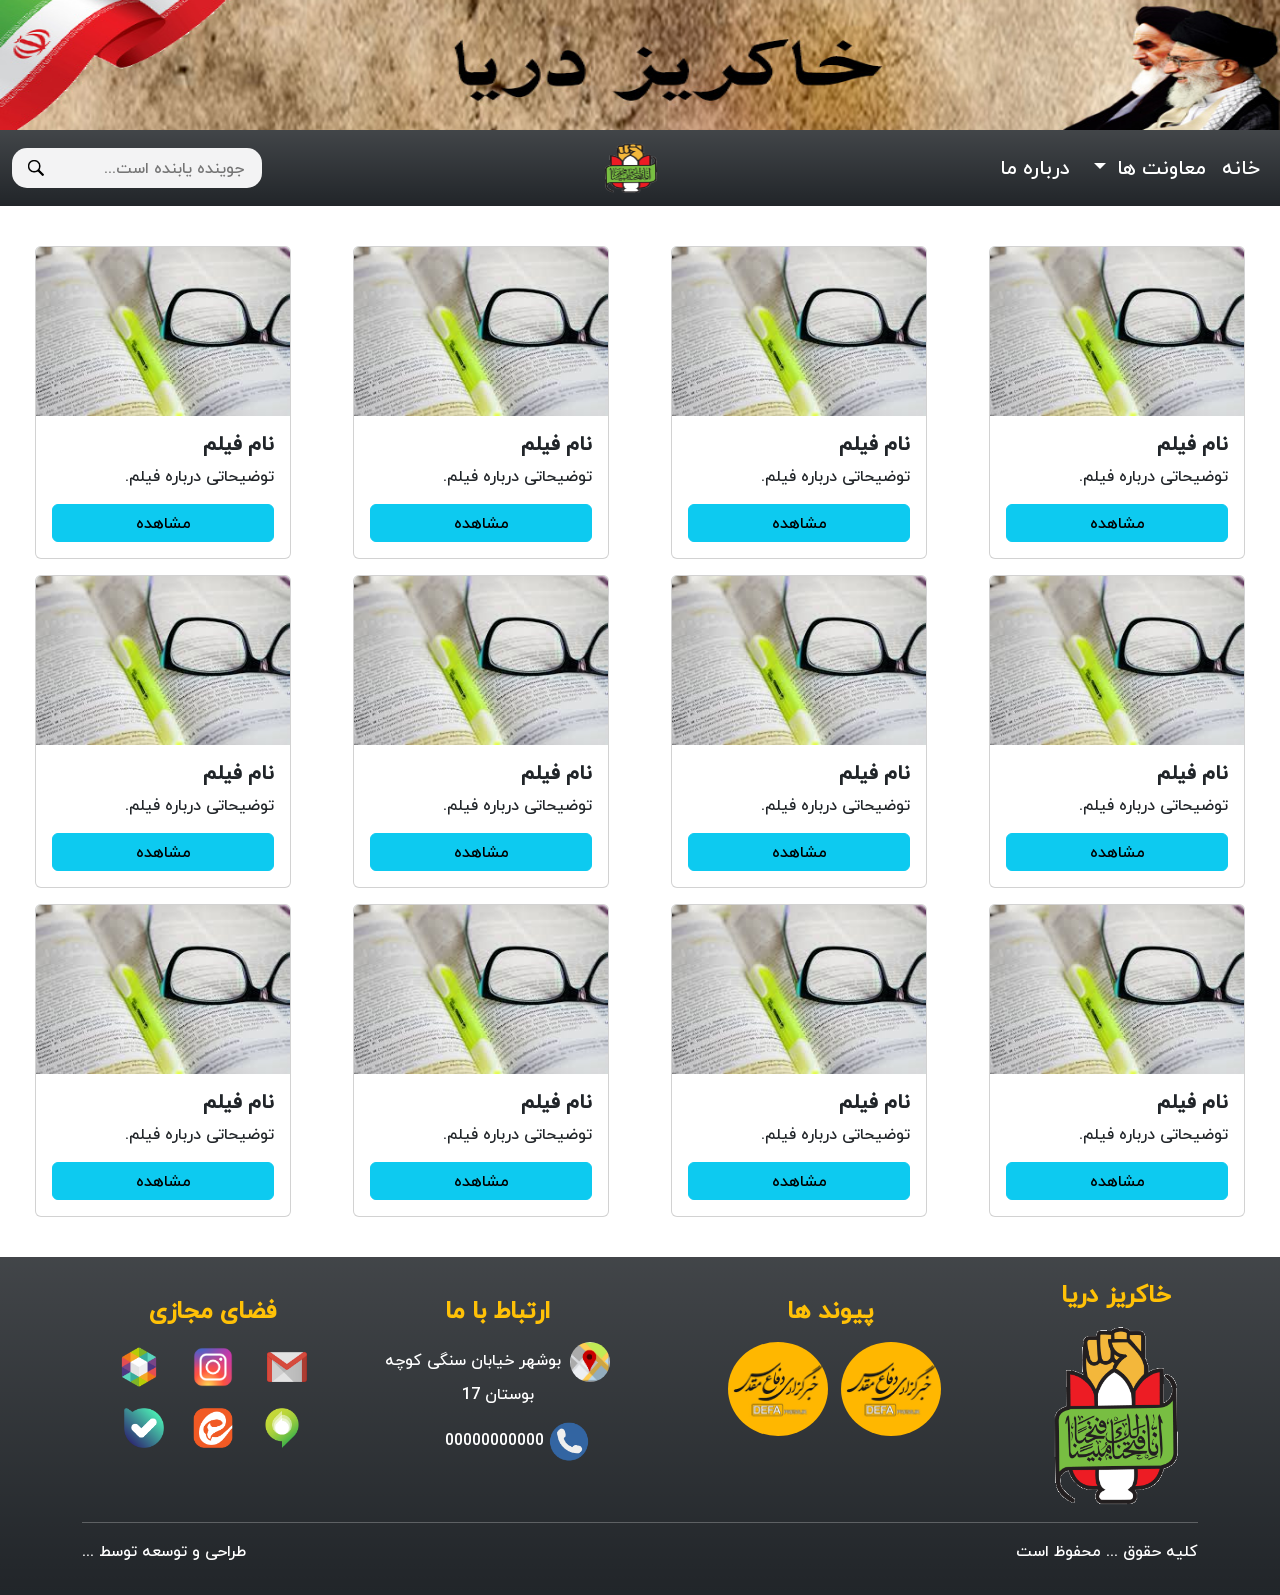
<file: honariClip.html>
<!DOCTYPE html>
<html lang="fa" dir="rtl">
  <head>
    <meta charset="UTF-8" />
    <meta name="viewport" content="width=device-width, initial-scale=1.0" />
    <!-- Bootstrap Link -->
    <link rel="stylesheet" href="./css/bootstrap.rtl.min.css" />
    <!-- css link -->
    <link rel="stylesheet" href="./css/bookSoti.css">
    <link rel="stylesheet" href="./css/navbar.css" />
    <link rel="stylesheet" href="./css/footer.css" />
    <title>Honari Clip</title>
  </head>

  <body>
    <header>
      <nav
        class="top-bar"
        style="background-image: url('./image/02.png')"
      ></nav>
  
      <nav
        class="navbar sticky-top navbar-dark seconde-bar navbar-expand-lg bg-gradient"
      >
        <div class="container-fluid">
          <a class="navbar-brand me-auto d-lg-none img-fluid" href="#"
            ><img
              id="nav-logo-smallScreen"
              src="./image/Hefze Asar Logo Vector.png"
              alt="logo"
              width="55"
              height="55"
          /></a>
          <button
            class="navbar-toggler collapsed d-flex d-lg-none flex-column justify-content-around"
            type="button"
            data-bs-toggle="collapse"
            data-bs-target="#navbarSupportedContent"
            aria-controls="navbarSupportedContent"
            aria-expanded="false"
            aria-label="Toggle navigation"
          >
            <span class="toggler-icon top-bar"></span>
            <span class="toggler-icon middle-bar"></span>
            <span class="toggler-icon bottom-bar"></span>
          </button>
          <div class="collapse navbar-collapse" id="navbarSupportedContent">
            <ul class="navbar-nav mb-2 mb-lg-0">
              <li class="nav-item">
                <a class="nav-link" aria-current="page" href="./index.html">
                  خانه
                </a>
              </li>
              <li class="nav-item dropdown">
                <a
                  class="nav-link dropdown-toggle"
                  href="#"
                  role="button"
                  data-bs-toggle="dropdown"
                  aria-expanded="false"
                >
                  معاونت ها
                </a>
                <ul class="dropdown-menu">
                  <li>
                    <a class="dropdown-item" href="./adabiat.html"
                      >ادبیات و تاریخ</a
                    >
                  </li>
                  <li><hr class="dropdown-divider d-none d-lg-flex" /></li>
                  <li><a class="dropdown-item" href="./index.html">امور مهندسی</a></li>
                  <li><hr class="dropdown-divider d-none d-lg-flex" /></li>
                  <li>
                    <a class="dropdown-item" href="./yadman.html"
                      >یادمان شهدای گمنام</a
                    >
                  </li>
                  <li><hr class="dropdown-divider d-none d-lg-flex" /></li>
                  <li>
                    <a class="dropdown-item" href="./majazi.html">فضای مجازی</a>
                  </li>
                  <li><hr class="dropdown-divider d-none d-lg-flex" /></li>
                  <li>
                    <a class="dropdown-item" href="./index.html">کتابخانه</a>
                  </li>
                  <li><hr class="dropdown-divider d-none d-lg-flex" /></li>
                  <li>
                    <a class="dropdown-item" href="./honari.html"
                      >هنری و امور سینمایی</a
                    >
                  </li>
                </ul>
              </li>
              <li class="nav-item">
                <a class="nav-link mx-lg-2" aria-current="page" href="./darbareMa.html">
                  درباره ما
                </a>
              </li>
            </ul>
            <a
              class="navbar-brand d-none d-lg-flex ms-auto img-fluid"
              href="./index.html"
              ><img
                id="nav-logo-bigScreen"
                src="./image/Hefze Asar Logo Vector.png"
                alt="logo"
                width="55"
                height="55"
            /></a>
            <form
              action="#"
              method="get"
              class="d-flex justify-content-center ms-lg-auto"
              id="form-search"
              role="search"
              autocomplete="off"
            >
              <div class="group">
                <img
                  src="./image/Magnifierpng.png"
                  class="icon"
                  id="search-btn"
                  alt="Magnifierpng-logo"
                />
                <input
                  type="text"
                  class="input"
                  name="search"
                  id="input-search"
                  placeholder="جوینده یابنده است..."
                />
              </div>
            </form>
          </div>
        </div>
      </nav>
    </header>

    <!-- ایجاد صفحه گالری فیلم و موزیک ویدیو معاونت هنری برای پخش فیلم -->
    <div class="container-fluid">
      <!-- ایجاد ردیف  -->
      <div class="row mt-4 g-3">
        <div
          class="col-lg-3 col col-md-4 col-sm-6 d-flex justify-content-center"
        >
          <div class="card h-100" style="width: 16rem">
            <a href="./honariClipPage.html"
              ><img
                src="./image/book6.jfif"
                class="card-img-top img-fluid"
                alt="image book pdf"
            /></a>
            <div class="card-body">
              <h5 class="card-title fw-bolder">نام فیلم</h5>
              <p class="card-text">
                توضیحاتی درباره فیلم.
              </p>
              <a href="./honariClipPage.html" class="btn btn-info float-end w-100">مشاهده</a>
            </div>
          </div>
        </div>
        <div
          class="col-lg-3 col col-md-4 col-sm-6 d-flex justify-content-center"
        >
          <div class="card h-100" style="width: 16rem">
            <a href="#"
              ><img
                src="./image/book6.jfif"
                class="card-img-top img-fluid"
                alt="image book pdf"
            /></a>
            <div class="card-body">
              <h5 class="card-title fw-bolder">نام فیلم</h5>
              <p class="card-text">
                توضیحاتی درباره فیلم.
              </p>
               <a href="./honariClipPage.html" class="btn btn-info float-end w-100">مشاهده</a>
            </div>
          </div>
        </div>
        <div
          class="col-lg-3 col col-md-4 col-sm-6 d-flex justify-content-center"
        >
          <div class="card h-100" style="width: 16rem">
            <a href="./honariClipPage.html"
              ><img
                src="./image/book6.jfif"
                class="card-img-top img-fluid"
                alt="image book pdf"
            /></a>
            <div class="card-body">
              <h5 class="card-title fw-bolder">نام فیلم</h5>
              <p class="card-text">
                توضیحاتی درباره فیلم.
              </p>
               <a href="./honariClipPage.html" class="btn btn-info float-end w-100">مشاهده</a>
            </div>
          </div>
        </div>
        <div
          class="col-lg-3 col col-md-4 col-sm-6 d-flex justify-content-center"
        >
          <div class="card h-100" style="width: 16rem">
            <a href="./honariClipPage.html"
              ><img
                src="./image/book6.jfif"
                class="card-img-top img-fluid"
                alt="image book pdf"
            /></a>
            <div class="card-body">
              <h5 class="card-title fw-bolder">نام فیلم</h5>
              <p class="card-text">
                توضیحاتی درباره فیلم.
              </p>
               <a href="./honariClipPage.html" class="btn btn-info float-end w-100">مشاهده</a>
            </div>
          </div>
        </div>
        <div
          class="col-lg-3 col col-md-4 col-sm-6 d-flex justify-content-center"
        >
          <div class="card h-100" style="width: 16rem">
            <a href="./honariClipPage.html"
              ><img
                src="./image/book6.jfif"
                class="card-img-top img-fluid"
                alt="image book pdf"
            /></a>
            <div class="card-body">
              <h5 class="card-title fw-bolder">نام فیلم</h5>
              <p class="card-text">
                توضیحاتی درباره فیلم.
              </p>
               <a href="./honariClipPage.html" class="btn btn-info float-end w-100">مشاهده</a>
            </div>
          </div>
        </div>
        <div
          class="col-lg-3 col col-md-4 col-sm-6 d-flex justify-content-center"
        >
          <div class="card h-100" style="width: 16rem">
            <a href="./honariClipPage.html"
              ><img
                src="./image/book6.jfif"
                class="card-img-top img-fluid"
                alt="image book pdf"
            /></a>
            <div class="card-body">
              <h5 class="card-title fw-bolder">نام فیلم</h5>
              <p class="card-text">
                توضیحاتی درباره فیلم.
              </p>
               <a href="./honariClipPage.html" class="btn btn-info float-end w-100">مشاهده</a>
            </div>
          </div>
        </div>
        <div
          class="col-lg-3 col col-md-4 col-sm-6 d-flex justify-content-center"
        >
          <div class="card h-100" style="width: 16rem">
            <a href="./honariClipPage.html"
              ><img
                src="./image/book6.jfif"
                class="card-img-top img-fluid"
                alt="image book pdf"
            /></a>
            <div class="card-body">
              <h5 class="card-title fw-bolder">نام فیلم</h5>
              <p class="card-text">
                توضیحاتی درباره فیلم.
              </p>
               <a href="./honariClipPage.html" class="btn btn-info float-end w-100">مشاهده</a>
            </div>
          </div>
        </div>
        <div
          class="col-lg-3 col col-md-4 col-sm-6 d-flex justify-content-center"
        >
          <div class="card h-100" style="width: 16rem">
            <a href="./honariClipPage.html"
              ><img
                src="./image/book6.jfif"
                class="card-img-top img-fluid"
                alt="image book pdf"
            /></a>
            <div class="card-body">
              <h5 class="card-title fw-bolder">نام فیلم</h5>
              <p class="card-text">
                توضیحاتی درباره فیلم.
              </p>
               <a href="./honariClipPage.html" class="btn btn-info float-end w-100">مشاهده</a>
            </div>
          </div>
        </div>
        <div
          class="col-lg-3 col col-md-4 col-sm-6 d-flex justify-content-center"
        >
          <div class="card h-100" style="width: 16rem">
            <a href="./honariClipPage.html"
              ><img
                src="./image/book6.jfif"
                class="card-img-top img-fluid"
                alt="image book pdf"
            /></a>
            <div class="card-body">
              <h5 class="card-title fw-bolder">نام فیلم</h5>
              <p class="card-text">
                توضیحاتی درباره فیلم.
              </p>
               <a href="./honariClipPage.html" class="btn btn-info float-end w-100">مشاهده</a>
            </div>
          </div>
        </div>
        <div
          class="col-lg-3 col col-md-4 col-sm-6 d-flex justify-content-center"
        >
          <div class="card h-100" style="width: 16rem">
            <a href="./honariClipPage.html"
              ><img
                src="./image/book6.jfif"
                class="card-img-top img-fluid"
                alt="image book pdf"
            /></a>
            <div class="card-body">
              <h5 class="card-title fw-bolder">نام فیلم</h5>
              <p class="card-text">
                توضیحاتی درباره فیلم.
              </p>
               <a href="./honariClipPage.html" class="btn btn-info float-end w-100">مشاهده</a>
            </div>
          </div>
        </div>
        <div
          class="col-lg-3 col col-md-4 col-sm-6 d-flex justify-content-center"
        >
          <div class="card h-100" style="width: 16rem">
            <a href="./honariClipPage.html"
              ><img
                src="./image/book6.jfif"
                class="card-img-top img-fluid"
                alt="image book pdf"
            /></a>
            <div class="card-body">
              <h5 class="card-title fw-bolder">نام فیلم</h5>
              <p class="card-text">
                توضیحاتی درباره فیلم.
              </p>
               <a href="./honariClipPage.html" class="btn btn-info float-end w-100">مشاهده</a>
            </div>
          </div>
        </div>
        <div
          class="col-lg-3 col col-md-4 col-sm-6 d-flex justify-content-center"
        >
          <div class="card h-100" style="width: 16rem">
            <a href="./honariClipPage.html"
              ><img
                src="./image/book6.jfif"
                class="card-img-top img-fluid"
                alt="image book pdf"
            /></a>
            <div class="card-body">
              <h5 class="card-title fw-bolder">نام فیلم</h5>
              <p class="card-text">
                توضیحاتی درباره فیلم.
              </p>
               <a href="./honariClipPage.html" class="btn btn-info float-end w-100">مشاهده</a>
            </div>
          </div>
        </div>
      </div>
    </div>

    <!-- Pagination -->
    <section class="d-flex justify-content-center mt-3 pagination">
      <div class="pagenumbers" id="pagination"></div>
    </section>

    <footer class="pt-5 mt-4 bg-dark text-white bg-gradient">
      <div class="container text-center">
        <div class="row gy-4">
          <div class="col-md-2 mt-0 mt-md-5 mt-lg-0">
            <h4 class="fw-bold mb-3 text-warning"> خاکریز دریا</h4>


            <a href="./index.html">
              <img
                src="./image/Hefze Asar Logo Vector.png"
                alt="website-logo"
                width="130"
                height="130"
                class="img-fluid"
              />
            </a>
          </div>

          <div class="col-md-4 mt-3">
            <h4 class="fw-bold mb-3 text-warning">پیوند ها</h4>
            <a href="https://defapress.ir/ ">
              <img
                src="./image/defaperes.png"
                width="100px"
                height="100px"
                alt="website-logo"
                class="rounded-circle img-fluid mb-3 me-2"
              />
            </a>
           
            <a href="https://defapress.ir/ ">
              <img
                src="./image/defaperes.png"
                width="100px"
                height="100px"
                alt="website-logo"
                class="rounded-circle img-fluid mb-3 me-2"
              />
            </a>
          </div>

          <div class="col-md-3 mt-3">
            <h4 class="fw-bold mb-3 text-warning">ارتباط با ما</h4>
            <ul class="list-unstyled">
              <li class="contact-us-map">
                <img src="./image/map.png" class="me-1" alt="map-Logo" />
                <span>بوشهر خیابان سنگی کوچه بوستان 17</span>
              </li>

              <li class="contact-us-phone mt-3">
                <img src="./image/phone.png" alt="phone-Logo" />
                <span>00000000000</span>
              </li>
            </ul>
          </div>

          <div class="col-md-3 mt-3">
            <h4 class="fw-bold mb-3 text-warning">فضای مجازی</h4>
            <div class="row">
              <div class="col-12">
                <ul class="list-unstyled">
                  <li class="list-inline-item me-4">
                    <a href="#" class="footer-gmail"
                      ><img src="./image/gmail.png" alt=""
                    /></a>
                  </li>
                  <li class="list-inline-item">
                    <a href="#" class="footer-insta"
                      ><img src="./image/instagram.png" alt="instagram-Logo"
                    /></a>
                  </li>
                  <li class="list-inline-item ms-3">
                    <a href="#" class="footer-iconSize"
                      ><img src="./image/Rubika.png" alt="Rubika-Logo"
                    /></a>
                  </li>
                </ul>
              </div>

              <div class="col-12">
                <ul class="list-unstyled">
                  <li class="list-inline-item me-4">
                    <a href="#" class="footer-iconSize"
                      ><img src="./image/igap.png" alt="igap-Logo"
                    /></a>
                  </li>
                  <li class="list-inline-item">
                    <a href="#" class="footer-iconSize"
                      ><img src="./image/eitaa.png" alt="eitaa-Logo"
                    /></a>
                  </li>
                  <li class="list-inline-item ms-3">
                    <a href="#" class="footer-iconSize"
                      ><img src="./image/Bale.png" alt="Bale-Logo"
                    /></a>
                  </li>
                </ul>
              </div>
            </div>
          </div>


          
          <div class="container">
            <div class="row align-items-center mb-3">
              <div class="col-12 text-center">
                <hr />
              </div>
              <div class="col-6 text-start">
                <p>کلیه حقوق ... محفوظ است</p>
              </div>
              <div class="col-6 text-end">
                <p>طراحی و توسعه توسط ...</p>
              </div>
            </div>
          </div>
        </div>
      </div>
    </footer>
    <!-- jquery Link -->
    <script src="./js/jquery-3.7.1.min.js"></script>
    <!-- Bootstrap Js Link -->
    <script src="./js/bootstrap.bundle.min.js"></script>
    <!-- Js Link -->
    <script src="./js/navbar.js"></script>
  </body>
</html>
</file>
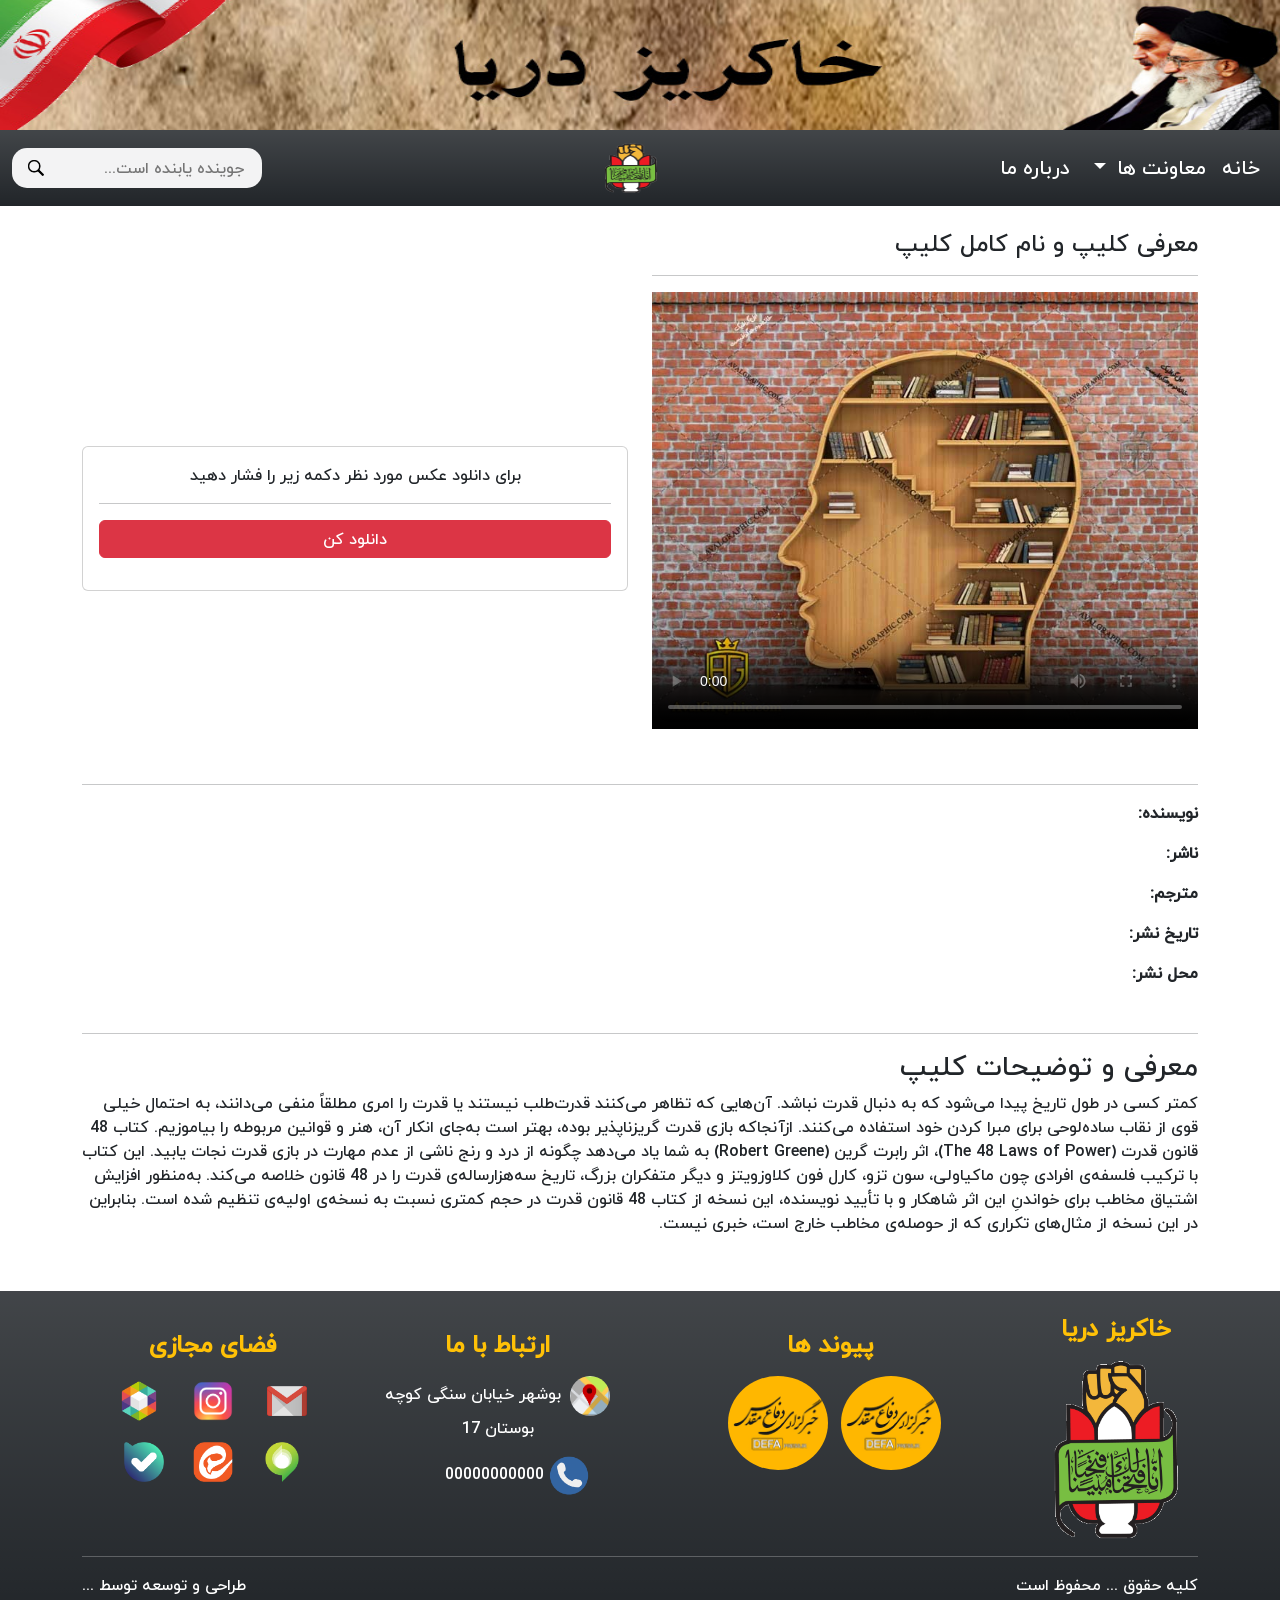
<file: honariClipPage.html>
<!DOCTYPE html>
<html lang="fa" dir="rtl">

<head>
  <meta charset="UTF-8">
  <meta name="viewport" content="width=device-width, initial-scale=1.0">
  <title>پخش کلیپ</title>
  <!-- Bootstrap Link -->
  <link rel="stylesheet" href="./css/bootstrap.rtl.min.css" />
  <!-- css link -->
  <link rel="stylesheet" href="./css/honariClipPage.css" />
  <link rel="stylesheet" href="./css/navbar.css" />
  <link rel="stylesheet" href="./css/footer.css" />
</head>

<body>

  <header>
    <nav class="top-bar" style="background-image: url('./image/02.png')"></nav>

    <nav class="navbar sticky-top navbar-dark seconde-bar navbar-expand-lg bg-gradient">
      <div class="container-fluid">
        <a class="navbar-brand me-auto d-lg-none img-fluid" href="#"><img id="nav-logo-smallScreen"
            src="./image/Hefze Asar Logo Vector.png" alt="logo" width="55" height="55" /></a>
        <button class="navbar-toggler collapsed d-flex d-lg-none flex-column justify-content-around" type="button"
          data-bs-toggle="collapse" data-bs-target="#navbarSupportedContent" aria-controls="navbarSupportedContent"
          aria-expanded="false" aria-label="Toggle navigation">
          <span class="toggler-icon top-bar"></span>
          <span class="toggler-icon middle-bar"></span>
          <span class="toggler-icon bottom-bar"></span>
        </button>
        <div class="collapse navbar-collapse" id="navbarSupportedContent">
          <ul class="navbar-nav mb-2 mb-lg-0">
            <li class="nav-item">
              <a class="nav-link" aria-current="page" href="./index.html">
                خانه
              </a>
            </li>
            <li class="nav-item dropdown">
              <a class="nav-link dropdown-toggle" href="#" role="button" data-bs-toggle="dropdown"
                aria-expanded="false">
                معاونت ها
              </a>
              <ul class="dropdown-menu">
                <li>
                  <a class="dropdown-item" href="./adabiat.html">ادبیات و تاریخ</a>
                </li>
                <li>
                  <hr class="dropdown-divider d-none d-lg-flex" />
                </li>
                <li><a class="dropdown-item" href="./index.html">امور مهندسی</a></li>
                <li>
                  <hr class="dropdown-divider d-none d-lg-flex" />
                </li>
                <li>
                  <a class="dropdown-item" href="./yadman.html">یادمان شهدای گمنام</a>
                </li>
                <li>
                  <hr class="dropdown-divider d-none d-lg-flex" />
                </li>
                <li>
                  <a class="dropdown-item" href="./majazi.html">فضای مجازی</a>
                </li>
                <li>
                  <hr class="dropdown-divider d-none d-lg-flex" />
                </li>
                <li>
                  <a class="dropdown-item" href="./index.html">کتابخانه</a>
                </li>
                <li>
                  <hr class="dropdown-divider d-none d-lg-flex" />
                </li>
                <li>
                  <a class="dropdown-item" href="./honari.html">هنری و امور سینمایی</a>
                </li>
              </ul>
            </li>
            <li class="nav-item">
              <a class="nav-link mx-lg-2" aria-current="page" href="./darbareMa.html">
                درباره ما
              </a>
            </li>
          </ul>
          <a class="navbar-brand d-none d-lg-flex ms-auto img-fluid" href="./index.html"><img id="nav-logo-bigScreen"
              src="./image/Hefze Asar Logo Vector.png" alt="logo" width="55" height="55" /></a>
          <form action="#" method="get" class="d-flex justify-content-center ms-lg-auto" id="form-search" role="search"
            autocomplete="off">
            <div class="group">
              <img src="./image/Magnifierpng.png" class="icon" id="search-btn" alt="Magnifierpng-logo" />
              <input type="text" class="input" name="search" id="input-search" placeholder="جوینده یابنده است..." />
            </div>
          </form>
        </div>
      </div>
    </nav>
  </header>
  <!-- start -->
  <!-- start project -->
  <div class="container">
    <div class="row align-items-center">
      <div class="col-12 col-md-6 mt-4">
        <h4>معرفی کلیپ و نام کامل کلیپ</h4>
        <hr>
        <div class="card-body p-0 m-0">
          <video poster="./image/book.jpg" class="img-fluid" controls>
                                       
            <source src="./media/Rec 0001.mp4">
                                     
          </video>

        </div>
      </div>
      <div class="col-12 col-md-6 mt-4 mt-md-5">
        <div class="card p-3 align-content-center mt-md-5">
          <div class="header-img text-center">برای دانلود عکس مورد نظر دکمه زیر را فشار دهید</div>
          <hr>
          <button class="btn btn-danger mb-3">دانلود کن </button>
        </div>
      </div>
    </div>
  </div>


  

  <div class="container ">
    <div class="row">
      <div class="col ">
        <hr class="mt-5 ">
        <p class="fw-bolder ">نویسنده:</p>
        <p class="fw-bolder ">ناشر:</p>
        <p class="fw-bolder ">مترجم:</p>
        <p class="fw-bolder ">تاریخ نشر:</p>
        <p class="fw-bolder ">محل نشر:</p>
      </div>
    </div>

    <div class="row mt-2 ">
      <div class="col ">
        <hr class="mt-4 ">
        <h3>معرفی و توضیحات کلیپ</h3>
        <p>کمتر کسی در طول تاریخ پیدا می‌شود که به دنبال قدرت نباشد. آن‌هایی که تظاهر می‌کنند قدرت‌طلب نیستند یا قدرت را
          امری مطلقاً منفی می‌دانند، به احتمال خیلی قوی از نقاب ساده‌لوحی برای مبرا کردن خود استفاده می‌کنند. ازآنجاکه
          بازی قدرت گریزناپذیر
          بوده، بهتر است به‌جای انکار آن، هنر و قوانین مربوطه را بیاموزیم. کتاب 48 قانون قدرت (The 48 Laws of Power)،
          اثر رابرت گرین (Robert Greene) به شما یاد می‌دهد چگونه از درد و رنج ناشی از عدم مهارت در بازی قدرت نجات یابید.
          این کتاب
          با ترکیب فلسفه‌ی افرادی چون ماکیاولی، سون تزو، کارل فون کلاوزویتز و دیگر متفکران بزرگ، تاریخ سه‌هزارساله‌ی
          قدرت را در 48 قانون خلاصه می‌کند. به‌منظور افزایش اشتیاق مخاطب برای خواندنِ این اثر شاهکار و با تأیید نویسنده،
          این نسخه
          از کتاب 48 قانون قدرت در حجم کمتری نسبت به نسخه‌ی اولیه‌ی تنظیم شده است. بنابراین در این نسخه از مثال‌های
          تکراری که از حوصله‌ی مخاطب خارج است، خبری نیست.</p>
      </div>
    </div>
  </div>
  </div>

  <!-- Pagination -->
  <section class="d-flex justify-content-center mt-3 pagination ">
    <div class="pagenumbers " id="pagination "></div>
  </section>

  </div>
  <!-- footer page -->

  <footer class="pt-5 mt-4 bg-dark text-white bg-gradient">
    <div class="container text-center">
      <div class="row gy-4">
        <div class="col-md-2 mt-0 mt-md-5 mt-lg-0">
          <h4 class="fw-bold mb-3 text-warning"> خاکریز دریا</h4>


          <a href="./index.html">
            <img src="./image/Hefze Asar Logo Vector.png" alt="website-logo" width="130" height="130"
              class="img-fluid" />
          </a>
        </div>

        <div class="col-md-4 mt-3">
          <h4 class="fw-bold mb-3 text-warning">پیوند ها</h4>
          <a href="https://defapress.ir/ ">
            <img src="./image/defaperes.png" width="100px" height="100px" alt="website-logo"
              class="rounded-circle img-fluid mb-3 me-2" />
          </a>

          <a href="https://defapress.ir/ ">
            <img src="./image/defaperes.png" width="100px" height="100px" alt="website-logo"
              class="rounded-circle img-fluid mb-3 me-2" />
          </a>
        </div>

        <div class="col-md-3 mt-3">
          <h4 class="fw-bold mb-3 text-warning">ارتباط با ما</h4>
          <ul class="list-unstyled">
            <li class="contact-us-map">
              <img src="./image/map.png" class="me-1" alt="map-Logo" />
              <span>بوشهر خیابان سنگی کوچه بوستان 17</span>
            </li>

            <li class="contact-us-phone mt-3">
              <img src="./image/phone.png" alt="phone-Logo" />
              <span>00000000000</span>
            </li>
          </ul>
        </div>

        <div class="col-md-3 mt-3">
          <h4 class="fw-bold mb-3 text-warning">فضای مجازی</h4>
          <div class="row">
            <div class="col-12">
              <ul class="list-unstyled">
                <li class="list-inline-item me-4">
                  <a href="#" class="footer-gmail"><img src="./image/gmail.png" alt="" /></a>
                </li>
                <li class="list-inline-item">
                  <a href="#" class="footer-insta"><img src="./image/instagram.png" alt="instagram-Logo" /></a>
                </li>
                <li class="list-inline-item ms-3">
                  <a href="#" class="footer-iconSize"><img src="./image/Rubika.png" alt="Rubika-Logo" /></a>
                </li>
              </ul>
            </div>

            <div class="col-12">
              <ul class="list-unstyled">
                <li class="list-inline-item me-4">
                  <a href="#" class="footer-iconSize"><img src="./image/igap.png" alt="igap-Logo" /></a>
                </li>
                <li class="list-inline-item">
                  <a href="#" class="footer-iconSize"><img src="./image/eitaa.png" alt="eitaa-Logo" /></a>
                </li>
                <li class="list-inline-item ms-3">
                  <a href="#" class="footer-iconSize"><img src="./image/Bale.png" alt="Bale-Logo" /></a>
                </li>
              </ul>
            </div>
          </div>
        </div>

        <div class="container">
          <div class="row align-items-center mb-3">
            <div class="col-12 text-center">
              <hr />
            </div>
            <div class="col-6 text-start">
              <p>کلیه حقوق ... محفوظ است</p>
            </div>
            <div class="col-6 text-end">
              <p>طراحی و توسعه توسط ...</p>
            </div>
          </div>
        </div>
      </div>
    </div>
  </footer>
  <!-- jquery Link -->
  <script src="./js/jquery-3.7.1.min.js"></script>
  <!-- Bootstrap Js Link -->
  <script src="./js/bootstrap.bundle.min.js"></script>
  <!-- Js Link -->
  <script src="./js/navbar.js"></script>
</body>

</html>
</file>
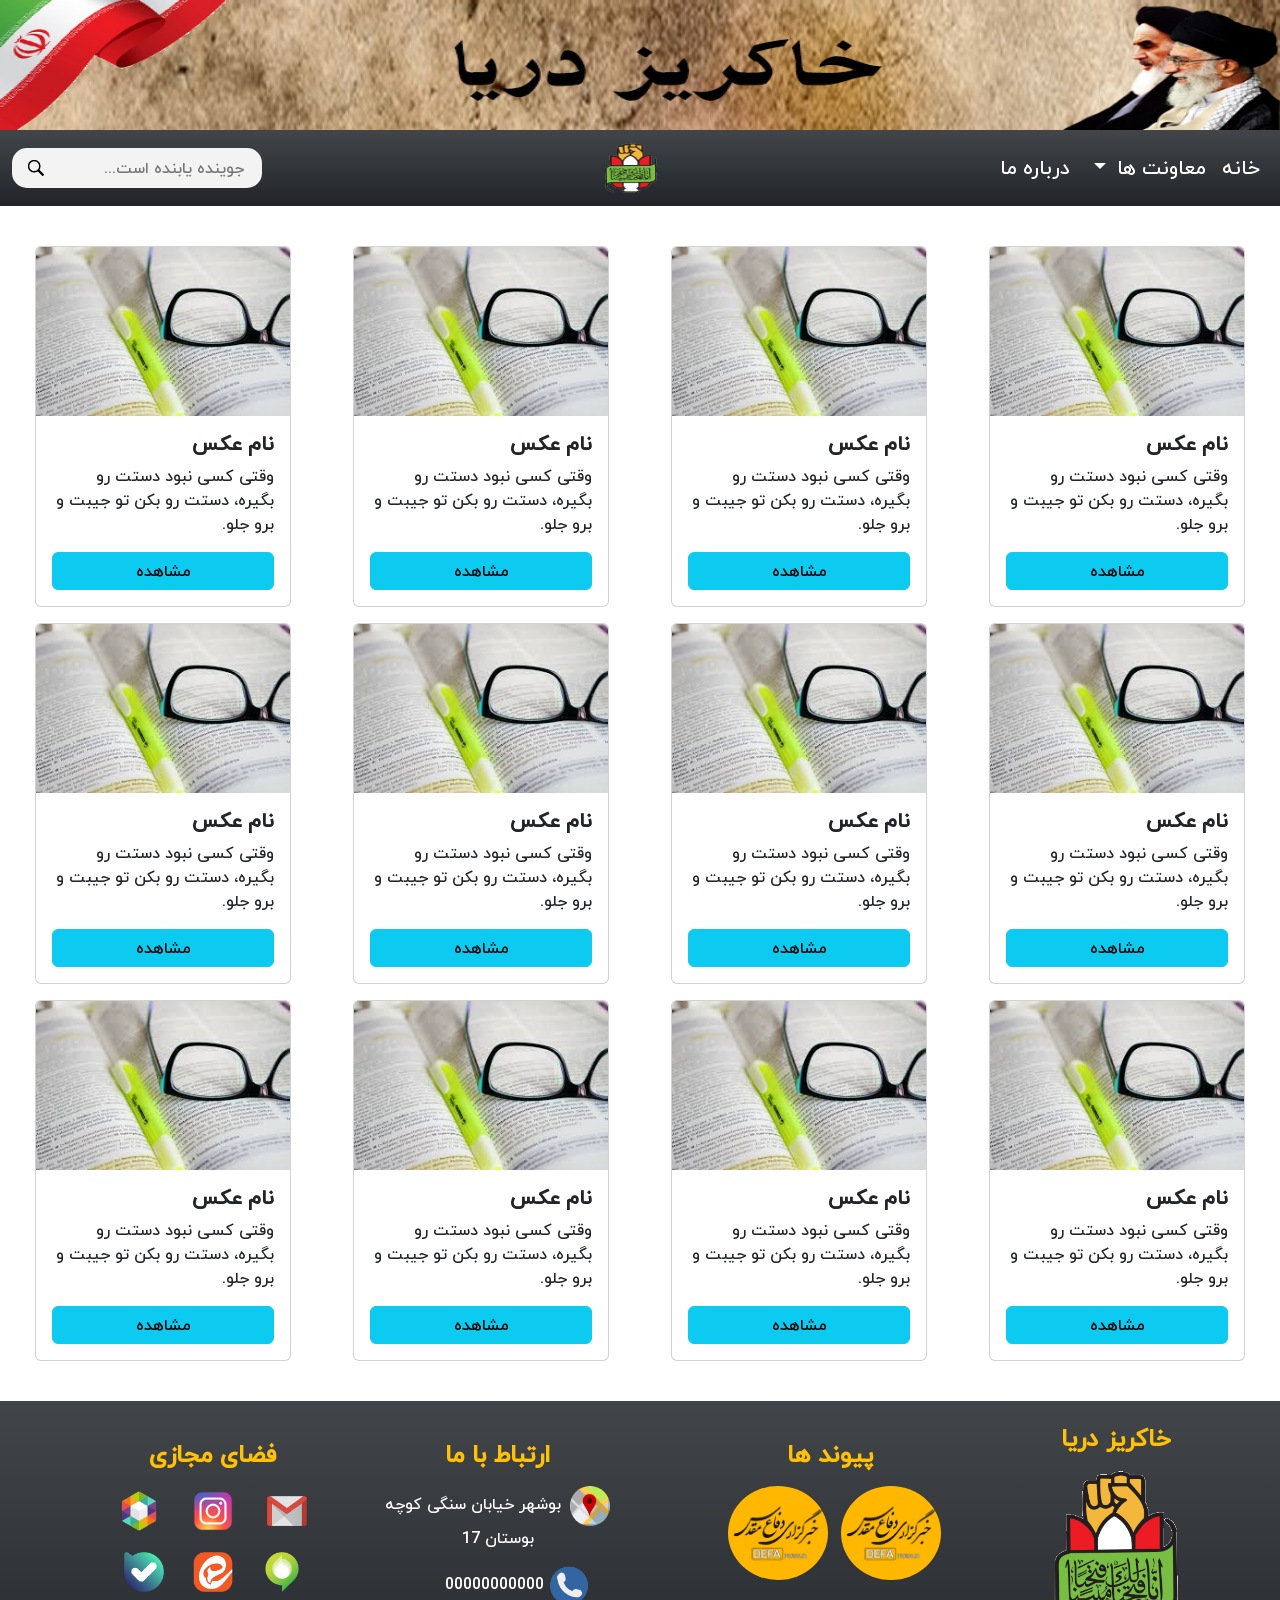
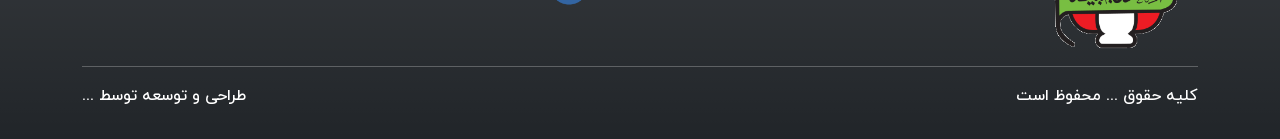
<file: honariGraphic.html>
<!DOCTYPE html>
<html lang="fa" dir="rtl">
  <head>
    <meta charset="UTF-8" />
    <meta name="viewport" content="width=device-width, initial-scale=1.0" />
    <!-- Bootstrap Link -->
    <link rel="stylesheet" href="./css/bootstrap.rtl.min.css" />
    <!-- css link -->
    <link rel="stylesheet" href="./css/bookSoti.css">
    <link rel="stylesheet" href="./css/navbar.css" />
    <link rel="stylesheet" href="./css/footer.css" />
    <title>graphic</title>
  </head>

  <body>
    <header>
      <nav
        class="top-bar"
        style="background-image: url('./image/02.png')"
      ></nav>
  
      <nav
        class="navbar sticky-top navbar-dark seconde-bar navbar-expand-lg bg-gradient"
      >
        <div class="container-fluid">
          <a class="navbar-brand me-auto d-lg-none img-fluid" href="#"
            ><img
              id="nav-logo-smallScreen"
              src="./image/Hefze Asar Logo Vector.png"
              alt="logo"
              width="55"
              height="55"
          /></a>
          <button
            class="navbar-toggler collapsed d-flex d-lg-none flex-column justify-content-around"
            type="button"
            data-bs-toggle="collapse"
            data-bs-target="#navbarSupportedContent"
            aria-controls="navbarSupportedContent"
            aria-expanded="false"
            aria-label="Toggle navigation"
          >
            <span class="toggler-icon top-bar"></span>
            <span class="toggler-icon middle-bar"></span>
            <span class="toggler-icon bottom-bar"></span>
          </button>
          <div class="collapse navbar-collapse" id="navbarSupportedContent">
            <ul class="navbar-nav mb-2 mb-lg-0">
              <li class="nav-item">
                <a class="nav-link" aria-current="page" href="./index.html">
                  خانه
                </a>
              </li>
              <li class="nav-item dropdown">
                <a
                  class="nav-link dropdown-toggle"
                  href="#"
                  role="button"
                  data-bs-toggle="dropdown"
                  aria-expanded="false"
                >
                  معاونت ها
                </a>
                <ul class="dropdown-menu">
                  <li>
                    <a class="dropdown-item" href="./adabiat.html"
                      >ادبیات و تاریخ</a
                    >
                  </li>
                  <li><hr class="dropdown-divider d-none d-lg-flex" /></li>
                  <li><a class="dropdown-item" href="./index.html">امور مهندسی</a></li>
                  <li><hr class="dropdown-divider d-none d-lg-flex" /></li>
                  <li>
                    <a class="dropdown-item" href="./yadman.html"
                      >یادمان شهدای گمنام</a
                    >
                  </li>
                  <li><hr class="dropdown-divider d-none d-lg-flex" /></li>
                  <li>
                    <a class="dropdown-item" href="./majazi.html">فضای مجازی</a>
                  </li>
                  <li><hr class="dropdown-divider d-none d-lg-flex" /></li>
                  <li>
                    <a class="dropdown-item" href="./index.html">کتابخانه</a>
                  </li>
                  <li><hr class="dropdown-divider d-none d-lg-flex" /></li>
                  <li>
                    <a class="dropdown-item" href="./honari.html"
                      >هنری و امور سینمایی</a
                    >
                  </li>
                </ul>
              </li>
              <li class="nav-item">
                <a class="nav-link mx-lg-2" aria-current="page" href="./darbareMa.html">
                  درباره ما
                </a>
              </li>
            </ul>
            <a
              class="navbar-brand d-none d-lg-flex ms-auto img-fluid"
              href="./index.html"
              ><img
                id="nav-logo-bigScreen"
                src="./image/Hefze Asar Logo Vector.png"
                alt="logo"
                width="55"
                height="55"
            /></a>
            <form
              action="#"
              method="get"
              class="d-flex justify-content-center ms-lg-auto"
              id="form-search"
              role="search"
              autocomplete="off"
            >
              <div class="group">
                <img
                  src="./image/Magnifierpng.png"
                  class="icon"
                  id="search-btn"
                  alt="Magnifierpng-logo"
                />
                <input
                  type="text"
                  class="input"
                  name="search"
                  id="input-search"
                  placeholder="جوینده یابنده است..."
                />
              </div>
            </form>
          </div>
        </div>
      </nav>
    </header>

    <!-- ایجاد صفحه کتاب های خواندنی  -->
    <div class="container-fluid">
      <!-- ایجاد ردیف  -->
      <div class="row mt-4 g-3">
        <!-- ستون بندی کتاب ها -->
        <div
          class="col-lg-3 col col-md-4 col-sm-6 d-flex justify-content-center"
        >
          <div class="card h-100" style="width: 16rem">
            <a href="./honariGraphicPage.html"
              ><img
                src="./image/book6.jfif"
                class="card-img-top img-fluid"
                alt="image book pdf"
            /></a>
            <div class="card-body">
              <h5 class="card-title fw-bolder">نام عکس</h5>
              <p class="card-text">
                وقتی کسی نبود دستت رو بگیره، دستت رو بکن تو جیبت و برو جلو.
              </p>
              <a href="./honariGraphicPage.html" class="btn btn-info float-end w-100">مشاهده</a>
            </div>
          </div>
        </div>
        <!-- دومین کتاب -->
        <div
          class="col-lg-3 col col-md-4 col-sm-6 d-flex justify-content-center"
        >
          <div class="card h-100" style="width: 16rem">
            <a href="./honariGraphicPage.html"
              ><img
                src="./image/book6.jfif"
                class="card-img-top img-fluid"
                alt="image book pdf"
            /></a>
            <div class="card-body">
              <h5 class="card-title fw-bolder">نام عکس</h5>
              <p class="card-text">
                وقتی کسی نبود دستت رو بگیره، دستت رو بکن تو جیبت و برو جلو.
              </p>
              <a href="./honariGraphicPage.html" class="btn btn-info float-end w-100">مشاهده</a>
            </div>
          </div>
        </div>
        <div
          class="col-lg-3 col col-md-4 col-sm-6 d-flex justify-content-center"
        >
          <div class="card h-100" style="width: 16rem">
            <a href="./honariGraphicPage.html"
              ><img
                src="./image/book6.jfif"
                class="card-img-top img-fluid"
                alt="image book pdf"
            /></a>
            <div class="card-body">
              <h5 class="card-title fw-bolder">نام عکس</h5>
              <p class="card-text">
                وقتی کسی نبود دستت رو بگیره، دستت رو بکن تو جیبت و برو جلو.
              </p>
              <a href="./honariGraphicPage.html" class="btn btn-info float-end w-100">مشاهده</a>
            </div>
          </div>
        </div>
        <!-- سومین کتاب -->
        <div
          class="col-lg-3 col col-md-4 col-sm-6 d-flex justify-content-center"
        >
          <div class="card h-100" style="width: 16rem">
            <a href="./honariGraphicPage.html"
              ><img
                src="./image/book6.jfif"
                class="card-img-top img-fluid"
                alt="image book pdf"
            /></a>
            <div class="card-body">
              <h5 class="card-title fw-bolder">نام عکس</h5>
              <p class="card-text">
                وقتی کسی نبود دستت رو بگیره، دستت رو بکن تو جیبت و برو جلو.
              </p>
              <a href="./honariGraphicPage.html" class="btn btn-info float-end w-100">مشاهده</a>
            </div>
          </div>
        </div>
        <div
          class="col-lg-3 col col-md-4 col-sm-6 d-flex justify-content-center"
        >
          <div class="card h-100" style="width: 16rem">
            <a href="./honariGraphicPage.html"
              ><img
                src="./image/book6.jfif"
                class="card-img-top img-fluid"
                alt="image book pdf"
            /></a>
            <div class="card-body">
              <h5 class="card-title fw-bolder">نام عکس</h5>
              <p class="card-text">
                وقتی کسی نبود دستت رو بگیره، دستت رو بکن تو جیبت و برو جلو.
              </p>
              <a href="./honariGraphicPage.html" class="btn btn-info float-end w-100">مشاهده</a>
            </div>
          </div>
        </div>
        <!-- چهارمین کتاب -->
        <div
          class="col-lg-3 col col-md-4 col-sm-6 d-flex justify-content-center"
        >
          <div class="card h-100" style="width: 16rem">
            <a href="./honariGraphicPage.html"
              ><img
                src="./image/book6.jfif"
                class="card-img-top img-fluid"
                alt="image book pdf"
            /></a>
            <div class="card-body">
              <h5 class="card-title fw-bolder">نام عکس</h5>
              <p class="card-text">
                وقتی کسی نبود دستت رو بگیره، دستت رو بکن تو جیبت و برو جلو.
              </p>
              <a href="./honariGraphicPage.html" class="btn btn-info float-end w-100">مشاهده</a>
            </div>
          </div>
        </div>
        <!-- پنجمین کتاب -->
        <div
          class="col-lg-3 col col-md-4 col-sm-6 d-flex justify-content-center"
        >
          <div class="card h-100" style="width: 16rem">
            <a href="./honariGraphicPage.html"
              ><img
                src="./image/book6.jfif"
                class="card-img-top img-fluid"
                alt="image book pdf"
            /></a>
            <div class="card-body">
              <h5 class="card-title fw-bolder">نام عکس</h5>
              <p class="card-text">
                وقتی کسی نبود دستت رو بگیره، دستت رو بکن تو جیبت و برو جلو.
              </p>
              <a href="./honariGraphicPage.html" class="btn btn-info float-end w-100">مشاهده</a>
            </div>
          </div>
        </div>
        <div
          class="col-lg-3 col col-md-4 col-sm-6 d-flex justify-content-center"
        >
          <div class="card h-100" style="width: 16rem">
            <a href="./honariGraphicPage.html"
              ><img
                src="./image/book6.jfif"
                class="card-img-top img-fluid"
                alt="image book pdf"
            /></a>
            <div class="card-body">
              <h5 class="card-title fw-bolder">نام عکس</h5>
              <p class="card-text">
                وقتی کسی نبود دستت رو بگیره، دستت رو بکن تو جیبت و برو جلو.
              </p>
              <a href="./honariGraphicPage.html" class="btn btn-info float-end w-100">مشاهده</a>
            </div>
          </div>
        </div>
        <!-- ششمین کتاب -->
        <div
          class="col-lg-3 col col-md-4 col-sm-6 d-flex justify-content-center"
        >
          <div class="card h-100" style="width: 16rem">
            <a href="./honariGraphicPage.html"
              ><img
                src="./image/book6.jfif"
                class="card-img-top img-fluid"
                alt="image book pdf"
            /></a>
            <div class="card-body">
              <h5 class="card-title fw-bolder">نام عکس</h5>
              <p class="card-text">
                وقتی کسی نبود دستت رو بگیره، دستت رو بکن تو جیبت و برو جلو.
              </p>
              <a href="./honariGraphicPage.html" class="btn btn-info float-end w-100">مشاهده</a>
            </div>
          </div>
        </div>
        <!-- هفتمین کتاب -->
        <div
          class="col-lg-3 col col-md-4 col-sm-6 d-flex justify-content-center"
        >
          <div class="card h-100" style="width: 16rem">
            <a href="./honariGraphicPage.html"
              ><img
                src="./image/book6.jfif"
                class="card-img-top img-fluid"
                alt="image book pdf"
            /></a>
            <div class="card-body">
              <h5 class="card-title fw-bolder">نام عکس</h5>
              <p class="card-text">
                وقتی کسی نبود دستت رو بگیره، دستت رو بکن تو جیبت و برو جلو.
              </p>
              <a href="./honariGraphicPage.html" class="btn btn-info float-end w-100">مشاهده</a>
            </div>
          </div>
        </div>
        <!-- هشتمین کتاب -->
        <div
          class="col-lg-3 col col-md-4 col-sm-6 d-flex justify-content-center"
        >
          <div class="card h-100" style="width: 16rem">
            <a href="./honariGraphicPage.html"
              ><img
                src="./image/book6.jfif"
                class="card-img-top img-fluid"
                alt="image book pdf"
            /></a>
            <div class="card-body">
              <h5 class="card-title fw-bolder">نام عکس</h5>
              <p class="card-text">
                وقتی کسی نبود دستت رو بگیره، دستت رو بکن تو جیبت و برو جلو.
              </p>
              <a href="./honariGraphicPage.html" class="btn btn-info float-end w-100">مشاهده</a>
            </div>
          </div>
        </div>
        <!-- نهمین کتاب -->
        <div
          class="col-lg-3 col col-md-4 col-sm-6 d-flex justify-content-center"
        >
          <div class="card h-100" style="width: 16rem">
            <a href="./honariGraphicPage.html"
              ><img
                src="./image/book6.jfif"
                class="card-img-top img-fluid"
                alt="image book pdf"
            /></a>
            <div class="card-body">
              <h5 class="card-title fw-bolder">نام عکس</h5>
              <p class="card-text">
                وقتی کسی نبود دستت رو بگیره، دستت رو بکن تو جیبت و برو جلو.
              </p>
              <a href="./honariGraphicPage.html" class="btn btn-info float-end w-100">مشاهده</a>
            </div>
          </div>
        </div>
      </div>
    </div>

    <!-- Pagination -->
    <section class="d-flex justify-content-center mt-3 pagination">
        <div class="pagenumbers" id="pagination"></div>
    </section>

    <footer class="pt-5 mt-4 bg-dark text-white bg-gradient">
      <div class="container text-center">
        <div class="row gy-4">
          <div class="col-md-2 mt-0 mt-md-5 mt-lg-0">
            <h4 class="fw-bold mb-3 text-warning"> خاکریز دریا</h4>


            <a href="./index.html">
              <img
                src="./image/Hefze Asar Logo Vector.png"
                alt="website-logo"
                width="130"
                height="130"
                class="img-fluid"
              />
            </a>
          </div>

          <div class="col-md-4 mt-3">
            <h4 class="fw-bold mb-3 text-warning">پیوند ها</h4>
            <a href="https://defapress.ir/ ">
              <img
                src="./image/defaperes.png"
                width="100px"
                height="100px"
                alt="website-logo"
                class="rounded-circle img-fluid mb-3 me-2"
              />
            </a>
           
            <a href="https://defapress.ir/ ">
              <img
                src="./image/defaperes.png"
                width="100px"
                height="100px"
                alt="website-logo"
                class="rounded-circle img-fluid mb-3 me-2"
              />
            </a>
          </div>

          <div class="col-md-3 mt-3">
            <h4 class="fw-bold mb-3 text-warning">ارتباط با ما</h4>
            <ul class="list-unstyled">
              <li class="contact-us-map">
                <img src="./image/map.png" class="me-1" alt="map-Logo" />
                <span>بوشهر خیابان سنگی کوچه بوستان 17</span>
              </li>

              <li class="contact-us-phone mt-3">
                <img src="./image/phone.png" alt="phone-Logo" />
                <span>00000000000</span>
              </li>
            </ul>
          </div>

          <div class="col-md-3 mt-3">
            <h4 class="fw-bold mb-3 text-warning">فضای مجازی</h4>
            <div class="row">
              <div class="col-12">
                <ul class="list-unstyled">
                  <li class="list-inline-item me-4">
                    <a href="#" class="footer-gmail"
                      ><img src="./image/gmail.png" alt=""
                    /></a>
                  </li>
                  <li class="list-inline-item">
                    <a href="#" class="footer-insta"
                      ><img src="./image/instagram.png" alt="instagram-Logo"
                    /></a>
                  </li>
                  <li class="list-inline-item ms-3">
                    <a href="#" class="footer-iconSize"
                      ><img src="./image/Rubika.png" alt="Rubika-Logo"
                    /></a>
                  </li>
                </ul>
              </div>

              <div class="col-12">
                <ul class="list-unstyled">
                  <li class="list-inline-item me-4">
                    <a href="#" class="footer-iconSize"
                      ><img src="./image/igap.png" alt="igap-Logo"
                    /></a>
                  </li>
                  <li class="list-inline-item">
                    <a href="#" class="footer-iconSize"
                      ><img src="./image/eitaa.png" alt="eitaa-Logo"
                    /></a>
                  </li>
                  <li class="list-inline-item ms-3">
                    <a href="#" class="footer-iconSize"
                      ><img src="./image/Bale.png" alt="Bale-Logo"
                    /></a>
                  </li>
                </ul>
              </div>
            </div>
          </div>

          <div class="container">
            <div class="row align-items-center mb-3">
              <div class="col-12 text-center">
                <hr />
              </div>
              <div class="col-6 text-start">
                <p>کلیه حقوق ... محفوظ است</p>
              </div>
              <div class="col-6 text-end">
                <p>طراحی و توسعه توسط ...</p>
              </div>
            </div>
          </div>
        </div>
      </div>
    </footer>


    
    <!-- jquery Link -->
    <script src="./js/jquery-3.7.1.min.js"></script>
    <!-- Bootstrap Js Link -->
    <script src="./js/bootstrap.bundle.min.js"></script>
    <!-- Js Link -->
    <script src="./js/navbar.js"></script>
  </body>
</html>
</file>
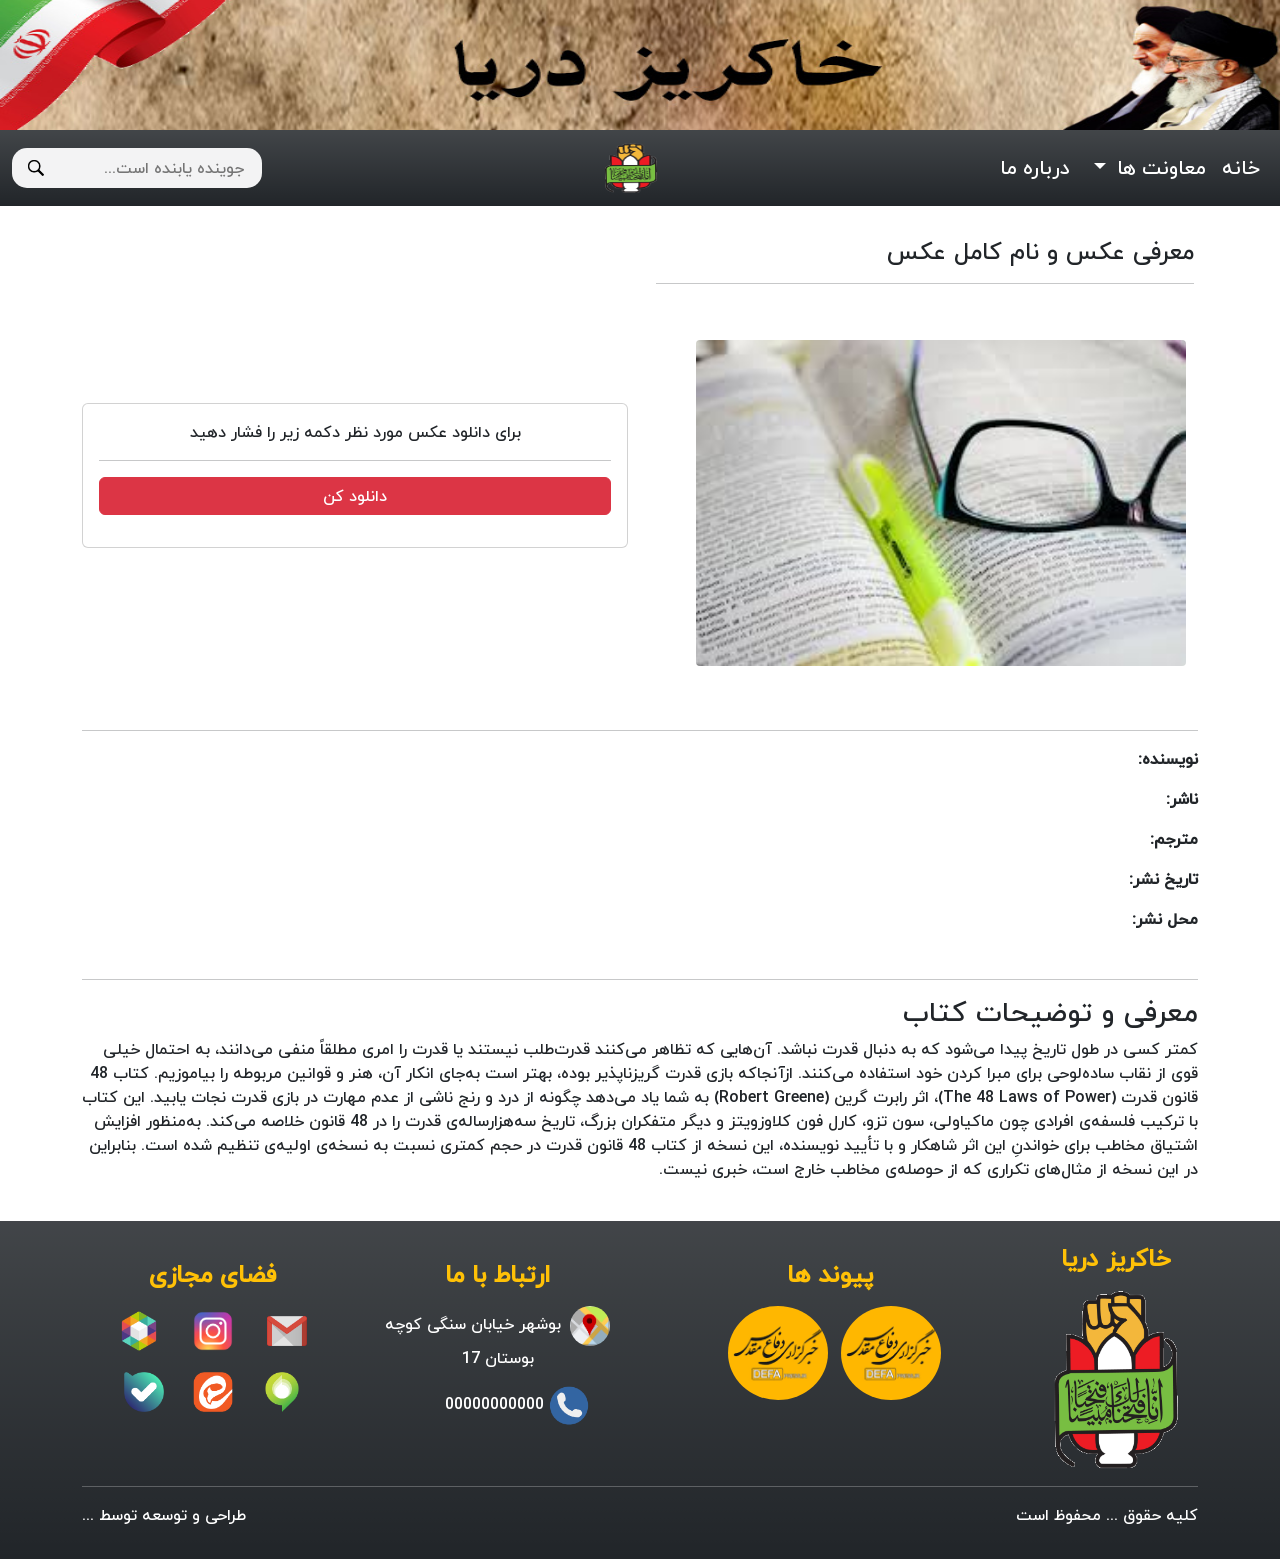
<file: honariGraphicPage.html>
<!DOCTYPE html>
<html lang="fa" dir="rtl">

<head>
    <meta charset="UTF-8" />
    <meta name="viewport" content="width=device-width, initial-scale=1.0" />
    <!-- Bootstrap Link -->
    <link rel="stylesheet" href="./css/bootstrap.rtl.min.css" />
    <!-- css link -->
    <link rel="stylesheet" href="./css/openBook.css" />
    <link rel="stylesheet" href="./css/navbar.css" />
    <link rel="stylesheet" href="./css/footer.css" />
    <title>graphic details</title>
</head>

<body>
    <header>
        <nav
          class="top-bar"
          style="background-image: url('./image/02.png')"
        ></nav>
    
        <nav
          class="navbar sticky-top navbar-dark seconde-bar navbar-expand-lg bg-gradient"
        >
          <div class="container-fluid">
            <a class="navbar-brand me-auto d-lg-none img-fluid" href="#"
              ><img
                id="nav-logo-smallScreen"
                src="./image/Hefze Asar Logo Vector.png"
                alt="logo"
                width="55"
                height="55"
            /></a>
            <button
              class="navbar-toggler collapsed d-flex d-lg-none flex-column justify-content-around"
              type="button"
              data-bs-toggle="collapse"
              data-bs-target="#navbarSupportedContent"
              aria-controls="navbarSupportedContent"
              aria-expanded="false"
              aria-label="Toggle navigation"
            >
              <span class="toggler-icon top-bar"></span>
              <span class="toggler-icon middle-bar"></span>
              <span class="toggler-icon bottom-bar"></span>
            </button>
            <div class="collapse navbar-collapse" id="navbarSupportedContent">
              <ul class="navbar-nav mb-2 mb-lg-0">
                <li class="nav-item">
                  <a class="nav-link" aria-current="page" href="./index.html">
                    خانه
                  </a>
                </li>
                <li class="nav-item dropdown">
                  <a
                    class="nav-link dropdown-toggle"
                    href="#"
                    role="button"
                    data-bs-toggle="dropdown"
                    aria-expanded="false"
                  >
                    معاونت ها
                  </a>
                  <ul class="dropdown-menu">
                    <li>
                      <a class="dropdown-item" href="./adabiat.html"
                        >ادبیات و تاریخ</a
                      >
                    </li>
                    <li><hr class="dropdown-divider d-none d-lg-flex" /></li>
                    <li><a class="dropdown-item" href="./index.html">امور مهندسی</a></li>
                    <li><hr class="dropdown-divider d-none d-lg-flex" /></li>
                    <li>
                      <a class="dropdown-item" href="./yadman.html"
                        >یادمان شهدای گمنام</a
                      >
                    </li>
                    <li><hr class="dropdown-divider d-none d-lg-flex" /></li>
                    <li>
                      <a class="dropdown-item" href="./majazi.html">فضای مجازی</a>
                    </li>
                    <li><hr class="dropdown-divider d-none d-lg-flex" /></li>
                    <li>
                      <a class="dropdown-item" href="./index.html">کتابخانه</a>
                    </li>
                    <li><hr class="dropdown-divider d-none d-lg-flex" /></li>
                    <li>
                      <a class="dropdown-item" href="./honari.html"
                        >هنری و امور سینمایی</a
                      >
                    </li>
                  </ul>
                </li>
                <li class="nav-item">
                  <a class="nav-link mx-lg-2" aria-current="page" href="./darbareMa.html">
                    درباره ما
                  </a>
                </li>
              </ul>
              <a
                class="navbar-brand d-none d-lg-flex ms-auto img-fluid"
                href="./index.html"
                ><img
                  id="nav-logo-bigScreen"
                  src="./image/Hefze Asar Logo Vector.png"
                  alt="logo"
                  width="55"
                  height="55"
              /></a>
              <form
                action="#"
                method="get"
                class="d-flex justify-content-center ms-lg-auto"
                id="form-search"
                role="search"
                autocomplete="off"
              >
                <div class="group">
                  <img
                    src="./image/Magnifierpng.png"
                    class="icon"
                    id="search-btn"
                    alt="Magnifierpng-logo"
                  />
                  <input
                    type="text"
                    class="input"
                    name="search"
                    id="input-search"
                    placeholder="جوینده یابنده است..."
                  />
                </div>
              </form>
            </div>
          </div>
        </nav>
      </header>
    <!-- start project -->
    <div class="container mt-3">
        <div class="row align-items-center">
            <div class="col-12 col-md-6 p-3">
                <h4>معرفی عکس و نام کامل عکس</h4>
                <hr>
                <div class="bgImgBook p-4"><img src="./image/book6.jfif" class="img-fluid d-block mt-3 float-start rounded-1 " /></div>

            </div>
            <div class="col-12 col-md-6 mt-5">
                <div class="card p-3 align-content-center ">
                    <div class="header-img text-center">برای دانلود عکس مورد نظر دکمه زیر را فشار دهید</div>
                    <hr>
                    <button class="btn btn-danger mb-3">دانلود کن  </button>
                </div>
            </div>
        </div>
    </div>


    
    <div class="container ">
        <div class="row">
            <div class="col">
                <hr class="mt-5">
                <p class="fw-bolder">نویسنده:</p>
                <p class="fw-bolder">ناشر:</p>
                <p class="fw-bolder">مترجم:</p>
                <p class="fw-bolder">تاریخ نشر:</p>
                <p class="fw-bolder">محل نشر:</p>
            </div>
        </div>

        <div class="row mt-2">
            <div class="col">
                <hr class="mt-4">
                <h3>معرفی و توضیحات کتاب</h3>
                <p>کمتر کسی در طول تاریخ پیدا می‌شود که به دنبال قدرت نباشد. آن‌هایی که تظاهر می‌کنند قدرت‌طلب نیستند یا قدرت را امری مطلقاً منفی می‌دانند، به احتمال خیلی قوی از نقاب ساده‌لوحی برای مبرا کردن خود استفاده می‌کنند. ازآنجاکه بازی قدرت گریزناپذیر
                    بوده، بهتر است به‌جای انکار آن، هنر و قوانین مربوطه را بیاموزیم. کتاب 48 قانون قدرت (The 48 Laws of Power)، اثر رابرت گرین (Robert Greene) به شما یاد می‌دهد چگونه از درد و رنج ناشی از عدم مهارت در بازی قدرت نجات یابید. این کتاب با
                    ترکیب فلسفه‌ی افرادی چون ماکیاولی، سون تزو، کارل فون کلاوزویتز و دیگر متفکران بزرگ، تاریخ سه‌هزارساله‌ی قدرت را در 48 قانون خلاصه می‌کند. به‌منظور افزایش اشتیاق مخاطب برای خواندنِ این اثر شاهکار و با تأیید نویسنده، این نسخه از کتاب
                    48 قانون قدرت در حجم کمتری نسبت به نسخه‌ی اولیه‌ی تنظیم شده است. بنابراین در این نسخه از مثال‌های تکراری که از حوصله‌ی مخاطب خارج است، خبری نیست.</p>
            </div>
        </div>
    </div>


    <footer class="pt-5 mt-4 bg-dark text-white bg-gradient">
      <div class="container text-center">
        <div class="row gy-4">
          <div class="col-md-2 mt-0 mt-md-5 mt-lg-0">
            <h4 class="fw-bold mb-3 text-warning"> خاکریز دریا</h4>


            <a href="./index.html">
              <img
                src="./image/Hefze Asar Logo Vector.png"
                alt="website-logo"
                width="130"
                height="130"
                class="img-fluid"
              />
            </a>
          </div>

          <div class="col-md-4 mt-3">
            <h4 class="fw-bold mb-3 text-warning">پیوند ها</h4>
            <a href="https://defapress.ir/ ">
              <img
                src="./image/defaperes.png"
                width="100px"
                height="100px"
                alt="website-logo"
                class="rounded-circle img-fluid mb-3 me-2"
              />
            </a>
           
            <a href="https://defapress.ir/ ">
              <img
                src="./image/defaperes.png"
                width="100px"
                height="100px"
                alt="website-logo"
                class="rounded-circle img-fluid mb-3 me-2"
              />
            </a>
          </div>

          <div class="col-md-3 mt-3">
            <h4 class="fw-bold mb-3 text-warning">ارتباط با ما</h4>
            <ul class="list-unstyled">
              <li class="contact-us-map">
                <img src="./image/map.png" class="me-1" alt="map-Logo" />
                <span>بوشهر خیابان سنگی کوچه بوستان 17</span>
              </li>

              <li class="contact-us-phone mt-3">
                <img src="./image/phone.png" alt="phone-Logo" />
                <span>00000000000</span>
              </li>
            </ul>
          </div>

          <div class="col-md-3 mt-3">
            <h4 class="fw-bold mb-3 text-warning">فضای مجازی</h4>
            <div class="row">
              <div class="col-12">
                <ul class="list-unstyled">
                  <li class="list-inline-item me-4">
                    <a href="#" class="footer-gmail"
                      ><img src="./image/gmail.png" alt=""
                    /></a>
                  </li>
                  <li class="list-inline-item">
                    <a href="#" class="footer-insta"
                      ><img src="./image/instagram.png" alt="instagram-Logo"
                    /></a>
                  </li>
                  <li class="list-inline-item ms-3">
                    <a href="#" class="footer-iconSize"
                      ><img src="./image/Rubika.png" alt="Rubika-Logo"
                    /></a>
                  </li>
                </ul>
              </div>

              <div class="col-12">
                <ul class="list-unstyled">
                  <li class="list-inline-item me-4">
                    <a href="#" class="footer-iconSize"
                      ><img src="./image/igap.png" alt="igap-Logo"
                    /></a>
                  </li>
                  <li class="list-inline-item">
                    <a href="#" class="footer-iconSize"
                      ><img src="./image/eitaa.png" alt="eitaa-Logo"
                    /></a>
                  </li>
                  <li class="list-inline-item ms-3">
                    <a href="#" class="footer-iconSize"
                      ><img src="./image/Bale.png" alt="Bale-Logo"
                    /></a>
                  </li>
                </ul>
              </div>
            </div>
          </div>

          <div class="container">
            <div class="row align-items-center mb-3">
              <div class="col-12 text-center">
                <hr />
              </div>
              <div class="col-6 text-start">
                <p>کلیه حقوق ... محفوظ است</p>
              </div>
              <div class="col-6 text-end">
                <p>طراحی و توسعه توسط ...</p>
              </div>
            </div>
          </div>
        </div>
      </div>
    </footer>

    <!-- jquery Link -->
    <script src="./js/jquery-3.7.1.min.js"></script>
    <!-- Bootstrap Js Link -->
    <script src="./js/bootstrap.bundle.min.js"></script>
    <!-- Js Link -->
    <script src="./js/navbar.js"></script>
</body>

</html>
</file>
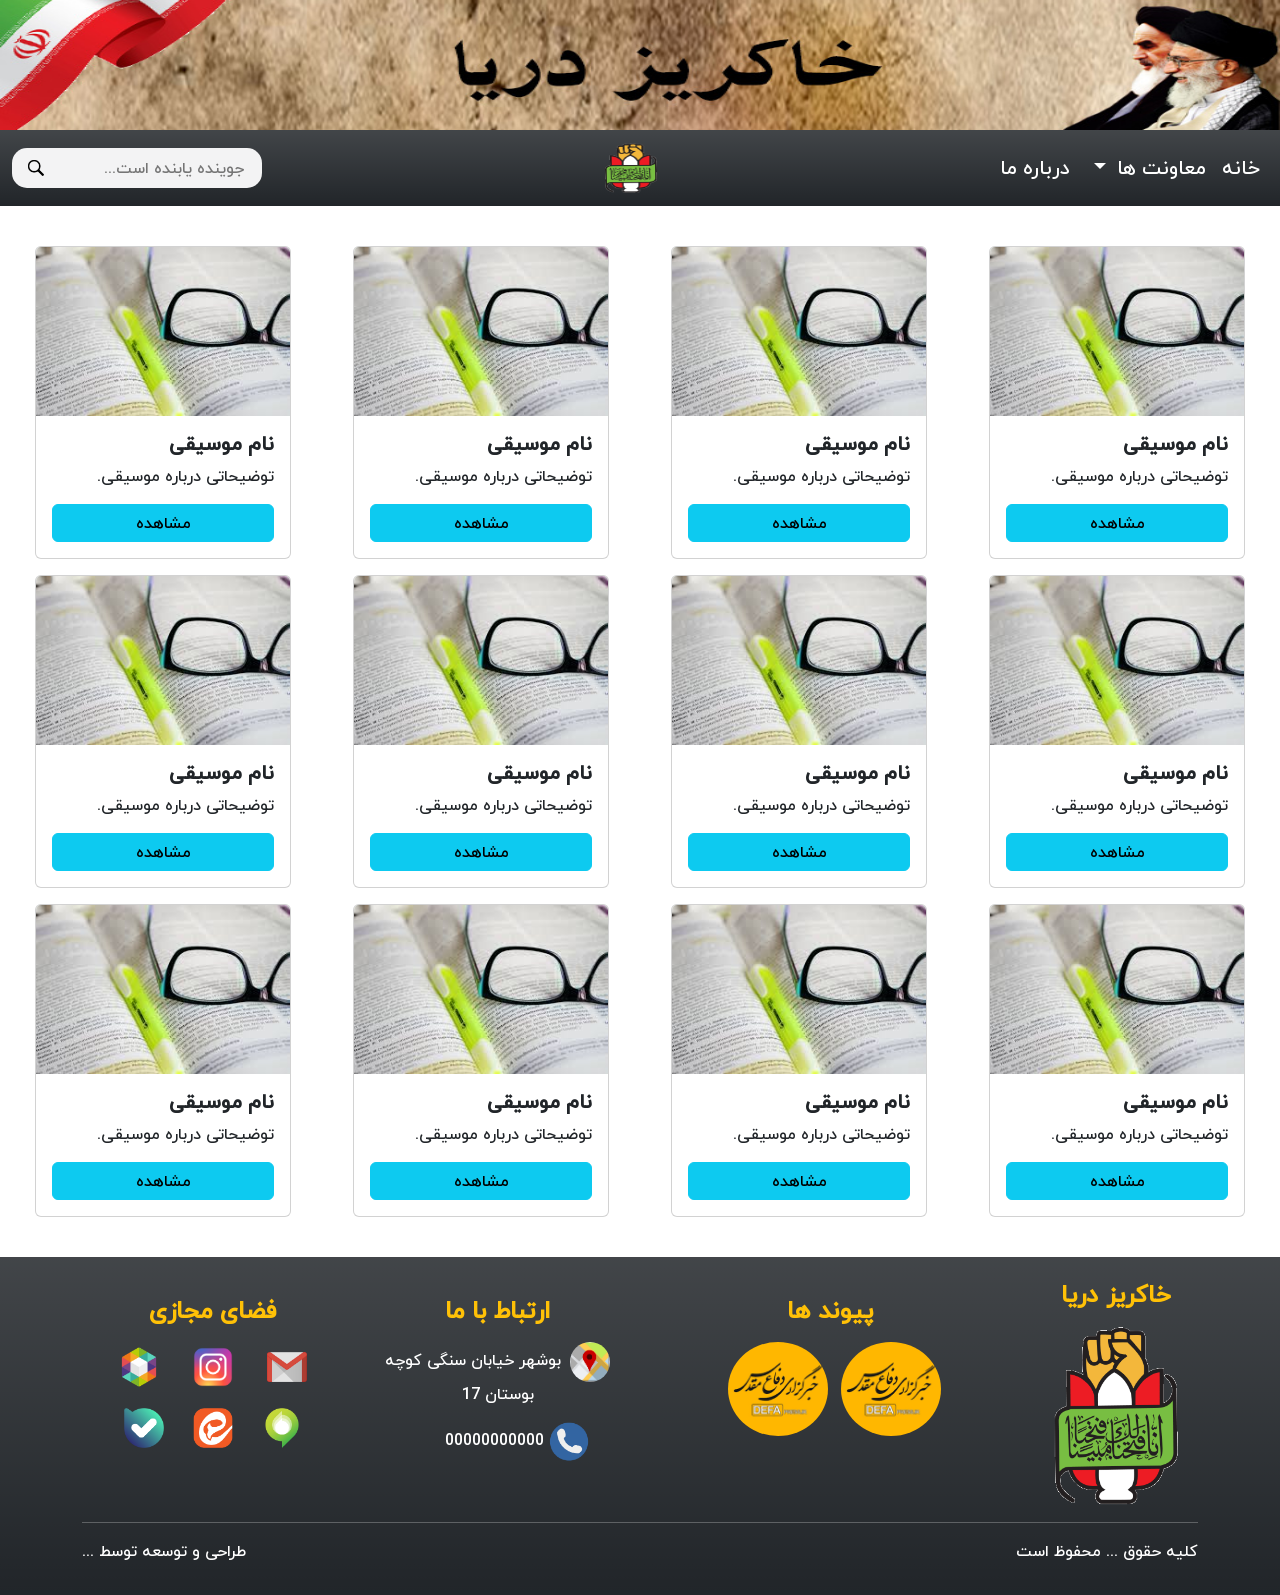
<file: honariSound.html>
<!DOCTYPE html>
<html lang="fa" dir="rtl">
  <head>
    <meta charset="UTF-8" />
    <meta name="viewport" content="width=device-width, initial-scale=1.0" />
    <!-- Bootstrap Link -->
    <link rel="stylesheet" href="./css/bootstrap.rtl.min.css" />
    <!-- css link -->
    <link rel="stylesheet" href="./css/bookSoti.css">
    <link rel="stylesheet" href="./css/navbar.css" />
    <link rel="stylesheet" href="./css/footer.css" />
    <title>Honari film</title>
  </head>

  <body>
    <header>
      <nav
        class="top-bar"
        style="background-image: url('./image/02.png')"
      ></nav>
  
      <nav
        class="navbar sticky-top navbar-dark seconde-bar navbar-expand-lg bg-gradient"
      >
        <div class="container-fluid">
          <a class="navbar-brand me-auto d-lg-none img-fluid" href="#"
            ><img
              id="nav-logo-smallScreen"
              src="./image/Hefze Asar Logo Vector.png"
              alt="logo"
              width="55"
              height="55"
          /></a>
          <button
            class="navbar-toggler collapsed d-flex d-lg-none flex-column justify-content-around"
            type="button"
            data-bs-toggle="collapse"
            data-bs-target="#navbarSupportedContent"
            aria-controls="navbarSupportedContent"
            aria-expanded="false"
            aria-label="Toggle navigation"
          >
            <span class="toggler-icon top-bar"></span>
            <span class="toggler-icon middle-bar"></span>
            <span class="toggler-icon bottom-bar"></span>
          </button>
          <div class="collapse navbar-collapse" id="navbarSupportedContent">
            <ul class="navbar-nav mb-2 mb-lg-0">
              <li class="nav-item">
                <a class="nav-link" aria-current="page" href="./index.html">
                  خانه
                </a>
              </li>
              <li class="nav-item dropdown">
                <a
                  class="nav-link dropdown-toggle"
                  href="#"
                  role="button"
                  data-bs-toggle="dropdown"
                  aria-expanded="false"
                >
                  معاونت ها
                </a>
                <ul class="dropdown-menu">
                  <li>
                    <a class="dropdown-item" href="./adabiat.html"
                      >ادبیات و تاریخ</a
                    >
                  </li>
                  <li><hr class="dropdown-divider d-none d-lg-flex" /></li>
                  <li><a class="dropdown-item" href="./index.html">امور مهندسی</a></li>
                  <li><hr class="dropdown-divider d-none d-lg-flex" /></li>
                  <li>
                    <a class="dropdown-item" href="./yadman.html"
                      >یادمان شهدای گمنام</a
                    >
                  </li>
                  <li><hr class="dropdown-divider d-none d-lg-flex" /></li>
                  <li>
                    <a class="dropdown-item" href="./majazi.html">فضای مجازی</a>
                  </li>
                  <li><hr class="dropdown-divider d-none d-lg-flex" /></li>
                  <li>
                    <a class="dropdown-item" href="./index.html">کتابخانه</a>
                  </li>
                  <li><hr class="dropdown-divider d-none d-lg-flex" /></li>
                  <li>
                    <a class="dropdown-item" href="./honari.html"
                      >هنری و امور سینمایی</a
                    >
                  </li>
                </ul>
              </li>
              <li class="nav-item">
                <a class="nav-link mx-lg-2" aria-current="page" href="./darbareMa.html">
                  درباره ما
                </a>
              </li>
            </ul>
            <a
              class="navbar-brand d-none d-lg-flex ms-auto img-fluid"
              href="./index.html"
              ><img
                id="nav-logo-bigScreen"
                src="./image/Hefze Asar Logo Vector.png"
                alt="logo"
                width="55"
                height="55"
            /></a>
            <form
              action="#"
              method="get"
              class="d-flex justify-content-center ms-lg-auto"
              id="form-search"
              role="search"
              autocomplete="off"
            >
              <div class="group">
                <img
                  src="./image/Magnifierpng.png"
                  class="icon"
                  id="search-btn"
                  alt="Magnifierpng-logo"
                />
                <input
                  type="text"
                  class="input"
                  name="search"
                  id="input-search"
                  placeholder="جوینده یابنده است..."
                />
              </div>
            </form>
          </div>
        </div>
      </nav>
    </header>

    <!-- ایجاد صفحه گالری سرود و موسیقی معاونت هنری برای پخش صوت -->
    <div class="container-fluid">
      <!-- ایجاد ردیف  -->
      <div class="row mt-4 g-3">
        <div
          class="col-lg-3 col col-md-4 col-sm-6 d-flex justify-content-center"
        >
          <div class="card h-100" style="width: 16rem">
            <a href="./honariSoundPage.html"
              ><img
                src="./image/book6.jfif"
                class="card-img-top img-fluid"
                alt="image book pdf"
            /></a>
            <div class="card-body">
              <h5 class="card-title fw-bolder">نام موسیقی</h5>
              <p class="card-text">
                توضیحاتی درباره موسیقی.
              </p>
              <a href="./honariSoundPage.html" class="btn btn-info float-end w-100">مشاهده</a>
            </div>
          </div>
        </div>
        <div
          class="col-lg-3 col col-md-4 col-sm-6 d-flex justify-content-center"
        >
          <div class="card h-100" style="width: 16rem">
            <a href="./honariSoundPage.html"
              ><img
                src="./image/book6.jfif"
                class="card-img-top img-fluid"
                alt="image book pdf"
            /></a>
            <div class="card-body">
              <h5 class="card-title fw-bolder">نام موسیقی</h5>
              <p class="card-text">
                توضیحاتی درباره موسیقی.
              </p>
               <a href="./honariSoundPage.html" class="btn btn-info float-end w-100">مشاهده</a>
            </div>
          </div>
        </div>
        <div
          class="col-lg-3 col col-md-4 col-sm-6 d-flex justify-content-center"
        >
          <div class="card h-100" style="width: 16rem">
            <a href="./honariSoundPage.html"
              ><img
                src="./image/book6.jfif"
                class="card-img-top img-fluid"
                alt="image book pdf"
            /></a>
            <div class="card-body">
              <h5 class="card-title fw-bolder">نام موسیقی</h5>
              <p class="card-text">
                توضیحاتی درباره موسیقی.
              </p>
               <a href="./honariSoundPage.html" class="btn btn-info float-end w-100">مشاهده</a>
            </div>
          </div>
        </div>
        <div
          class="col-lg-3 col col-md-4 col-sm-6 d-flex justify-content-center"
        >
          <div class="card h-100" style="width: 16rem">
            <a href="./honariSoundPage.html"
              ><img
                src="./image/book6.jfif"
                class="card-img-top img-fluid"
                alt="image book pdf"
            /></a>
            <div class="card-body">
              <h5 class="card-title fw-bolder">نام موسیقی</h5>
              <p class="card-text">
                توضیحاتی درباره موسیقی.
              </p>
               <a href="./honariSoundPage.html" class="btn btn-info float-end w-100">مشاهده</a>
            </div>
          </div>
        </div>
        <div
          class="col-lg-3 col col-md-4 col-sm-6 d-flex justify-content-center"
        >
          <div class="card h-100" style="width: 16rem">
            <a href="./honariSoundPage.html"
              ><img
                src="./image/book6.jfif"
                class="card-img-top img-fluid"
                alt="image book pdf"
            /></a>
            <div class="card-body">
              <h5 class="card-title fw-bolder">نام موسیقی</h5>
              <p class="card-text">
                توضیحاتی درباره موسیقی.
              </p>
               <a href="./honariSoundPage.html" class="btn btn-info float-end w-100">مشاهده</a>
            </div>
          </div>
        </div>
        <div
          class="col-lg-3 col col-md-4 col-sm-6 d-flex justify-content-center"
        >
          <div class="card h-100" style="width: 16rem">
            <a href="./honariSoundPage.html"
              ><img
                src="./image/book6.jfif"
                class="card-img-top img-fluid"
                alt="image book pdf"
            /></a>
            <div class="card-body">
              <h5 class="card-title fw-bolder">نام موسیقی</h5>
              <p class="card-text">
                توضیحاتی درباره موسیقی.
              </p>
               <a href="./honariSoundPage.html" class="btn btn-info float-end w-100">مشاهده</a>
            </div>
          </div>
        </div>
        <div
          class="col-lg-3 col col-md-4 col-sm-6 d-flex justify-content-center"
        >
          <div class="card h-100" style="width: 16rem">
            <a href="./honariSoundPage.html"
              ><img
                src="./image/book6.jfif"
                class="card-img-top img-fluid"
                alt="image book pdf"
            /></a>
            <div class="card-body">
              <h5 class="card-title fw-bolder">نام موسیقی</h5>
              <p class="card-text">
                توضیحاتی درباره موسیقی.
              </p>
               <a href="./honariSoundPage.html" class="btn btn-info float-end w-100">مشاهده</a>
            </div>
          </div>
        </div>
        <div
          class="col-lg-3 col col-md-4 col-sm-6 d-flex justify-content-center"
        >
          <div class="card h-100" style="width: 16rem">
            <a href="./honariSoundPage.html"
              ><img
                src="./image/book6.jfif"
                class="card-img-top img-fluid"
                alt="image book pdf"
            /></a>
            <div class="card-body">
              <h5 class="card-title fw-bolder">نام موسیقی</h5>
              <p class="card-text">
                توضیحاتی درباره موسیقی.
              </p>
               <a href="./honariSoundPage.html" class="btn btn-info float-end w-100">مشاهده</a>
            </div>
          </div>
        </div>
        <div
          class="col-lg-3 col col-md-4 col-sm-6 d-flex justify-content-center"
        >
          <div class="card h-100" style="width: 16rem">
            <a href="./honariSoundPage.html"
              ><img
                src="./image/book6.jfif"
                class="card-img-top img-fluid"
                alt="image book pdf"
            /></a>
            <div class="card-body">
              <h5 class="card-title fw-bolder">نام موسیقی</h5>
              <p class="card-text">
                توضیحاتی درباره موسیقی.
              </p>
               <a href="./honariSoundPage.html" class="btn btn-info float-end w-100">مشاهده</a>
            </div>
          </div>
        </div>
        <div
          class="col-lg-3 col col-md-4 col-sm-6 d-flex justify-content-center"
        >
          <div class="card h-100" style="width: 16rem">
            <a href="./honariSoundPage.html"
              ><img
                src="./image/book6.jfif"
                class="card-img-top img-fluid"
                alt="image book pdf"
            /></a>
            <div class="card-body">
              <h5 class="card-title fw-bolder">نام موسیقی</h5>
              <p class="card-text">
                توضیحاتی درباره موسیقی.
              </p>
               <a href="./honariSoundPage.html" class="btn btn-info float-end w-100">مشاهده</a>
            </div>
          </div>
        </div>
        <div
          class="col-lg-3 col col-md-4 col-sm-6 d-flex justify-content-center"
        >
          <div class="card h-100" style="width: 16rem">
            <a href="./honariSoundPage.html"
              ><img
                src="./image/book6.jfif"
                class="card-img-top img-fluid"
                alt="image book pdf"
            /></a>
            <div class="card-body">
              <h5 class="card-title fw-bolder">نام موسیقی</h5>
              <p class="card-text">
                توضیحاتی درباره موسیقی.
              </p>
               <a href="./honariSoundPage.html" class="btn btn-info float-end w-100">مشاهده</a>
            </div>
          </div>
        </div>
        <div
          class="col-lg-3 col col-md-4 col-sm-6 d-flex justify-content-center"
        >
          <div class="card h-100" style="width: 16rem">
            <a href="./honariSoundPage.html"
              ><img
                src="./image/book6.jfif"
                class="card-img-top img-fluid"
                alt="image book pdf"
            /></a>
            <div class="card-body">
              <h5 class="card-title fw-bolder">نام موسیقی</h5>
              <p class="card-text">
                توضیحاتی درباره موسیقی.
              </p>
               <a href="./honariSoundPage.html" class="btn btn-info float-end w-100">مشاهده</a>
            </div>
          </div>
        </div>
      </div>
    </div>

    <!-- Pagination -->
    <section class="d-flex justify-content-center mt-3 pagination">
      <div class="pagenumbers" id="pagination"></div>
    </section>

    <footer class="pt-5 mt-4 bg-dark text-white bg-gradient">
      <div class="container text-center">
        <div class="row gy-4">
          <div class="col-md-2 mt-0 mt-md-5 mt-lg-0">
            <h4 class="fw-bold mb-3 text-warning"> خاکریز دریا</h4>


            <a href="./index.html">
              <img
                src="./image/Hefze Asar Logo Vector.png"
                alt="website-logo"
                width="130"
                height="130"
                class="img-fluid"
              />
            </a>
          </div>

          <div class="col-md-4 mt-3">
            <h4 class="fw-bold mb-3 text-warning">پیوند ها</h4>
            <a href="https://defapress.ir/ ">
              <img
                src="./image/defaperes.png"
                width="100px"
                height="100px"
                alt="website-logo"
                class="rounded-circle img-fluid mb-3 me-2"
              />
            </a>
           
            <a href="https://defapress.ir/ ">
              <img
                src="./image/defaperes.png"
                width="100px"
                height="100px"
                alt="website-logo"
                class="rounded-circle img-fluid mb-3 me-2"
              />
            </a>
          </div>

          <div class="col-md-3 mt-3">
            <h4 class="fw-bold mb-3 text-warning">ارتباط با ما</h4>
            <ul class="list-unstyled">
              <li class="contact-us-map">
                <img src="./image/map.png" class="me-1" alt="map-Logo" />
                <span>بوشهر خیابان سنگی کوچه بوستان 17</span>
              </li>

              <li class="contact-us-phone mt-3">
                <img src="./image/phone.png" alt="phone-Logo" />
                <span>00000000000</span>
              </li>
            </ul>
          </div>

          <div class="col-md-3 mt-3">
            <h4 class="fw-bold mb-3 text-warning">فضای مجازی</h4>
            <div class="row">
              <div class="col-12">
                <ul class="list-unstyled">
                  <li class="list-inline-item me-4">
                    <a href="#" class="footer-gmail"
                      ><img src="./image/gmail.png" alt=""
                    /></a>
                  </li>
                  <li class="list-inline-item">
                    <a href="#" class="footer-insta"
                      ><img src="./image/instagram.png" alt="instagram-Logo"
                    /></a>
                  </li>
                  <li class="list-inline-item ms-3">
                    <a href="#" class="footer-iconSize"
                      ><img src="./image/Rubika.png" alt="Rubika-Logo"
                    /></a>
                  </li>
                </ul>
              </div>

              <div class="col-12">
                <ul class="list-unstyled">
                  <li class="list-inline-item me-4">
                    <a href="#" class="footer-iconSize"
                      ><img src="./image/igap.png" alt="igap-Logo"
                    /></a>
                  </li>
                  <li class="list-inline-item">
                    <a href="#" class="footer-iconSize"
                      ><img src="./image/eitaa.png" alt="eitaa-Logo"
                    /></a>
                  </li>
                  <li class="list-inline-item ms-3">
                    <a href="#" class="footer-iconSize"
                      ><img src="./image/Bale.png" alt="Bale-Logo"
                    /></a>
                  </li>
                </ul>
              </div>
            </div>
          </div>


          
          <div class="container">
            <div class="row align-items-center mb-3">
              <div class="col-12 text-center">
                <hr />
              </div>
              <div class="col-6 text-start">
                <p>کلیه حقوق ... محفوظ است</p>
              </div>
              <div class="col-6 text-end">
                <p>طراحی و توسعه توسط ...</p>
              </div>
            </div>
          </div>
        </div>
      </div>
    </footer>
    <!-- jquery Link -->
    <script src="./js/jquery-3.7.1.min.js"></script>
    <!-- Bootstrap Js Link -->
    <script src="./js/bootstrap.bundle.min.js"></script>
    <!-- Js Link -->
    <script src="./js/navbar.js"></script>
  </body>
</html>
</file>
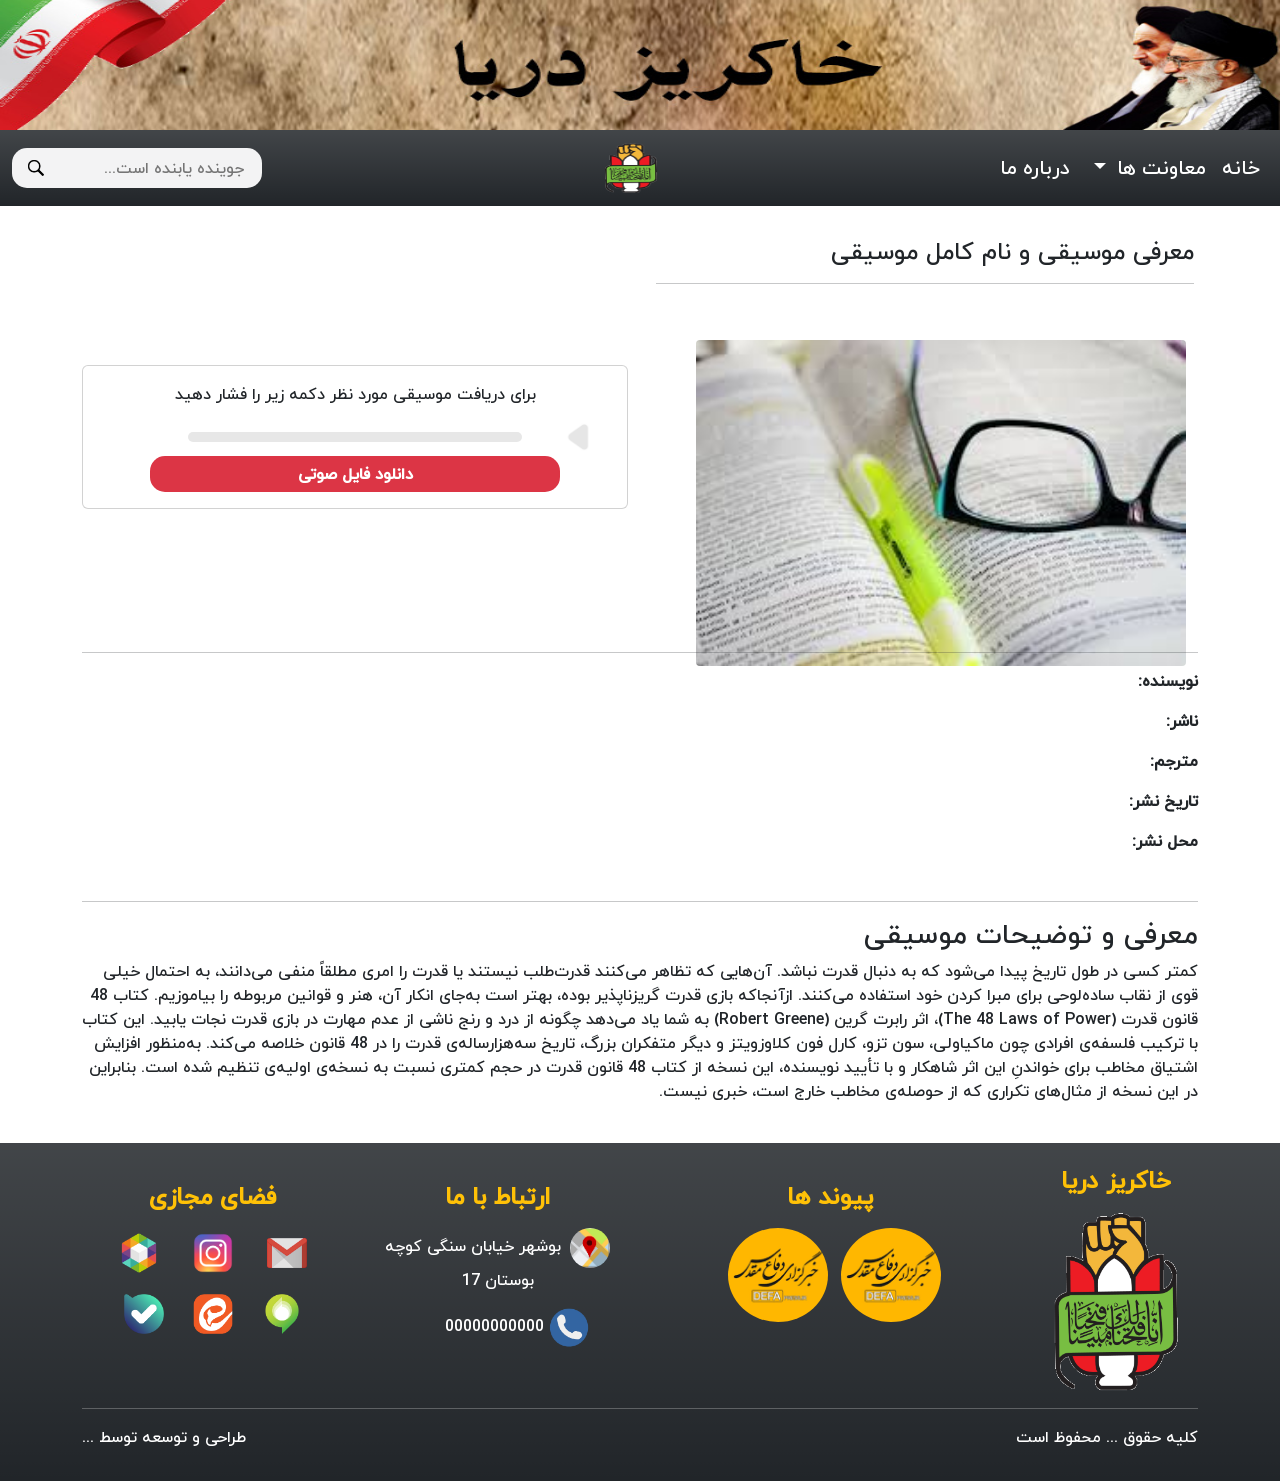
<file: honariSoundPage.html>
<!DOCTYPE html>
<html lang="fa" dir="rtl">

<head>
    <meta charset="UTF-8">
    <meta name="viewport" content="width=device-width, initial-scale=1.0">
    <title>پخش کتاب صوتی</title>
    <!-- Bootstrap Link -->
    <link rel="stylesheet" href="./css/bootstrap.rtl.min.css" />
    <!-- css link -->
    <link rel="stylesheet" href="./css/openBookSoti.css" />
    <link rel="stylesheet" href="./css/navbar.css" />
    <link rel="stylesheet" href="./css/footer.css" />
</head>

<body>

        <header>
            <nav
              class="top-bar"
              style="background-image: url('./image/02.png')"
            ></nav>
        
            <nav
              class="navbar sticky-top navbar-dark seconde-bar navbar-expand-lg bg-gradient"
            >
              <div class="container-fluid">
                <a class="navbar-brand me-auto d-lg-none img-fluid" href="#"
                  ><img
                    id="nav-logo-smallScreen"
                    src="./image/Hefze Asar Logo Vector.png"
                    alt="logo"
                    width="55"
                    height="55"
                /></a>
                <button
                  class="navbar-toggler collapsed d-flex d-lg-none flex-column justify-content-around"
                  type="button"
                  data-bs-toggle="collapse"
                  data-bs-target="#navbarSupportedContent"
                  aria-controls="navbarSupportedContent"
                  aria-expanded="false"
                  aria-label="Toggle navigation"
                >
                  <span class="toggler-icon top-bar"></span>
                  <span class="toggler-icon middle-bar"></span>
                  <span class="toggler-icon bottom-bar"></span>
                </button>
                <div class="collapse navbar-collapse" id="navbarSupportedContent">
                  <ul class="navbar-nav mb-2 mb-lg-0">
                    <li class="nav-item">
                      <a class="nav-link" aria-current="page" href="./index.html">
                        خانه
                      </a>
                    </li>
                    <li class="nav-item dropdown">
                      <a
                        class="nav-link dropdown-toggle"
                        href="#"
                        role="button"
                        data-bs-toggle="dropdown"
                        aria-expanded="false"
                      >
                        معاونت ها
                      </a>
                      <ul class="dropdown-menu">
                        <li>
                          <a class="dropdown-item" href="./adabiat.html"
                            >ادبیات و تاریخ</a
                          >
                        </li>
                        <li><hr class="dropdown-divider d-none d-lg-flex" /></li>
                        <li><a class="dropdown-item" href="./index.html">امور مهندسی</a></li>
                        <li><hr class="dropdown-divider d-none d-lg-flex" /></li>
                        <li>
                          <a class="dropdown-item" href="./yadman.html"
                            >یادمان شهدای گمنام</a
                          >
                        </li>
                        <li><hr class="dropdown-divider d-none d-lg-flex" /></li>
                        <li>
                          <a class="dropdown-item" href="./majazi.html">فضای مجازی</a>
                        </li>
                        <li><hr class="dropdown-divider d-none d-lg-flex" /></li>
                        <li>
                          <a class="dropdown-item" href="./index.html">کتابخانه</a>
                        </li>
                        <li><hr class="dropdown-divider d-none d-lg-flex" /></li>
                        <li>
                          <a class="dropdown-item" href="./honari.html"
                            >هنری و امور سینمایی</a
                          >
                        </li>
                      </ul>
                    </li>
                    <li class="nav-item">
                      <a class="nav-link mx-lg-2" aria-current="page" href="./darbareMa.html">
                        درباره ما
                      </a>
                    </li>
                  </ul>
                  <a
                    class="navbar-brand d-none d-lg-flex ms-auto img-fluid"
                    href="./index.html"
                    ><img
                      id="nav-logo-bigScreen"
                      src="./image/Hefze Asar Logo Vector.png"
                      alt="logo"
                      width="55"
                      height="55"
                  /></a>
                  <form
                    action="#"
                    method="get"
                    class="d-flex justify-content-center ms-lg-auto"
                    id="form-search"
                    role="search"
                    autocomplete="off"
                  >
                    <div class="group">
                      <img
                        src="./image/Magnifierpng.png"
                        class="icon"
                        id="search-btn"
                        alt="Magnifierpng-logo"
                      />
                      <input
                        type="text"
                        class="input"
                        name="search"
                        id="input-search"
                        placeholder="جوینده یابنده است..."
                      />
                    </div>
                  </form>
                </div>
              </div>
            </nav>
          </header>
        <!-- start -->
        <!-- start project -->
        <div class="container mt-3">
            <div class="row align-items-center">
                <!-- بخش عکس کتاب و نام کتاب -->
                <div class="col-12 col-md-6 p-3">
                    <h4>معرفی موسیقی و نام کامل موسیقی</h4>
                    <hr>
                    <div class="bgImgBook p-4 mb-5"><img src="./image/book6.jfif" class="img-fluid mb mt-3  rounded-1"/></div>

                </div>
                <div class="col-12 col-md-6  mt-4 ">
                    <div class="card p-3 align-content-center mt-4">
                        <div class="header-img text-center">برای دریافت موسیقی مورد نظر دکمه زیر را فشار دهید</div>
             
                        

                        
                        <!-- box sote -->
                        <div class="col-12 col-lg-6 float-start" style="width: 100%;">
                            <h3 class="text-center modal-title"></h3>
                            <h5 class="modal-author bg-dark"></h5>
                            <p class="modal-description" class="fw-bold bg-info"></p>
                            <div class="col-12 text-center">
                                <div class="row align-items-center ">
                                    <div class="col-2">
                                        <audio src="" id="music"></audio>
                                        <img src="./image/play.png" class="play-icon" id="play " title="Play " alt=" ">
                                    </div>
                                    <div class="col-8">
                                      <div class="progress-container">
                                        <div class="progress"></div>
                                      </div>
                                    </div>
                                    <div class="col-12">
                                        <a href="#" download class="btn btn-danger text-center download-podcast mt-1 ">دانلود فایل صوتی</a>
                                    </div>
                                </div>
                            </div>
                        </div>
                    </div>
                </div>
            </div>
        </div>

        <div class="container ">
            <div class="row">
                <div class="col ">
                    <hr class="mt-5 ">
                    <p class="fw-bolder ">نویسنده:</p>
                    <p class="fw-bolder ">ناشر:</p>
                    <p class="fw-bolder ">مترجم:</p>
                    <p class="fw-bolder ">تاریخ نشر:</p>
                    <p class="fw-bolder ">محل نشر:</p>
                </div>
            </div>

            <div class="row mt-2 ">
                <div class="col ">
                    <hr class="mt-4 ">
                    <h3>معرفی و توضیحات موسیقی</h3>
                    <p>کمتر کسی در طول تاریخ پیدا می‌شود که به دنبال قدرت نباشد. آن‌هایی که تظاهر می‌کنند قدرت‌طلب نیستند یا قدرت را امری مطلقاً منفی می‌دانند، به احتمال خیلی قوی از نقاب ساده‌لوحی برای مبرا کردن خود استفاده می‌کنند. ازآنجاکه بازی قدرت گریزناپذیر
                        بوده، بهتر است به‌جای انکار آن، هنر و قوانین مربوطه را بیاموزیم. کتاب 48 قانون قدرت (The 48 Laws of Power)، اثر رابرت گرین (Robert Greene) به شما یاد می‌دهد چگونه از درد و رنج ناشی از عدم مهارت در بازی قدرت نجات یابید. این کتاب
                        با ترکیب فلسفه‌ی افرادی چون ماکیاولی، سون تزو، کارل فون کلاوزویتز و دیگر متفکران بزرگ، تاریخ سه‌هزارساله‌ی قدرت را در 48 قانون خلاصه می‌کند. به‌منظور افزایش اشتیاق مخاطب برای خواندنِ این اثر شاهکار و با تأیید نویسنده، این نسخه
                        از کتاب 48 قانون قدرت در حجم کمتری نسبت به نسخه‌ی اولیه‌ی تنظیم شده است. بنابراین در این نسخه از مثال‌های تکراری که از حوصله‌ی مخاطب خارج است، خبری نیست.</p>
                </div>
            </div>
        </div>
        </div>

        <footer class="pt-5 mt-4 bg-dark text-white bg-gradient">
          <div class="container text-center">
            <div class="row gy-4">
              <div class="col-md-2 mt-0 mt-md-5 mt-lg-0">
                <h4 class="fw-bold mb-3 text-warning"> خاکریز دریا</h4>
    

                <a href="./index.html">
                  <img
                    src="./image/Hefze Asar Logo Vector.png"
                    alt="website-logo"
                    width="130"
                    height="130"
                    class="img-fluid"
                  />
                </a>
              </div>
    
              <div class="col-md-4 mt-3">
                <h4 class="fw-bold mb-3 text-warning">پیوند ها</h4>
                <a href="https://defapress.ir/ ">
                  <img
                    src="./image/defaperes.png"
                    width="100px"
                    height="100px"
                    alt="website-logo"
                    class="rounded-circle img-fluid mb-3 me-2"
                  />
                </a>
               
                <a href="https://defapress.ir/ ">
                  <img
                    src="./image/defaperes.png"
                    width="100px"
                    height="100px"
                    alt="website-logo"
                    class="rounded-circle img-fluid mb-3 me-2"
                  />
                </a>
              </div>
    
              <div class="col-md-3 mt-3">
                <h4 class="fw-bold mb-3 text-warning">ارتباط با ما</h4>
                <ul class="list-unstyled">
                  <li class="contact-us-map">
                    <img src="./image/map.png" class="me-1" alt="map-Logo" />
                    <span>بوشهر خیابان سنگی کوچه بوستان 17</span>
                  </li>
    
                  <li class="contact-us-phone mt-3">
                    <img src="./image/phone.png" alt="phone-Logo" />
                    <span>00000000000</span>
                  </li>
                </ul>
              </div>
    
              <div class="col-md-3 mt-3">
                <h4 class="fw-bold mb-3 text-warning">فضای مجازی</h4>
                <div class="row">
                  <div class="col-12">
                    <ul class="list-unstyled">
                      <li class="list-inline-item me-4">
                        <a href="#" class="footer-gmail"
                          ><img src="./image/gmail.png" alt=""
                        /></a>
                      </li>
                      <li class="list-inline-item">
                        <a href="#" class="footer-insta"
                          ><img src="./image/instagram.png" alt="instagram-Logo"
                        /></a>
                      </li>
                      <li class="list-inline-item ms-3">
                        <a href="#" class="footer-iconSize"
                          ><img src="./image/Rubika.png" alt="Rubika-Logo"
                        /></a>
                      </li>
                    </ul>
                  </div>
    
                  <div class="col-12">
                    <ul class="list-unstyled">
                      <li class="list-inline-item me-4">
                        <a href="#" class="footer-iconSize"
                          ><img src="./image/igap.png" alt="igap-Logo"
                        /></a>
                      </li>
                      <li class="list-inline-item">
                        <a href="#" class="footer-iconSize"
                          ><img src="./image/eitaa.png" alt="eitaa-Logo"
                        /></a>
                      </li>
                      <li class="list-inline-item ms-3">
                        <a href="#" class="footer-iconSize"
                          ><img src="./image/Bale.png" alt="Bale-Logo"
                        /></a>
                      </li>
                    </ul>
                  </div>
                </div>
              </div>
    
              <div class="container">
                <div class="row align-items-center mb-3">
                  <div class="col-12 text-center">
                    <hr />
                  </div>
                  <div class="col-6 text-start">
                    <p>کلیه حقوق ... محفوظ است</p>
                  </div>
                  <div class="col-6 text-end">
                    <p>طراحی و توسعه توسط ...</p>
                  </div>
                </div>
              </div>
            </div>
          </div>
        </footer>
    <!-- jquery Link -->
    <script src="./js/jquery-3.7.1.min.js"></script>
    <!-- Bootstrap Js Link -->
    <script src="./js/bootstrap.bundle.min.js"></script>
    <!-- Js Link -->
    <script src="./js/navbar.js"></script>
</body>

</html>
</file>
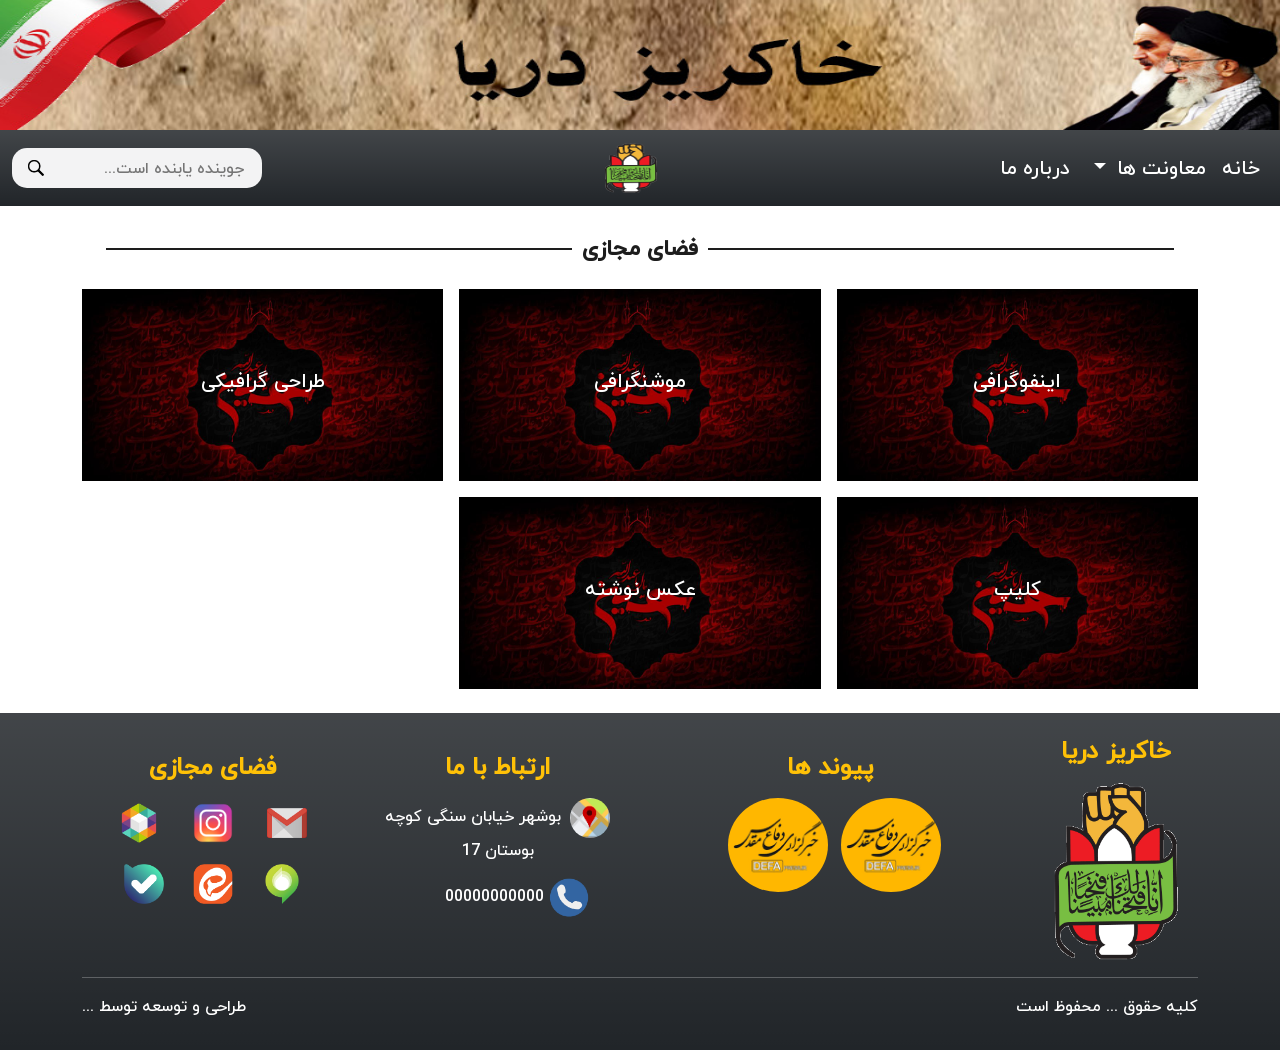
<file: majazi.html>
<!DOCTYPE html>
<html lang="en" dir="rtl">
  <head>
    <meta charset="UTF-8" />
    <meta name="viewport" content="width=device-width, initial-scale=1.0" />
    <!-- Bootstrap Link -->
    <link rel="stylesheet" href="./css/bootstrap.rtl.min.css" />
    <!-- Css Link -->
    <link rel="stylesheet" href="./css/majazi.css" />
    <link rel="stylesheet" href="./css/navbar.css" />
    <link rel="stylesheet" href="./css/footer.css" />
    <title>فضای مجازی</title>
  </head>
  <body>
    
    <header>
      <nav
        class="top-bar"
        style="background-image: url('./image/02.png')"
      ></nav>
  
      <nav
        class="navbar sticky-top navbar-dark seconde-bar navbar-expand-lg bg-gradient"
      >
        <div class="container-fluid">
          <a class="navbar-brand me-auto d-lg-none img-fluid" href="#"
            ><img
              id="nav-logo-smallScreen"
              src="./image/Hefze Asar Logo Vector.png"
              alt="logo"
              width="55"
              height="55"
          /></a>
          <button
            class="navbar-toggler collapsed d-flex d-lg-none flex-column justify-content-around"
            type="button"
            data-bs-toggle="collapse"
            data-bs-target="#navbarSupportedContent"
            aria-controls="navbarSupportedContent"
            aria-expanded="false"
            aria-label="Toggle navigation"
          >
            <span class="toggler-icon top-bar"></span>
            <span class="toggler-icon middle-bar"></span>
            <span class="toggler-icon bottom-bar"></span>
          </button>
          <div class="collapse navbar-collapse" id="navbarSupportedContent">
            <ul class="navbar-nav mb-2 mb-lg-0">
              <li class="nav-item">
                <a class="nav-link" aria-current="page" href="./index.html">
                  خانه
                </a>
              </li>
              <li class="nav-item dropdown">
                <a
                  class="nav-link dropdown-toggle"
                  href="#"
                  role="button"
                  data-bs-toggle="dropdown"
                  aria-expanded="false"
                >
                  معاونت ها
                </a>
                <ul class="dropdown-menu">
                  <li>
                    <a class="dropdown-item" href="./adabiat.html"
                      >ادبیات و تاریخ</a
                    >
                  </li>
                  <li><hr class="dropdown-divider d-none d-lg-flex" /></li>
                  <li><a class="dropdown-item" href="./index.html">امور مهندسی</a></li>
                  <li><hr class="dropdown-divider d-none d-lg-flex" /></li>
                  <li>
                    <a class="dropdown-item" href="./yadman.html"
                      >یادمان شهدای گمنام</a
                    >
                  </li>
                  <li><hr class="dropdown-divider d-none d-lg-flex" /></li>
                  <li>
                    <a class="dropdown-item" href="./majazi.html">فضای مجازی</a>
                  </li>
                  <li><hr class="dropdown-divider d-none d-lg-flex" /></li>
                  <li>
                    <a class="dropdown-item" href="./index.html">کتابخانه</a>
                  </li>
                  <li><hr class="dropdown-divider d-none d-lg-flex" /></li>
                  <li>
                    <a class="dropdown-item" href="./honari.html"
                      >هنری و امور سینمایی</a
                    >
                  </li>
                </ul>
              </li>
              <li class="nav-item">
                <a class="nav-link mx-lg-2" aria-current="page" href="./darbareMa.html">
                  درباره ما
                </a>
              </li>
            </ul>
            <a
              class="navbar-brand d-none d-lg-flex ms-auto img-fluid"
              href="./index.html"
              ><img
                id="nav-logo-bigScreen"
                src="./image/Hefze Asar Logo Vector.png"
                alt="logo"
                width="55"
                height="55"
            /></a>
            <form
              action="#"
              method="get"
              class="d-flex justify-content-center ms-lg-auto"
              id="form-search"
              role="search"
              autocomplete="off"
            >
              <div class="group">
                <img
                  src="./image/Magnifierpng.png"
                  class="icon"
                  id="search-btn"
                  alt="Magnifierpng-logo"
                />
                <input
                  type="text"
                  class="input"
                  name="search"
                  id="input-search"
                  placeholder="جوینده یابنده است..."
                />
              </div>
            </form>
          </div>
        </div>
      </nav>
    </header>

    <section>
      <div class="container">
        <div class="separator mb-4 mx-4 mt-3"><span>فضای مجازی</span></div>
        <div class="row g-3">
          <div class="col-md-6 col-lg-4">
            <div class="card card-assistance text-center">
              <a href="./majaziGallery.html"
                ><img
                  src="./image/9414lgmuq.jpg"
                  class="img-fluid"
                  alt="card"
                />
                <div class="card-body card-body-assistance">
                  <h5 class="card-title">اینفوگرافی</h5>
                </div>
              </a>
            </div>
          </div>
          <div class="col-md-6 col-lg-4">
            <div class="card card-assistance text-center">
              <a href="./majaziGallery.html"
                ><img
                  src="./image/9414lgmuq.jpg"
                  class="img-fluid"
                  alt="card"
                />
                <div class="card-body card-body-assistance">
                  <h5 class="card-title">موشنگرافی</h5>
                </div>
              </a>
            </div>
          </div>
          <div class="col-md-6 col-lg-4">
            <div class="card card-assistance text-center">
              <a href="./majaziGallery.html"
                ><img
                  src="./image/9414lgmuq.jpg"
                  class="img-fluid"
                  alt="card"
                />
                <div class="card-body card-body-assistance">
                  <h5 class="card-title">طراحی گرافیکی</h5>
                </div>
              </a>
            </div>
          </div>
          <div class="col-md-6 col-lg-4">
            <div class="card card-assistance text-center">
              <a href="./majaziClip.html"
                ><img
                  src="./image/9414lgmuq.jpg"
                  class="img-fluid"
                  alt="card"
                />
                <div class="card-body card-body-assistance">
                  <h5 class="card-title">کلیپ</h5>
                </div>
              </a>
            </div>
          </div>
          <div class="col-md-6 col-lg-4">
            <div class="card card-assistance text-center">
              <a href="./majaziGallery.html"
                ><img
                  src="./image/9414lgmuq.jpg"
                  class="img-fluid"
                  alt="card"
                />
                <div class="card-body card-body-assistance">
                  <h5 class="card-title">عکس نوشته</h5>
                </div>
              </a>
            </div>
          </div>
        </div>
      </div>
    </section>
    <footer class="pt-5 mt-4 bg-dark text-white bg-gradient">
      <div class="container text-center">
        <div class="row gy-4">
          <div class="col-md-2 mt-0 mt-md-5 mt-lg-0">
            <h4 class="fw-bold mb-3 text-warning"> خاکریز دریا</h4>


            <a href="./index.html">
              <img
                src="./image/Hefze Asar Logo Vector.png"
                alt="website-logo"
                width="130"
                height="130"
                class="img-fluid"
              />
            </a>
          </div>

          <div class="col-md-4 mt-3">
            <h4 class="fw-bold mb-3 text-warning">پیوند ها</h4>
            <a href="https://defapress.ir/ ">
              <img
                src="./image/defaperes.png"
                width="100px"
                height="100px"
                alt="website-logo"
                class="rounded-circle img-fluid mb-3 me-2"
              />
            </a>
           
            <a href="https://defapress.ir/ ">
              <img
                src="./image/defaperes.png"
                width="100px"
                height="100px"
                alt="website-logo"
                class="rounded-circle img-fluid mb-3 me-2"
              />
            </a>
          </div>

          <div class="col-md-3 mt-3">
            <h4 class="fw-bold mb-3 text-warning">ارتباط با ما</h4>
            <ul class="list-unstyled">
              <li class="contact-us-map">
                <img src="./image/map.png" class="me-1" alt="map-Logo" />
                <span>بوشهر خیابان سنگی کوچه بوستان 17</span>
              </li>

              <li class="contact-us-phone mt-3">
                <img src="./image/phone.png" alt="phone-Logo" />
                <span>00000000000</span>
              </li>
            </ul>
          </div>

          <div class="col-md-3 mt-3">
            <h4 class="fw-bold mb-3 text-warning">فضای مجازی</h4>
            <div class="row">
              <div class="col-12">
                <ul class="list-unstyled">
                  <li class="list-inline-item me-4">
                    <a href="#" class="footer-gmail"
                      ><img src="./image/gmail.png" alt=""
                    /></a>
                  </li>
                  <li class="list-inline-item">
                    <a href="#" class="footer-insta"
                      ><img src="./image/instagram.png" alt="instagram-Logo"
                    /></a>
                  </li>
                  <li class="list-inline-item ms-3">
                    <a href="#" class="footer-iconSize"
                      ><img src="./image/Rubika.png" alt="Rubika-Logo"
                    /></a>
                  </li>
                </ul>
              </div>

              <div class="col-12">
                <ul class="list-unstyled">
                  <li class="list-inline-item me-4">
                    <a href="#" class="footer-iconSize"
                      ><img src="./image/igap.png" alt="igap-Logo"
                    /></a>
                  </li>
                  <li class="list-inline-item">
                    <a href="#" class="footer-iconSize"
                      ><img src="./image/eitaa.png" alt="eitaa-Logo"
                    /></a>
                  </li>
                  <li class="list-inline-item ms-3">
                    <a href="#" class="footer-iconSize"
                      ><img src="./image/Bale.png" alt="Bale-Logo"
                    /></a>
                  </li>
                </ul>
              </div>
            </div>
          </div>


          
          <div class="container">
            <div class="row align-items-center mb-3">
              <div class="col-12 text-center">
                <hr />
              </div>
              <div class="col-6 text-start">
                <p>کلیه حقوق ... محفوظ است</p>
              </div>
              <div class="col-6 text-end">
                <p>طراحی و توسعه توسط ...</p>
              </div>
            </div>
          </div>
        </div>
      </div>
    </footer>

    <!-- jquery Link -->
    <script src="./js/jquery-3.7.1.min.js"></script>
    <!-- Bootstrap Js Link -->
    <script src="./js/bootstrap.bundle.min.js"></script>
    <!-- Js Link -->
    <script src="./js/majazi.js"></script>
    <script src="./js/navbar.js"></script>
  </body>
</html>
</file>
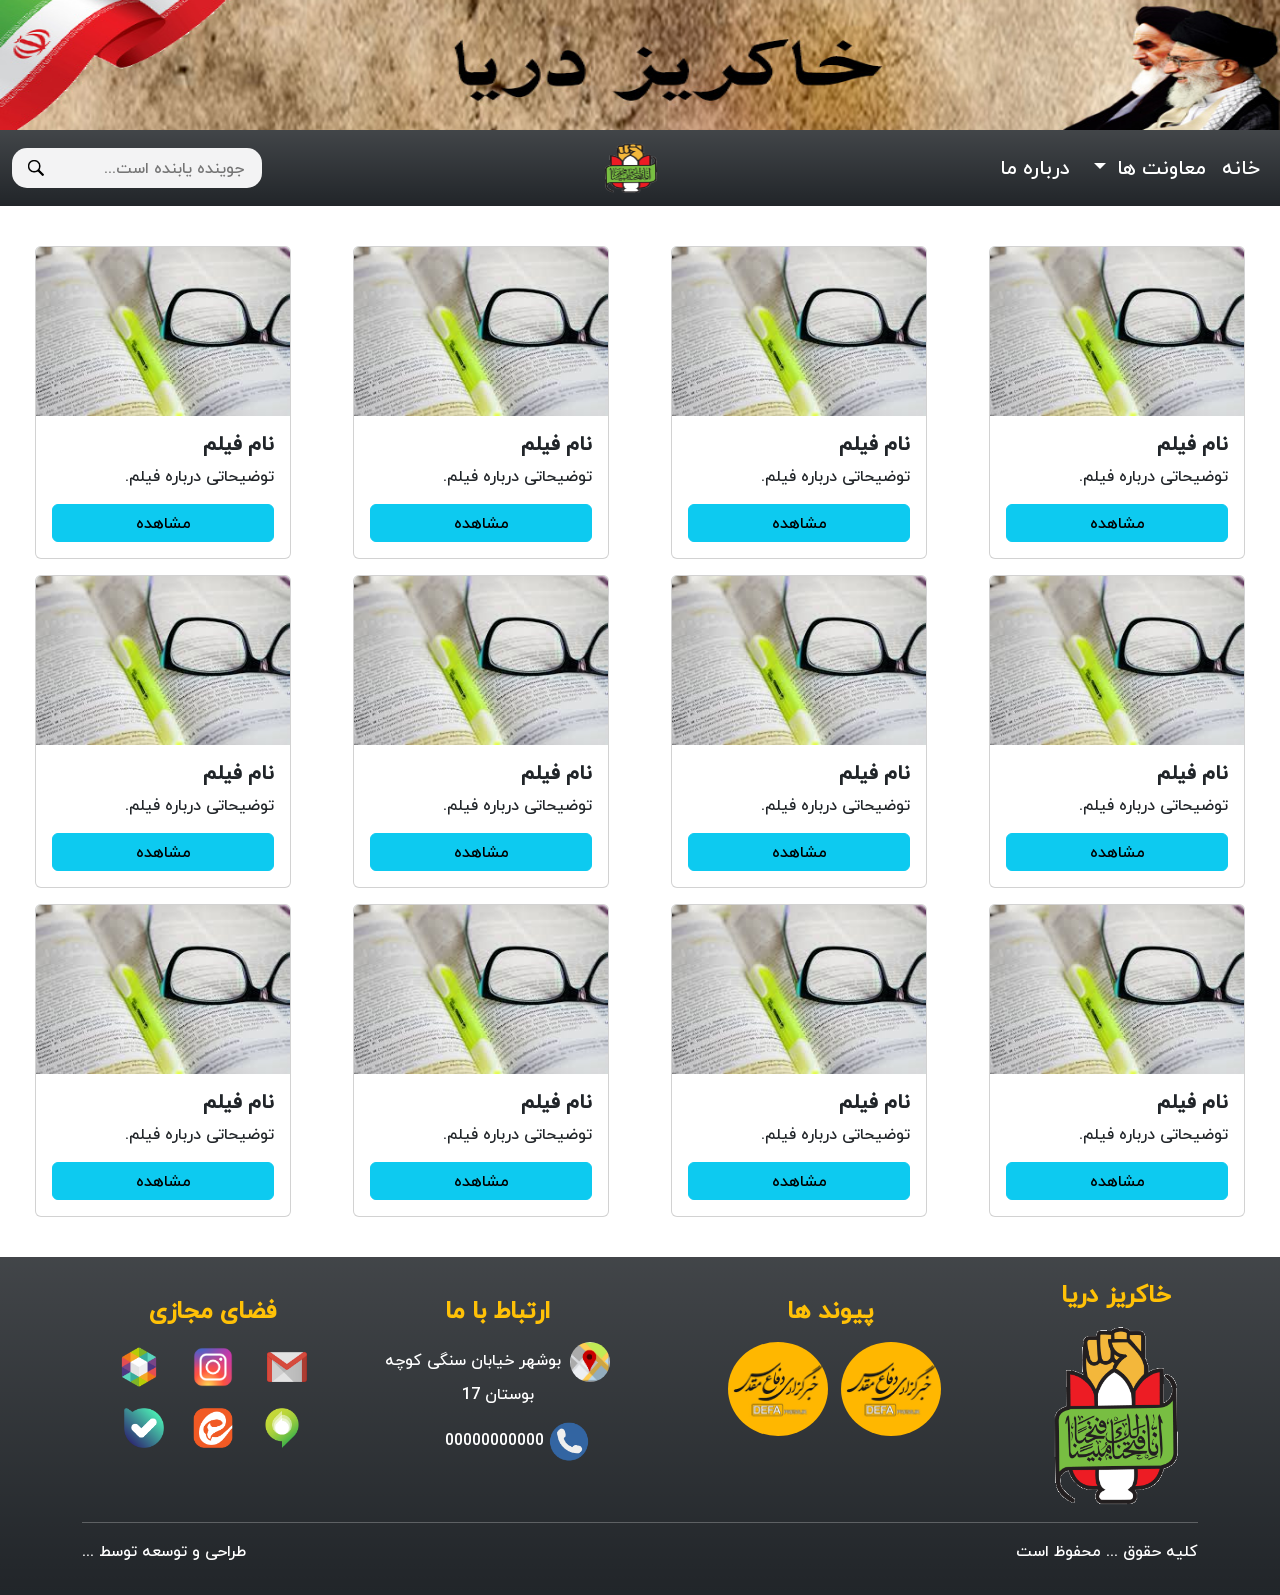
<file: majaziClip.html>
<!DOCTYPE html>
<html lang="fa" dir="rtl">
  <head>
    <meta charset="UTF-8" />
    <meta name="viewport" content="width=device-width, initial-scale=1.0" />
    <!-- Bootstrap Link -->
    <link rel="stylesheet" href="./css/bootstrap.rtl.min.css" />
    <!-- css link -->
    <link rel="stylesheet" href="./css/bookSoti.css">
    <link rel="stylesheet" href="./css/navbar.css" />
    <link rel="stylesheet" href="./css/footer.css" />
    <title>Majazi Clip</title>
  </head>

  <body>
    <header>
      <nav
        class="top-bar"
        style="background-image: url('./image/02.png')"
      ></nav>
  
      <nav
        class="navbar sticky-top navbar-dark seconde-bar navbar-expand-lg bg-gradient"
      >
        <div class="container-fluid">
          <a class="navbar-brand me-auto d-lg-none img-fluid" href="#"
            ><img
              id="nav-logo-smallScreen"
              src="./image/Hefze Asar Logo Vector.png"
              alt="logo"
              width="55"
              height="55"
          /></a>
          <button
            class="navbar-toggler collapsed d-flex d-lg-none flex-column justify-content-around"
            type="button"
            data-bs-toggle="collapse"
            data-bs-target="#navbarSupportedContent"
            aria-controls="navbarSupportedContent"
            aria-expanded="false"
            aria-label="Toggle navigation"
          >
            <span class="toggler-icon top-bar"></span>
            <span class="toggler-icon middle-bar"></span>
            <span class="toggler-icon bottom-bar"></span>
          </button>
          <div class="collapse navbar-collapse" id="navbarSupportedContent">
            <ul class="navbar-nav mb-2 mb-lg-0">
              <li class="nav-item">
                <a class="nav-link" aria-current="page" href="./index.html">
                  خانه
                </a>
              </li>
              <li class="nav-item dropdown">
                <a
                  class="nav-link dropdown-toggle"
                  href="#"
                  role="button"
                  data-bs-toggle="dropdown"
                  aria-expanded="false"
                >
                  معاونت ها
                </a>
                <ul class="dropdown-menu">
                  <li>
                    <a class="dropdown-item" href="./adabiat.html"
                      >ادبیات و تاریخ</a
                    >
                  </li>
                  <li><hr class="dropdown-divider d-none d-lg-flex" /></li>
                  <li><a class="dropdown-item" href="./index.html">امور مهندسی</a></li>
                  <li><hr class="dropdown-divider d-none d-lg-flex" /></li>
                  <li>
                    <a class="dropdown-item" href="./yadman.html"
                      >یادمان شهدای گمنام</a
                    >
                  </li>
                  <li><hr class="dropdown-divider d-none d-lg-flex" /></li>
                  <li>
                    <a class="dropdown-item" href="./majazi.html">فضای مجازی</a>
                  </li>
                  <li><hr class="dropdown-divider d-none d-lg-flex" /></li>
                  <li>
                    <a class="dropdown-item" href="./index.html">کتابخانه</a>
                  </li>
                  <li><hr class="dropdown-divider d-none d-lg-flex" /></li>
                  <li>
                    <a class="dropdown-item" href="./honari.html"
                      >هنری و امور سینمایی</a
                    >
                  </li>
                </ul>
              </li>
              <li class="nav-item">
                <a class="nav-link mx-lg-2" aria-current="page" href="./darbareMa.html">
                  درباره ما
                </a>
              </li>
            </ul>
            <a
              class="navbar-brand d-none d-lg-flex ms-auto img-fluid"
              href="./index.html"
              ><img
                id="nav-logo-bigScreen"
                src="./image/Hefze Asar Logo Vector.png"
                alt="logo"
                width="55"
                height="55"
            /></a>
            <form
              action="#"
              method="get"
              class="d-flex justify-content-center ms-lg-auto"
              id="form-search"
              role="search"
              autocomplete="off"
            >
              <div class="group">
                <img
                  src="./image/Magnifierpng.png"
                  class="icon"
                  id="search-btn"
                  alt="Magnifierpng-logo"
                />
                <input
                  type="text"
                  class="input"
                  name="search"
                  id="input-search"
                  placeholder="جوینده یابنده است..."
                />
              </div>
            </form>
          </div>
        </div>
      </nav>
    </header>

    <!-- ایجاد صفحه گالری فیلم و موزیک ویدیو معاونت هنری برای پخش فیلم -->
    <div class="container-fluid">
      <!-- ایجاد ردیف  -->
      <div class="row mt-4 g-3">
        <div
          class="col-lg-3 col col-md-4 col-sm-6 d-flex justify-content-center"
        >
          <div class="card h-100" style="width: 16rem">
            <a href="./honariClipPage.html"
              ><img
                src="./image/book6.jfif"
                class="card-img-top img-fluid"
                alt="image book pdf"
            /></a>
            <div class="card-body">
              <h5 class="card-title fw-bolder">نام فیلم</h5>
              <p class="card-text">
                توضیحاتی درباره فیلم.
              </p>
              <a href="./honariClipPage.html" class="btn btn-info float-end w-100">مشاهده</a>
            </div>
          </div>
        </div>
        <div
          class="col-lg-3 col col-md-4 col-sm-6 d-flex justify-content-center"
        >
          <div class="card h-100" style="width: 16rem">
            <a href="./honariClipPage.html"
              ><img
                src="./image/book6.jfif"
                class="card-img-top img-fluid"
                alt="image book pdf"
            /></a>
            <div class="card-body">
              <h5 class="card-title fw-bolder">نام فیلم</h5>
              <p class="card-text">
                توضیحاتی درباره فیلم.
              </p>
               <a href="./honariClipPage.html" class="btn btn-info float-end w-100">مشاهده</a>
            </div>
          </div>
        </div>
        <div
          class="col-lg-3 col col-md-4 col-sm-6 d-flex justify-content-center"
        >
          <div class="card h-100" style="width: 16rem">
            <a href="./honariClipPage.html"
              ><img
                src="./image/book6.jfif"
                class="card-img-top img-fluid"
                alt="image book pdf"
            /></a>
            <div class="card-body">
              <h5 class="card-title fw-bolder">نام فیلم</h5>
              <p class="card-text">
                توضیحاتی درباره فیلم.
              </p>
               <a href="./honariClipPage.html" class="btn btn-info float-end w-100">مشاهده</a>
            </div>
          </div>
        </div>
        <div
          class="col-lg-3 col col-md-4 col-sm-6 d-flex justify-content-center"
        >
          <div class="card h-100" style="width: 16rem">
            <a href="./honariClipPage.html"
              ><img
                src="./image/book6.jfif"
                class="card-img-top img-fluid"
                alt="image book pdf"
            /></a>
            <div class="card-body">
              <h5 class="card-title fw-bolder">نام فیلم</h5>
              <p class="card-text">
                توضیحاتی درباره فیلم.
              </p>
               <a href="./honariClipPage.html" class="btn btn-info float-end w-100">مشاهده</a>
            </div>
          </div>
        </div>
        <div
          class="col-lg-3 col col-md-4 col-sm-6 d-flex justify-content-center"
        >
          <div class="card h-100" style="width: 16rem">
            <a href="./honariClipPage.html"
              ><img
                src="./image/book6.jfif"
                class="card-img-top img-fluid"
                alt="image book pdf"
            /></a>
            <div class="card-body">
              <h5 class="card-title fw-bolder">نام فیلم</h5>
              <p class="card-text">
                توضیحاتی درباره فیلم.
              </p>
               <a href="./honariClipPage.html" class="btn btn-info float-end w-100">مشاهده</a>
            </div>
          </div>
        </div>
        <div
          class="col-lg-3 col col-md-4 col-sm-6 d-flex justify-content-center"
        >
          <div class="card h-100" style="width: 16rem">
            <a href="./honariClipPage.html"
              ><img
                src="./image/book6.jfif"
                class="card-img-top img-fluid"
                alt="image book pdf"
            /></a>
            <div class="card-body">
              <h5 class="card-title fw-bolder">نام فیلم</h5>
              <p class="card-text">
                توضیحاتی درباره فیلم.
              </p>
               <a href="./honariClipPage.html" class="btn btn-info float-end w-100">مشاهده</a>
            </div>
          </div>
        </div>
        <div
          class="col-lg-3 col col-md-4 col-sm-6 d-flex justify-content-center"
        >
          <div class="card h-100" style="width: 16rem">
            <a href="./honariClipPage.html"
              ><img
                src="./image/book6.jfif"
                class="card-img-top img-fluid"
                alt="image book pdf"
            /></a>
            <div class="card-body">
              <h5 class="card-title fw-bolder">نام فیلم</h5>
              <p class="card-text">
                توضیحاتی درباره فیلم.
              </p>
               <a href="./honariClipPage.html" class="btn btn-info float-end w-100">مشاهده</a>
            </div>
          </div>
        </div>
        <div
          class="col-lg-3 col col-md-4 col-sm-6 d-flex justify-content-center"
        >
          <div class="card h-100" style="width: 16rem">
            <a href="./honariClipPage.html"
              ><img
                src="./image/book6.jfif"
                class="card-img-top img-fluid"
                alt="image book pdf"
            /></a>
            <div class="card-body">
              <h5 class="card-title fw-bolder">نام فیلم</h5>
              <p class="card-text">
                توضیحاتی درباره فیلم.
              </p>
               <a href="./honariClipPage.html" class="btn btn-info float-end w-100">مشاهده</a>
            </div>
          </div>
        </div>
        <div
          class="col-lg-3 col col-md-4 col-sm-6 d-flex justify-content-center"
        >
          <div class="card h-100" style="width: 16rem">
            <a href="./honariClipPage.html"
              ><img
                src="./image/book6.jfif"
                class="card-img-top img-fluid"
                alt="image book pdf"
            /></a>
            <div class="card-body">
              <h5 class="card-title fw-bolder">نام فیلم</h5>
              <p class="card-text">
                توضیحاتی درباره فیلم.
              </p>
               <a href="./honariClipPage.html" class="btn btn-info float-end w-100">مشاهده</a>
            </div>
          </div>
        </div>
        <div
          class="col-lg-3 col col-md-4 col-sm-6 d-flex justify-content-center"
        >
          <div class="card h-100" style="width: 16rem">
            <a href="./honariClipPage.html"
              ><img
                src="./image/book6.jfif"
                class="card-img-top img-fluid"
                alt="image book pdf"
            /></a>
            <div class="card-body">
              <h5 class="card-title fw-bolder">نام فیلم</h5>
              <p class="card-text">
                توضیحاتی درباره فیلم.
              </p>
               <a href="./honariClipPage.html" class="btn btn-info float-end w-100">مشاهده</a>
            </div>
          </div>
        </div>
        <div
          class="col-lg-3 col col-md-4 col-sm-6 d-flex justify-content-center"
        >
          <div class="card h-100" style="width: 16rem">
            <a href="./honariClipPage.html"
              ><img
                src="./image/book6.jfif"
                class="card-img-top img-fluid"
                alt="image book pdf"
            /></a>
            <div class="card-body">
              <h5 class="card-title fw-bolder">نام فیلم</h5>
              <p class="card-text">
                توضیحاتی درباره فیلم.
              </p>
               <a href="./honariClipPage.html" class="btn btn-info float-end w-100">مشاهده</a>
            </div>
          </div>
        </div>
        <div
          class="col-lg-3 col col-md-4 col-sm-6 d-flex justify-content-center"
        >
          <div class="card h-100" style="width: 16rem">
            <a href="./honariClipPage.html"
              ><img
                src="./image/book6.jfif"
                class="card-img-top img-fluid"
                alt="image book pdf"
            /></a>
            <div class="card-body">
              <h5 class="card-title fw-bolder">نام فیلم</h5>
              <p class="card-text">
                توضیحاتی درباره فیلم.
              </p>
               <a href="./honariClipPage.html" class="btn btn-info float-end w-100">مشاهده</a>
            </div>
          </div>
        </div>
      </div>
    </div>

    <!-- Pagination -->
    <section class="d-flex justify-content-center mt-3 pagination">
      <div class="pagenumbers" id="pagination"></div>
    </section>

    <footer class="pt-5 mt-4 bg-dark text-white bg-gradient">
      <div class="container text-center">
        <div class="row gy-4">
          <div class="col-md-2 mt-0 mt-md-5 mt-lg-0">
            <h4 class="fw-bold mb-3 text-warning"> خاکریز دریا</h4>


            <a href="./index.html">
              <img
                src="./image/Hefze Asar Logo Vector.png"
                alt="website-logo"
                width="130"
                height="130"
                class="img-fluid"
              />
            </a>
          </div>

          <div class="col-md-4 mt-3">
            <h4 class="fw-bold mb-3 text-warning">پیوند ها</h4>
            <a href="https://defapress.ir/ ">
              <img
                src="./image/defaperes.png"
                width="100px"
                height="100px"
                alt="website-logo"
                class="rounded-circle img-fluid mb-3 me-2"
              />
            </a>
           
            <a href="https://defapress.ir/ ">
              <img
                src="./image/defaperes.png"
                width="100px"
                height="100px"
                alt="website-logo"
                class="rounded-circle img-fluid mb-3 me-2"
              />
            </a>
          </div>

          <div class="col-md-3 mt-3">
            <h4 class="fw-bold mb-3 text-warning">ارتباط با ما</h4>
            <ul class="list-unstyled">
              <li class="contact-us-map">
                <img src="./image/map.png" class="me-1" alt="map-Logo" />
                <span>بوشهر خیابان سنگی کوچه بوستان 17</span>
              </li>

              <li class="contact-us-phone mt-3">
                <img src="./image/phone.png" alt="phone-Logo" />
                <span>00000000000</span>
              </li>
            </ul>
          </div>

          <div class="col-md-3 mt-3">
            <h4 class="fw-bold mb-3 text-warning">فضای مجازی</h4>
            <div class="row">
              <div class="col-12">
                <ul class="list-unstyled">
                  <li class="list-inline-item me-4">
                    <a href="#" class="footer-gmail"
                      ><img src="./image/gmail.png" alt=""
                    /></a>
                  </li>
                  <li class="list-inline-item">
                    <a href="#" class="footer-insta"
                      ><img src="./image/instagram.png" alt="instagram-Logo"
                    /></a>
                  </li>
                  <li class="list-inline-item ms-3">
                    <a href="#" class="footer-iconSize"
                      ><img src="./image/Rubika.png" alt="Rubika-Logo"
                    /></a>
                  </li>
                </ul>
              </div>

              <div class="col-12">
                <ul class="list-unstyled">
                  <li class="list-inline-item me-4">
                    <a href="#" class="footer-iconSize"
                      ><img src="./image/igap.png" alt="igap-Logo"
                    /></a>
                  </li>
                  <li class="list-inline-item">
                    <a href="#" class="footer-iconSize"
                      ><img src="./image/eitaa.png" alt="eitaa-Logo"
                    /></a>
                  </li>
                  <li class="list-inline-item ms-3">
                    <a href="#" class="footer-iconSize"
                      ><img src="./image/Bale.png" alt="Bale-Logo"
                    /></a>
                  </li>
                </ul>
              </div>
            </div>
          </div>


          
          <div class="container">
            <div class="row align-items-center mb-3">
              <div class="col-12 text-center">
                <hr />
              </div>
              <div class="col-6 text-start">
                <p>کلیه حقوق ... محفوظ است</p>
              </div>
              <div class="col-6 text-end">
                <p>طراحی و توسعه توسط ...</p>
              </div>
            </div>
          </div>
        </div>
      </div>
    </footer>
    <!-- jquery Link -->
    <script src="./js/jquery-3.7.1.min.js"></script>
    <!-- Bootstrap Js Link -->
    <script src="./js/bootstrap.bundle.min.js"></script>
    <!-- Js Link -->
    <script src="./js/navbar.js"></script>
  </body>
</html>
</file>
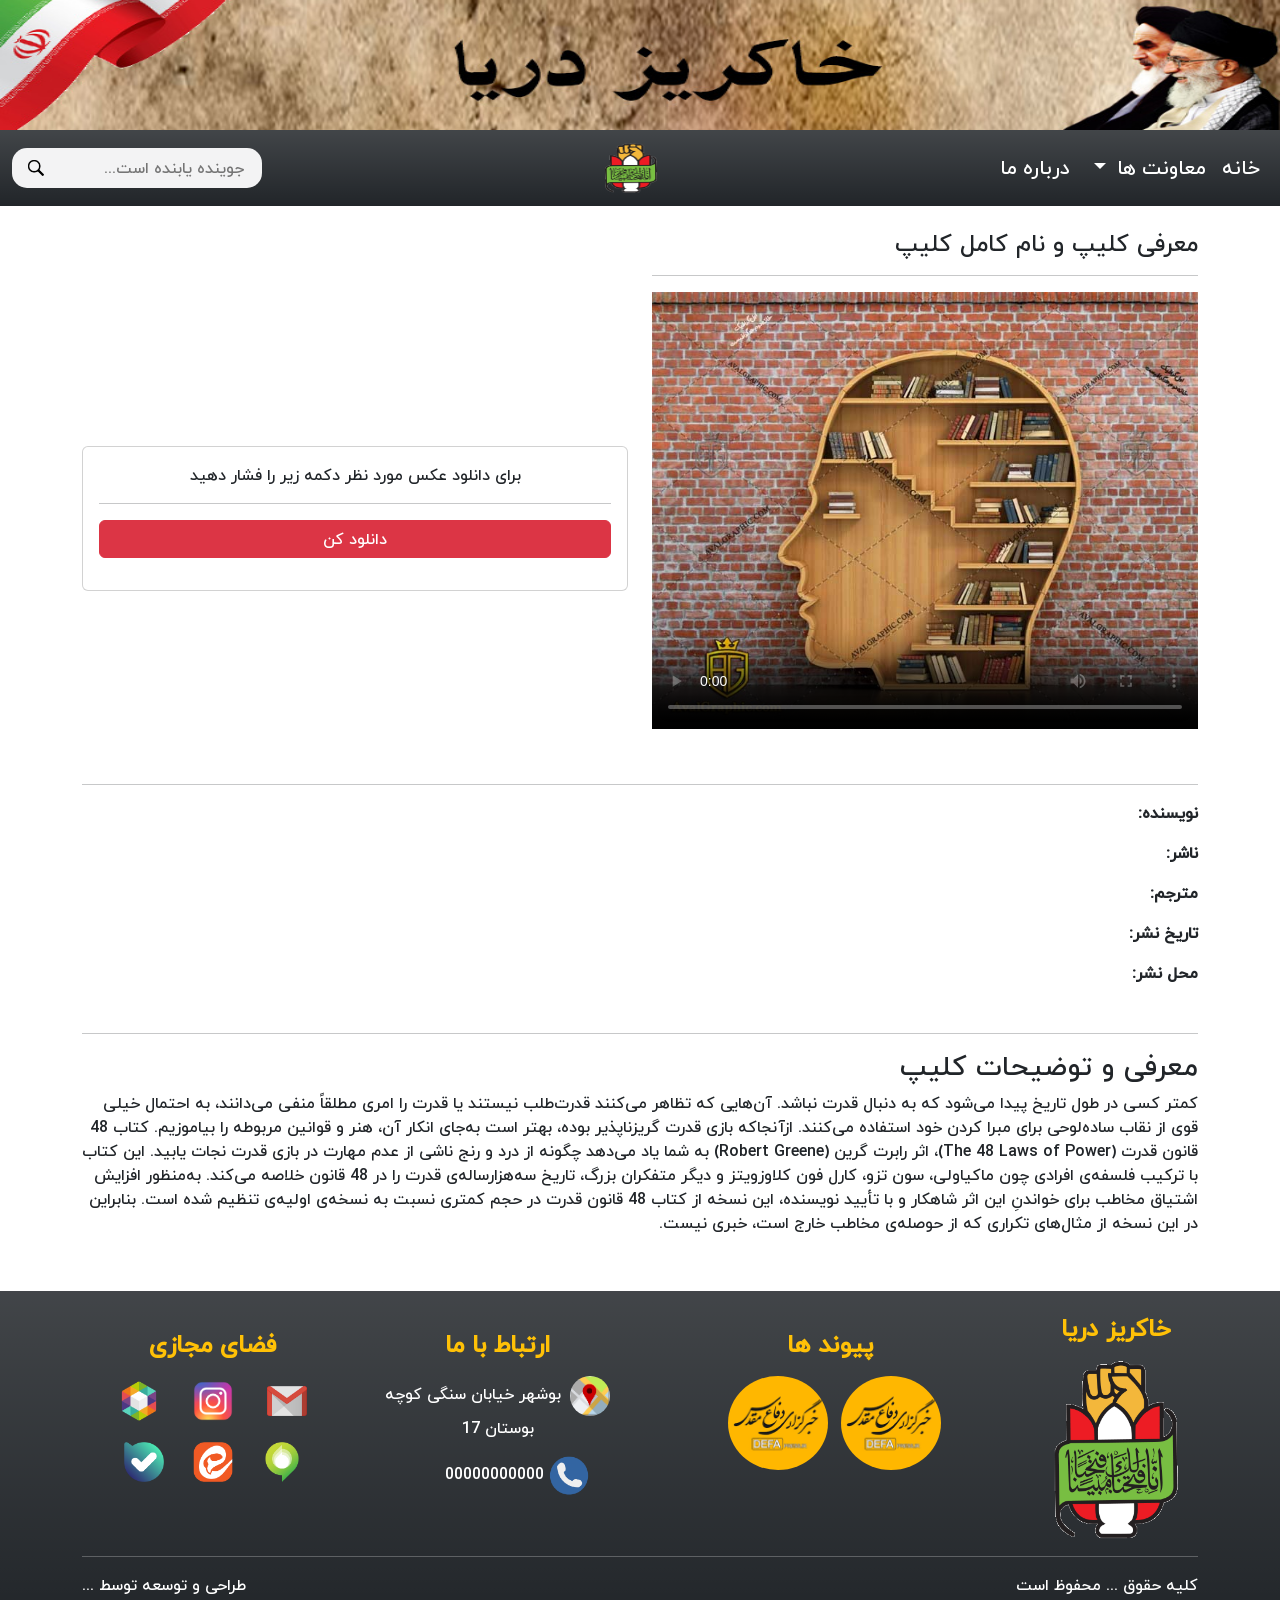
<file: majaziClipPage.html>
<!DOCTYPE html>
<html lang="fa" dir="rtl">

<head>
    <meta charset="UTF-8">
    <meta name="viewport" content="width=device-width, initial-scale=1.0">
    <title>پخش کلیپ</title>
    <!-- Bootstrap Link -->
    <link rel="stylesheet" href="./css/bootstrap.rtl.min.css" />
    <!-- css link -->
    <link rel="stylesheet" href="./css/honariClipPage.css" />
    <link rel="stylesheet" href="./css/navbar.css" />
    <link rel="stylesheet" href="./css/footer.css" />
</head>

<body>

        <header>
            <nav
              class="top-bar"
              style="background-image: url('./image/02.png')"
            ></nav>
        
            <nav
              class="navbar sticky-top navbar-dark seconde-bar navbar-expand-lg bg-gradient"
            >
              <div class="container-fluid">
                <a class="navbar-brand me-auto d-lg-none img-fluid" href="#"
                  ><img
                    id="nav-logo-smallScreen"
                    src="./image/Hefze Asar Logo Vector.png"
                    alt="logo"
                    width="55"
                    height="55"
                /></a>
                <button
                  class="navbar-toggler collapsed d-flex d-lg-none flex-column justify-content-around"
                  type="button"
                  data-bs-toggle="collapse"
                  data-bs-target="#navbarSupportedContent"
                  aria-controls="navbarSupportedContent"
                  aria-expanded="false"
                  aria-label="Toggle navigation"
                >
                  <span class="toggler-icon top-bar"></span>
                  <span class="toggler-icon middle-bar"></span>
                  <span class="toggler-icon bottom-bar"></span>
                </button>
                <div class="collapse navbar-collapse" id="navbarSupportedContent">
                  <ul class="navbar-nav mb-2 mb-lg-0">
                    <li class="nav-item">
                      <a class="nav-link" aria-current="page" href="./index.html">
                        خانه
                      </a>
                    </li>
                    <li class="nav-item dropdown">
                      <a
                        class="nav-link dropdown-toggle"
                        href="#"
                        role="button"
                        data-bs-toggle="dropdown"
                        aria-expanded="false"
                      >
                        معاونت ها
                      </a>
                      <ul class="dropdown-menu">
                        <li>
                          <a class="dropdown-item" href="./adabiat.html"
                            >ادبیات و تاریخ</a
                          >
                        </li>
                        <li><hr class="dropdown-divider d-none d-lg-flex" /></li>
                        <li><a class="dropdown-item" href="./index.html">امور مهندسی</a></li>
                        <li><hr class="dropdown-divider d-none d-lg-flex" /></li>
                        <li>
                          <a class="dropdown-item" href="./yadman.html"
                            >یادمان شهدای گمنام</a
                          >
                        </li>
                        <li><hr class="dropdown-divider d-none d-lg-flex" /></li>
                        <li>
                          <a class="dropdown-item" href="./majazi.html">فضای مجازی</a>
                        </li>
                        <li><hr class="dropdown-divider d-none d-lg-flex" /></li>
                        <li>
                          <a class="dropdown-item" href="./index.html">کتابخانه</a>
                        </li>
                        <li><hr class="dropdown-divider d-none d-lg-flex" /></li>
                        <li>
                          <a class="dropdown-item" href="./honari.html"
                            >هنری و امور سینمایی</a
                          >
                        </li>
                      </ul>
                    </li>
                    <li class="nav-item">
                      <a class="nav-link mx-lg-2" aria-current="page" href="./darbareMa.html">
                        درباره ما
                      </a>
                    </li>
                  </ul>
                  <a
                    class="navbar-brand d-none d-lg-flex ms-auto img-fluid"
                    href="./index.html"
                    ><img
                      id="nav-logo-bigScreen"
                      src="./image/Hefze Asar Logo Vector.png"
                      alt="logo"
                      width="55"
                      height="55"
                  /></a>
                  <form
                    action="#"
                    method="get"
                    class="d-flex justify-content-center ms-lg-auto"
                    id="form-search"
                    role="search"
                    autocomplete="off"
                  >
                    <div class="group">
                      <img
                        src="./image/Magnifierpng.png"
                        class="icon"
                        id="search-btn"
                        alt="Magnifierpng-logo"
                      />
                      <input
                        type="text"
                        class="input"
                        name="search"
                        id="input-search"
                        placeholder="جوینده یابنده است..."
                      />
                    </div>
                  </form>
                </div>
              </div>
            </nav>
          </header>
        <!-- start -->
        <!-- start project -->
        <div class="container">
          <div class="row align-items-center">
            <div class="col-12 col-md-6 mt-4">
              <h4>معرفی کلیپ و نام کامل کلیپ</h4>
              <hr>
              <div class="card-body p-0 m-0">
                <video poster="./image/book.jpg" class="img-fluid" controls>
                                             
                  <source src="./media/Rec 0001.mp4">
                                           
                </video>
      

                
              </div>
            </div>
            <div class="col-12 col-md-6 mt-4 mt-md-5">
              <div class="card p-3 align-content-center mt-md-5">
                <div class="header-img text-center">برای دانلود عکس مورد نظر دکمه زیر را فشار دهید</div>
                <hr>
                <button class="btn btn-danger mb-3">دانلود کن </button>
              </div>
            </div>
          </div>
        </div>

        <div class="container ">
            <div class="row">
                <div class="col ">
                    <hr class="mt-5 ">
                    <p class="fw-bolder ">نویسنده:</p>
                    <p class="fw-bolder ">ناشر:</p>
                    <p class="fw-bolder ">مترجم:</p>
                    <p class="fw-bolder ">تاریخ نشر:</p>
                    <p class="fw-bolder ">محل نشر:</p>
                </div>
            </div>

            <div class="row mt-2 ">
                <div class="col ">
                    <hr class="mt-4 ">
                    <h3>معرفی و توضیحات کلیپ</h3>
                    <p>کمتر کسی در طول تاریخ پیدا می‌شود که به دنبال قدرت نباشد. آن‌هایی که تظاهر می‌کنند قدرت‌طلب نیستند یا قدرت را امری مطلقاً منفی می‌دانند، به احتمال خیلی قوی از نقاب ساده‌لوحی برای مبرا کردن خود استفاده می‌کنند. ازآنجاکه بازی قدرت گریزناپذیر
                        بوده، بهتر است به‌جای انکار آن، هنر و قوانین مربوطه را بیاموزیم. کتاب 48 قانون قدرت (The 48 Laws of Power)، اثر رابرت گرین (Robert Greene) به شما یاد می‌دهد چگونه از درد و رنج ناشی از عدم مهارت در بازی قدرت نجات یابید. این کتاب
                        با ترکیب فلسفه‌ی افرادی چون ماکیاولی، سون تزو، کارل فون کلاوزویتز و دیگر متفکران بزرگ، تاریخ سه‌هزارساله‌ی قدرت را در 48 قانون خلاصه می‌کند. به‌منظور افزایش اشتیاق مخاطب برای خواندنِ این اثر شاهکار و با تأیید نویسنده، این نسخه
                        از کتاب 48 قانون قدرت در حجم کمتری نسبت به نسخه‌ی اولیه‌ی تنظیم شده است. بنابراین در این نسخه از مثال‌های تکراری که از حوصله‌ی مخاطب خارج است، خبری نیست.</p>
                </div>
            </div>
        </div>
        </div>

        <!-- Pagination -->
        <section class="d-flex justify-content-center mt-3 pagination ">
            <div class="pagenumbers " id="pagination "></div>
        </section>

        </div>
        <!-- footer page -->

        <footer class="pt-5 mt-4 bg-dark text-white bg-gradient">
          <div class="container text-center">
            <div class="row gy-4">
              <div class="col-md-2 mt-0 mt-md-5 mt-lg-0">
                <h4 class="fw-bold mb-3 text-warning"> خاکریز دریا</h4>
    

                <a href="./index.html">
                  <img
                    src="./image/Hefze Asar Logo Vector.png"
                    alt="website-logo"
                    width="130"
                    height="130"
                    class="img-fluid"
                  />
                </a>
              </div>
    
              <div class="col-md-4 mt-3">
                <h4 class="fw-bold mb-3 text-warning">پیوند ها</h4>
                <a href="https://defapress.ir/ ">
                  <img
                    src="./image/defaperes.png"
                    width="100px"
                    height="100px"
                    alt="website-logo"
                    class="rounded-circle img-fluid mb-3 me-2"
                  />
                </a>
               
                <a href="https://defapress.ir/ ">
                  <img
                    src="./image/defaperes.png"
                    width="100px"
                    height="100px"
                    alt="website-logo"
                    class="rounded-circle img-fluid mb-3 me-2"
                  />
                </a>
              </div>
    
              <div class="col-md-3 mt-3">
                <h4 class="fw-bold mb-3 text-warning">ارتباط با ما</h4>
                <ul class="list-unstyled">
                  <li class="contact-us-map">
                    <img src="./image/map.png" class="me-1" alt="map-Logo" />
                    <span>بوشهر خیابان سنگی کوچه بوستان 17</span>
                  </li>
    
                  <li class="contact-us-phone mt-3">
                    <img src="./image/phone.png" alt="phone-Logo" />
                    <span>00000000000</span>
                  </li>
                </ul>
              </div>
    
              <div class="col-md-3 mt-3">
                <h4 class="fw-bold mb-3 text-warning">فضای مجازی</h4>
                <div class="row">
                  <div class="col-12">
                    <ul class="list-unstyled">
                      <li class="list-inline-item me-4">
                        <a href="#" class="footer-gmail"
                          ><img src="./image/gmail.png" alt=""
                        /></a>
                      </li>
                      <li class="list-inline-item">
                        <a href="#" class="footer-insta"
                          ><img src="./image/instagram.png" alt="instagram-Logo"
                        /></a>
                      </li>
                      <li class="list-inline-item ms-3">
                        <a href="#" class="footer-iconSize"
                          ><img src="./image/Rubika.png" alt="Rubika-Logo"
                        /></a>
                      </li>
                    </ul>
                  </div>
    
                  <div class="col-12">
                    <ul class="list-unstyled">
                      <li class="list-inline-item me-4">
                        <a href="#" class="footer-iconSize"
                          ><img src="./image/igap.png" alt="igap-Logo"
                        /></a>
                      </li>
                      <li class="list-inline-item">
                        <a href="#" class="footer-iconSize"
                          ><img src="./image/eitaa.png" alt="eitaa-Logo"
                        /></a>
                      </li>
                      <li class="list-inline-item ms-3">
                        <a href="#" class="footer-iconSize"
                          ><img src="./image/Bale.png" alt="Bale-Logo"
                        /></a>
                      </li>
                    </ul>
                  </div>
                </div>
              </div>
    
              <div class="container">
                <div class="row align-items-center mb-3">
                  <div class="col-12 text-center">
                    <hr />
                  </div>
                  <div class="col-6 text-start">
                    <p>کلیه حقوق ... محفوظ است</p>
                  </div>
                  <div class="col-6 text-end">
                    <p>طراحی و توسعه توسط ...</p>
                  </div>
                </div>
              </div>
            </div>
          </div>
        </footer>
    <!-- jquery Link -->
    <script src="./js/jquery-3.7.1.min.js"></script>
    <!-- Bootstrap Js Link -->
    <script src="./js/bootstrap.bundle.min.js"></script>
    <!-- Js Link -->
    <script src="./js/navbar.js"></script>
</body>

</html>
</file>
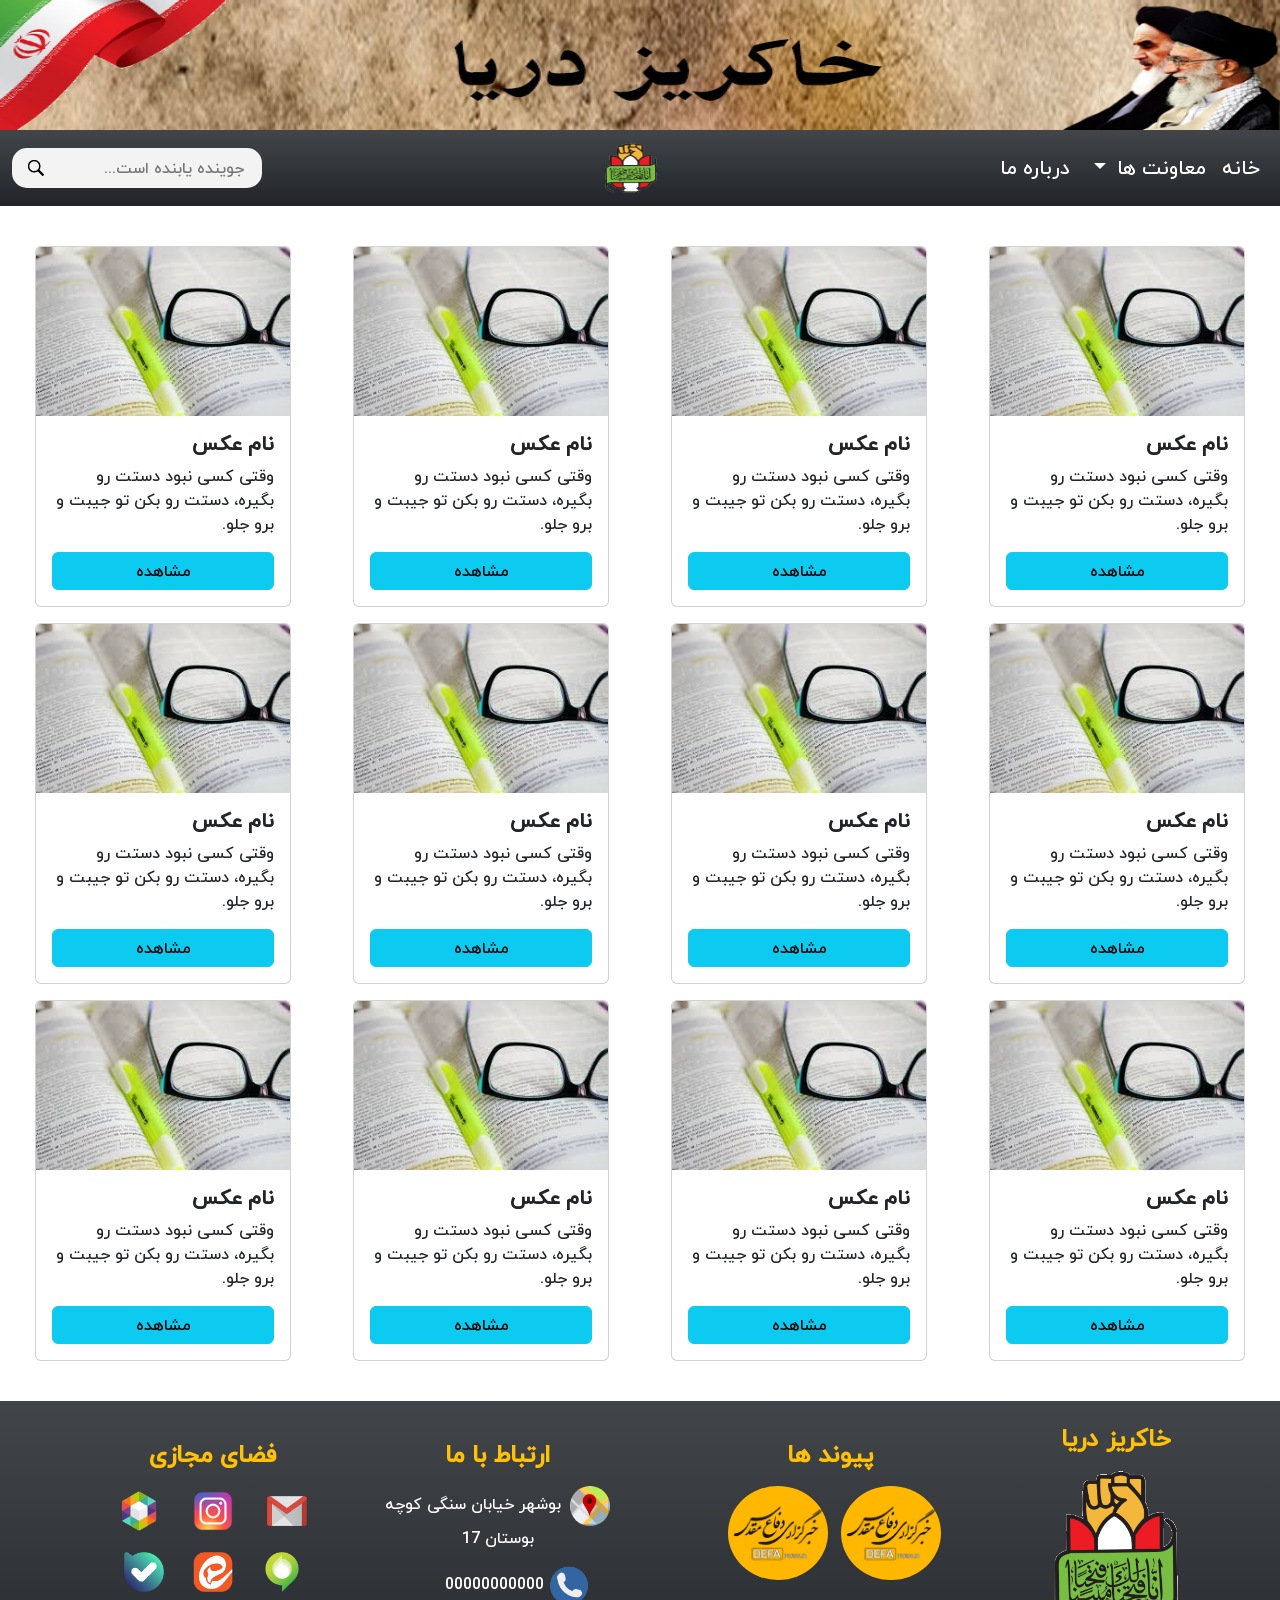
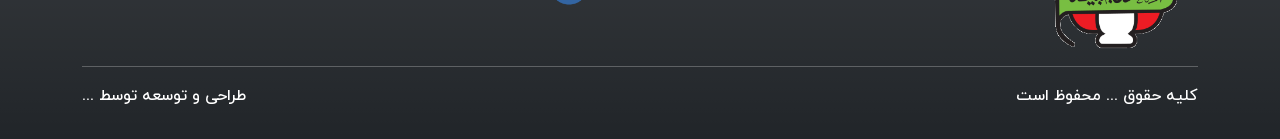
<file: majaziGallery.html>
<!DOCTYPE html>
<html lang="fa" dir="rtl">
  <head>
    <meta charset="UTF-8" />
    <meta name="viewport" content="width=device-width, initial-scale=1.0" />
    <!-- Bootstrap Link -->
    <link rel="stylesheet" href="./css/bootstrap.rtl.min.css" />
    <!-- css link -->
    <link rel="stylesheet" href="./css/bookSoti.css">
    <link rel="stylesheet" href="./css/navbar.css" />
    <link rel="stylesheet" href="./css/footer.css" />
    <title>Magazi</title>
  </head>

  <body>
    <header>
      <nav
        class="top-bar"
        style="background-image: url('./image/02.png')"
      ></nav>
  
      <nav
        class="navbar sticky-top navbar-dark seconde-bar navbar-expand-lg bg-gradient"
      >
        <div class="container-fluid">
          <a class="navbar-brand me-auto d-lg-none img-fluid" href="#"
            ><img
              id="nav-logo-smallScreen"
              src="./image/Hefze Asar Logo Vector.png"
              alt="logo"
              width="55"
              height="55"
          /></a>
          <button
            class="navbar-toggler collapsed d-flex d-lg-none flex-column justify-content-around"
            type="button"
            data-bs-toggle="collapse"
            data-bs-target="#navbarSupportedContent"
            aria-controls="navbarSupportedContent"
            aria-expanded="false"
            aria-label="Toggle navigation"
          >
            <span class="toggler-icon top-bar"></span>
            <span class="toggler-icon middle-bar"></span>
            <span class="toggler-icon bottom-bar"></span>
          </button>
          <div class="collapse navbar-collapse" id="navbarSupportedContent">
            <ul class="navbar-nav mb-2 mb-lg-0">
              <li class="nav-item">
                <a class="nav-link" aria-current="page" href="./index.html">
                  خانه
                </a>
              </li>
              <li class="nav-item dropdown">
                <a
                  class="nav-link dropdown-toggle"
                  href="#"
                  role="button"
                  data-bs-toggle="dropdown"
                  aria-expanded="false"
                >
                  معاونت ها
                </a>
                <ul class="dropdown-menu">
                  <li>
                    <a class="dropdown-item" href="./adabiat.html"
                      >ادبیات و تاریخ</a
                    >
                  </li>
                  <li><hr class="dropdown-divider d-none d-lg-flex" /></li>
                  <li><a class="dropdown-item" href="./index.html">امور مهندسی</a></li>
                  <li><hr class="dropdown-divider d-none d-lg-flex" /></li>
                  <li>
                    <a class="dropdown-item" href="./yadman.html"
                      >یادمان شهدای گمنام</a
                    >
                  </li>
                  <li><hr class="dropdown-divider d-none d-lg-flex" /></li>
                  <li>
                    <a class="dropdown-item" href="./majazi.html">فضای مجازی</a>
                  </li>
                  <li><hr class="dropdown-divider d-none d-lg-flex" /></li>
                  <li>
                    <a class="dropdown-item" href="./index.html">کتابخانه</a>
                  </li>
                  <li><hr class="dropdown-divider d-none d-lg-flex" /></li>
                  <li>
                    <a class="dropdown-item" href="./honari.html"
                      >هنری و امور سینمایی</a
                    >
                  </li>
                </ul>
              </li>
              <li class="nav-item">
                <a class="nav-link mx-lg-2" aria-current="page" href="./darbareMa.html">
                  درباره ما
                </a>
              </li>
            </ul>
            <a
              class="navbar-brand d-none d-lg-flex ms-auto img-fluid"
              href="./index.html"
              ><img
                id="nav-logo-bigScreen"
                src="./image/Hefze Asar Logo Vector.png"
                alt="logo"
                width="55"
                height="55"
            /></a>
            <form
              action="#"
              method="get"
              class="d-flex justify-content-center ms-lg-auto"
              id="form-search"
              role="search"
              autocomplete="off"
            >
              <div class="group">
                <img
                  src="./image/Magnifierpng.png"
                  class="icon"
                  id="search-btn"
                  alt="Magnifierpng-logo"
                />
                <input
                  type="text"
                  class="input"
                  name="search"
                  id="input-search"
                  placeholder="جوینده یابنده است..."
                />
              </div>
            </form>
          </div>
        </div>
      </nav>
    </header>

    <!-- ایجاد صفحه کتاب های خواندنی  -->
    <div class="container-fluid">
      <!-- ایجاد ردیف  -->
      <div class="row mt-4 g-3">
        <!-- ستون بندی کتاب ها -->
        <div
          class="col-lg-3 col col-md-4 col-sm-6 d-flex justify-content-center"
        >
          <div class="card h-100" style="width: 16rem">
            <a href="./majaziGalleryPage.html"
              ><img
                src="./image/book6.jfif"
                class="card-img-top img-fluid"
                alt="image book pdf"
            /></a>
            <div class="card-body">
              <h5 class="card-title fw-bolder">نام عکس</h5>
              <p class="card-text">
                وقتی کسی نبود دستت رو بگیره، دستت رو بکن تو جیبت و برو جلو.
              </p>
              <a href="./majaziGalleryPage.html" class="btn btn-info float-end w-100">مشاهده</a>
            </div>
          </div>
        </div>
        <!-- دومین کتاب -->
        <div
          class="col-lg-3 col col-md-4 col-sm-6 d-flex justify-content-center"
        >
          <div class="card h-100" style="width: 16rem">
            <a href="./majaziGalleryPage.html"
              ><img
                src="./image/book6.jfif"
                class="card-img-top img-fluid"
                alt="image book pdf"
            /></a>
            <div class="card-body">
              <h5 class="card-title fw-bolder">نام عکس</h5>
              <p class="card-text">
                وقتی کسی نبود دستت رو بگیره، دستت رو بکن تو جیبت و برو جلو.
              </p>
              <a href="./majaziGalleryPage.html" class="btn btn-info float-end w-100">مشاهده</a>
            </div>
          </div>
        </div>
        <div
          class="col-lg-3 col col-md-4 col-sm-6 d-flex justify-content-center"
        >
          <div class="card h-100" style="width: 16rem">
            <a href="./majaziGalleryPage.html"
              ><img
                src="./image/book6.jfif"
                class="card-img-top img-fluid"
                alt="image book pdf"
            /></a>
            <div class="card-body">
              <h5 class="card-title fw-bolder">نام عکس</h5>
              <p class="card-text">
                وقتی کسی نبود دستت رو بگیره، دستت رو بکن تو جیبت و برو جلو.
              </p>
              <a href="./majaziGalleryPage.html" class="btn btn-info float-end w-100">مشاهده</a>
            </div>
          </div>
        </div>
        <!-- سومین کتاب -->
        <div
          class="col-lg-3 col col-md-4 col-sm-6 d-flex justify-content-center"
        >
          <div class="card h-100" style="width: 16rem">
            <a href="./majaziGalleryPage.html"
              ><img
                src="./image/book6.jfif"
                class="card-img-top img-fluid"
                alt="image book pdf"
            /></a>
            <div class="card-body">
              <h5 class="card-title fw-bolder">نام عکس</h5>
              <p class="card-text">
                وقتی کسی نبود دستت رو بگیره، دستت رو بکن تو جیبت و برو جلو.
              </p>
              <a href="./majaziGalleryPage.html" class="btn btn-info float-end w-100">مشاهده</a>
            </div>
          </div>
        </div>
        <div
          class="col-lg-3 col col-md-4 col-sm-6 d-flex justify-content-center"
        >
          <div class="card h-100" style="width: 16rem">
            <a href="./majaziGalleryPage.html"
              ><img
                src="./image/book6.jfif"
                class="card-img-top img-fluid"
                alt="image book pdf"
            /></a>
            <div class="card-body">
              <h5 class="card-title fw-bolder">نام عکس</h5>
              <p class="card-text">
                وقتی کسی نبود دستت رو بگیره، دستت رو بکن تو جیبت و برو جلو.
              </p>
              <a href="./majaziGalleryPage.html" class="btn btn-info float-end w-100">مشاهده</a>
            </div>
          </div>
        </div>
        <!-- چهارمین کتاب -->
        <div
          class="col-lg-3 col col-md-4 col-sm-6 d-flex justify-content-center"
        >
          <div class="card h-100" style="width: 16rem">
            <a href="./majaziGalleryPage.html"
              ><img
                src="./image/book6.jfif"
                class="card-img-top img-fluid"
                alt="image book pdf"
            /></a>
            <div class="card-body">
              <h5 class="card-title fw-bolder">نام عکس</h5>
              <p class="card-text">
                وقتی کسی نبود دستت رو بگیره، دستت رو بکن تو جیبت و برو جلو.
              </p>
              <a href="./majaziGalleryPage.html" class="btn btn-info float-end w-100">مشاهده</a>
            </div>
          </div>
        </div>
        <!-- پنجمین کتاب -->
        <div
          class="col-lg-3 col col-md-4 col-sm-6 d-flex justify-content-center"
        >
          <div class="card h-100" style="width: 16rem">
            <a href="./majaziGalleryPage.html"
              ><img
                src="./image/book6.jfif"
                class="card-img-top img-fluid"
                alt="image book pdf"
            /></a>
            <div class="card-body">
              <h5 class="card-title fw-bolder">نام عکس</h5>
              <p class="card-text">
                وقتی کسی نبود دستت رو بگیره، دستت رو بکن تو جیبت و برو جلو.
              </p>
              <a href="./majaziGalleryPage.html" class="btn btn-info float-end w-100">مشاهده</a>
            </div>
          </div>
        </div>
        <div
          class="col-lg-3 col col-md-4 col-sm-6 d-flex justify-content-center"
        >
          <div class="card h-100" style="width: 16rem">
            <a href="./majaziGalleryPage.html"
              ><img
                src="./image/book6.jfif"
                class="card-img-top img-fluid"
                alt="image book pdf"
            /></a>
            <div class="card-body">
              <h5 class="card-title fw-bolder">نام عکس</h5>
              <p class="card-text">
                وقتی کسی نبود دستت رو بگیره، دستت رو بکن تو جیبت و برو جلو.
              </p>
              <a href="./majaziGalleryPage.html" class="btn btn-info float-end w-100">مشاهده</a>
            </div>
          </div>
        </div>
        <!-- ششمین کتاب -->
        <div
          class="col-lg-3 col col-md-4 col-sm-6 d-flex justify-content-center"
        >
          <div class="card h-100" style="width: 16rem">
            <a href="./majaziGalleryPage.html"
              ><img
                src="./image/book6.jfif"
                class="card-img-top img-fluid"
                alt="image book pdf"
            /></a>
            <div class="card-body">
              <h5 class="card-title fw-bolder">نام عکس</h5>
              <p class="card-text">
                وقتی کسی نبود دستت رو بگیره، دستت رو بکن تو جیبت و برو جلو.
              </p>
              <a href="./majaziGalleryPage.html" class="btn btn-info float-end w-100">مشاهده</a>
            </div>
          </div>
        </div>
        <!-- هفتمین کتاب -->
        <div
          class="col-lg-3 col col-md-4 col-sm-6 d-flex justify-content-center"
        >
          <div class="card h-100" style="width: 16rem">
            <a href="./majaziGalleryPage.html"
              ><img
                src="./image/book6.jfif"
                class="card-img-top img-fluid"
                alt="image book pdf"
            /></a>
            <div class="card-body">
              <h5 class="card-title fw-bolder">نام عکس</h5>
              <p class="card-text">
                وقتی کسی نبود دستت رو بگیره، دستت رو بکن تو جیبت و برو جلو.
              </p>
              <a href="./majaziGalleryPage.html" class="btn btn-info float-end w-100">مشاهده</a>
            </div>
          </div>
        </div>
        <!-- هشتمین کتاب -->
        <div
          class="col-lg-3 col col-md-4 col-sm-6 d-flex justify-content-center"
        >
          <div class="card h-100" style="width: 16rem">
            <a href="./majaziGalleryPage.html"
              ><img
                src="./image/book6.jfif"
                class="card-img-top img-fluid"
                alt="image book pdf"
            /></a>
            <div class="card-body">
              <h5 class="card-title fw-bolder">نام عکس</h5>
              <p class="card-text">
                وقتی کسی نبود دستت رو بگیره، دستت رو بکن تو جیبت و برو جلو.
              </p>
              <a href="./majaziGalleryPage.html" class="btn btn-info float-end w-100">مشاهده</a>
            </div>
          </div>
        </div>
        <!-- نهمین کتاب -->
        <div
          class="col-lg-3 col col-md-4 col-sm-6 d-flex justify-content-center"
        >
          <div class="card h-100" style="width: 16rem">
            <a href="./majaziGalleryPage.html"
              ><img
                src="./image/book6.jfif"
                class="card-img-top img-fluid"
                alt="image book pdf"
            /></a>
            <div class="card-body">
              <h5 class="card-title fw-bolder">نام عکس</h5>
              <p class="card-text">
                وقتی کسی نبود دستت رو بگیره، دستت رو بکن تو جیبت و برو جلو.
              </p>
              <a href="./majaziGalleryPage.html" class="btn btn-info float-end w-100">مشاهده</a>
            </div>
          </div>
        </div>
      </div>
    </div>

    <!-- Pagination -->
    <section class="d-flex justify-content-center mt-3 pagination">
      <div class="pagenumbers" id="pagination"></div>
    </section>

    <footer class="pt-5 mt-4 bg-dark text-white bg-gradient">
      <div class="container text-center">
        <div class="row gy-4">
          <div class="col-md-2 mt-0 mt-md-5 mt-lg-0">
            <h4 class="fw-bold mb-3 text-warning"> خاکریز دریا</h4>


            <a href="./index.html">
              <img
                src="./image/Hefze Asar Logo Vector.png"
                alt="website-logo"
                width="130"
                height="130"
                class="img-fluid"
              />
            </a>
          </div>

          <div class="col-md-4 mt-3">
            <h4 class="fw-bold mb-3 text-warning">پیوند ها</h4>
            <a href="https://defapress.ir/ ">
              <img
                src="./image/defaperes.png"
                width="100px"
                height="100px"
                alt="website-logo"
                class="rounded-circle img-fluid mb-3 me-2"
              />
            </a>
           
            <a href="https://defapress.ir/ ">
              <img
                src="./image/defaperes.png"
                width="100px"
                height="100px"
                alt="website-logo"
                class="rounded-circle img-fluid mb-3 me-2"
              />
            </a>
          </div>

          <div class="col-md-3 mt-3">
            <h4 class="fw-bold mb-3 text-warning">ارتباط با ما</h4>
            <ul class="list-unstyled">
              <li class="contact-us-map">
                <img src="./image/map.png" class="me-1" alt="map-Logo" />
                <span>بوشهر خیابان سنگی کوچه بوستان 17</span>
              </li>

              <li class="contact-us-phone mt-3">
                <img src="./image/phone.png" alt="phone-Logo" />
                <span>00000000000</span>
              </li>
            </ul>
          </div>

          <div class="col-md-3 mt-3">
            <h4 class="fw-bold mb-3 text-warning">فضای مجازی</h4>
            <div class="row">
              <div class="col-12">
                <ul class="list-unstyled">
                  <li class="list-inline-item me-4">
                    <a href="#" class="footer-gmail"
                      ><img src="./image/gmail.png" alt=""
                    /></a>
                  </li>
                  <li class="list-inline-item">
                    <a href="#" class="footer-insta"
                      ><img src="./image/instagram.png" alt="instagram-Logo"
                    /></a>
                  </li>
                  <li class="list-inline-item ms-3">
                    <a href="#" class="footer-iconSize"
                      ><img src="./image/Rubika.png" alt="Rubika-Logo"
                    /></a>
                  </li>
                </ul>
              </div>

              <div class="col-12">
                <ul class="list-unstyled">
                  <li class="list-inline-item me-4">
                    <a href="#" class="footer-iconSize"
                      ><img src="./image/igap.png" alt="igap-Logo"
                    /></a>
                  </li>
                  <li class="list-inline-item">
                    <a href="#" class="footer-iconSize"
                      ><img src="./image/eitaa.png" alt="eitaa-Logo"
                    /></a>
                  </li>
                  <li class="list-inline-item ms-3">
                    <a href="#" class="footer-iconSize"
                      ><img src="./image/Bale.png" alt="Bale-Logo"
                    /></a>
                  </li>
                </ul>
              </div>
            </div>
          </div>


          
          <div class="container">
            <div class="row align-items-center mb-3">
              <div class="col-12 text-center">
                <hr />
              </div>
              <div class="col-6 text-start">
                <p>کلیه حقوق ... محفوظ است</p>
              </div>
              <div class="col-6 text-end">
                <p>طراحی و توسعه توسط ...</p>
              </div>
            </div>
          </div>
        </div>
      </div>
    </footer>
    <!-- jquery Link -->
    <script src="./js/jquery-3.7.1.min.js"></script>
    <!-- Bootstrap Js Link -->
    <script src="./js/bootstrap.bundle.min.js"></script>
    <!-- Js Link -->
    <script src="./js/navbar.js"></script>
  </body>
</html>
</file>
<file: css/home.css>
/* کلاس ها و ایدی های کلی */

@font-face {
    font-family: "yekan";
    src: url("../fonts/Qs_Iranyekan\ medium.ttf");
}



body {
    font-family: "yekan" !important;
}

a {
    text-decoration: none;
}

/* برای ایجاد یک خط و متن در وسط ان */

.separator {
    display: flex;
    align-items: center;
    text-align: center;
    padding-top: 10px;
}

.separator span {
    font-size: 22px;
    font-weight: bold;
    margin-left: 10px;
    margin-right: 10px;
    color: #1d1d1d;
}

/* رنگ مشکی برای دکمه های اسلایدر */

.owl-theme 
.owl-dots 
.owl-dot.active span, 
.owl-theme 
.owl-dots 
.owl-dot:hover span {
    background-color: #000;
}

.owl-theme .owl-dots .owl-dot {
    zoom: 1.3;
}

.owl-theme .owl-dots .owl-dot span {
    background-color: gray;
}

.separator::before,
.separator::after {
    content: '';
    flex: 1;
    border-bottom: 2px solid #1d1d1d;
}

/* -------------------------------------------------------------- */
/* section-1 (اسلاید عکس ) */

.section-1 {
    background: rgb(238,174,202);
    background: radial-gradient(circle, rgba(238,174,202,1) 0%, rgba(54,98,106,1) 100%);
}

.carousel-item-slider img {
    width: 75rem;
    height: 30rem;
}

/* -------------------------------------------------------------- */
/* section-2 (معاونت ها) */
  
.card-assistance {
    position: relative;
    transition: 0.3s;
    border: none;
}

.card-assistance:hover {
    box-shadow: 10px 10px 10px #1d1d1d;
}

.card-assistance img {
    width: 100%;
    height: 175px;
}

.card-assistance .card-body-assistance {
    position: absolute;
    top: 50%;
    left: 50%;
    transform: translate(-50%, -50%);
    color: white;
    font-weight: bold;
    font-size: 20px;
    white-space: nowrap;
}

/* -------------------------------------------------------------- */
/* Section-3,Section-4,Section-5  (اسلایدر کتاب های صوتی,کایپ و گالری عکس) */

.soti {
    background: rgb(238,174,202);
    background: radial-gradient(circle, rgba(238,174,202,1) 0%, rgba(54,98,106,1) 100%);
}

.gallery {
    background: rgb(238,174,202);
    background: radial-gradient(circle, rgba(238,174,202,1) 0%, rgba(54,98,106,1) 100%);
}

.center {
    width: 100%;
    height: 100vh;
    display: flex;
    justify-content: center;
    align-items: center;

}

/* -------------------------------------------------------------- */
/* section-6(نقشه استان بوشهر) */

.mapdiv {
    width: 45%;
    margin: auto;
}

.mapdiv path {
    transition: fill 0.3s;
    cursor: pointer;
}

@media only screen and (max-width:991px) {
    .mapdiv {
        width: 50%; 
        margin: auto;
    }
}

@media only screen and (max-width:761px) {
    .mapdiv {
        width: 70%; 
        margin: auto;
    }
}
</file>
<file: css/navbar.css>
/* کلاس ها و ایدی های کلی */

@font-face {
    font-family: "yekan";
    src: url("../fonts/Qs_Iranyekan\ medium.ttf");
}

body {
    font-family: "yekan" !important;
}


a {
    text-decoration: none;
}

/* Header and navbar */

header {
    display: inline;
}

.top-bar {
    background-repeat: no-repeat;
    background-size: 100% 100%;
    background-position: center;
    height: 130px;
}

.seconde-bar {
    background-color: #212529;  
    transition: 0.4s;
}

.navbar-brand img {
    height: 50px;
	transition: height 0.4s;
}

@media only screen and (min-width: 992px) {
    .dropdown:hover .dropdown-menu {
        display: block;
    }
}

.nav-item > a {
    font-size: 20px;
    color: #fff;
    transition: 0.3s;
}

.nav-item > a:hover {
    color: #FFC107;
}

li > .dropdown-item {
    font-size: 18px;
    color: #000;
    transition: 0.3s;
}

li > .dropdown-item:hover {
    color: #0a4049;
}

li > .dropdown-item:active {
    background-color: #fff
}

/* تغییراتی در فیلد سرچ */

.group {
    display: flex;
    line-height: 28px;
    align-items: center;
    position: relative;
    max-width: 250px;
}
   
.input {
    width: 100%;
    height: 40px;
    line-height: 28px;
    padding: 0 1rem;
    padding-left: 2.5rem;
    border: 2px solid transparent;
    border-radius: 15px;
    outline: none;
    background-color: #f3f3f4;
    transition: .3s ease;
}

.icon {
    position: absolute;
    left: 1rem;
    width: 1rem;
    height: 1rem;
    cursor: pointer;
}   

/* ایجاد دکمه ی همبرگر در نوبار */

.navbar-toggler {
    width: 35px;
    height: 20px;
    position: relative;
    transition: .5s ease-in-out;
}

.navbar-toggler,
.navbar-toggler:focus,
.navbar-toggler:active,
.navbar-toggler-icon:focus {
    outline: none;
    box-shadow: none;
    border: 0;
}

.navbar-toggler span {
    margin: 0;
    padding: 0;
}

.toggler-icon {
    display: block;
    position: absolute;
    height: 3px;
    width: 100%;
    background-color: #000;
    border-radius: 1px;
    opacity: 1;
    left: 0;
    transform: rotate(0deg);
    transition: .25s ease-in-out;
}

.middle-bar {
    margin-top: 0;
}

.navbar-toggler .top-bar {
    margin-top: 0;
    transform: rotate(135deg);
}

.navbar-toggler .middle-bar {
    opacity: 0;
    fill: alpha(opacity=0);
}

.navbar-toggler .bottom-bar {
    margin-top: 0;
    transform: rotate(-135deg);
}

.navbar-toggler.collapsed .top-bar {
    margin-top: -20px;
    transform: rotate(0deg);
}

.navbar-toggler.collapsed .middle-bar {
    opacity: 1;
    filter: alpha(opacity=100);
}

.navbar-toggler.collapsed .bottom-bar {
    margin-top: 20px;
    transform: rotate(0deg);
}
</file>
<file: css/footer.css>
@font-face {
    font-family: "yekan";
    src: url("../fonts/Qs_Iranyekan\ medium.ttf");
}


body {
    font-family: "yekan" !important;
}

a {
    text-decoration: none;
}

.contact-us-map img, .contact-us-phone img {
    border-radius: 50%;
    width: 40px;
    height: 40px;
}

.footer-iconSize img {
    width: 40px;
    height: 40px;
}

.footer-gmail img{
    width: 40px;
    height: 30px;
}

.footer-insta img {
    width: 50px;
    height: 50px;
}


@media only screen and (min-width: 768px) and (max-width: 991px){
    .footer-iconSize img {
        width: 30px;
        height: 30px;
    }

    .footer-gmail img{
        width: 25px;
        height: 20px;   
    }

    .footer-insta img {
        width: 35px;
        height: 35px;
    }
}

@media only screen and (min-width: 991px) {
    .contact-us-phone {
        margin-left: 38px;
    }
}
</file>
<file: css/adabiat.css>
/* کلاس ها و ایدی های کلی */

@font-face {
    font-family: "yekan";
    src: url("../fonts/Qs_Iranyekan\ medium.ttf");
}

body {
    font-family: "yekan" !important;
}

a {
    text-decoration: none;
}

.imgHedphone img {
    position: relative;
    top: -190px;
    width: 35px;
    right: 10px;
    border-radius: 50%;
    background-color: #ffffff;
    -moz-border-radius: 50%;
    -ms-border-radius: 50%;
    -o-border-radius: 50%;
    padding: 6px;
}

.imgHedphoneBx {
    width: 30px;
    height: 20px;
}

/* css buttonCard */

.buttonCard {
    margin-top: -40px;
}


/* css body page book soti */

.bookSoti {
    background-color: rgb(235, 248, 235);
}

/* css card body */

.card-body a {
    width: 100%;
}

.btnBxBook {
    background-color: rgb(52, 150, 255);
    height: 40px;
    color: white;
    font-weight: bolder;
    text-align: center;
    font-size: 18px;
}

.btnBxBook:hover {
    background-color: rgb(13, 118, 230);
    color: #000;
}
/* book mtni  */


.bookMtni {
    background-color: #f5efdc;
}

.Texthead {
    margin-top: 20px;
}

/* Progress card sound */

.progress-container {
    background: #e7e7e7;
    border-radius: 15px;
    cursor: pointer;
    height: 10px;
    width: 80%;
    direction: ltr;
}

.progress {
    background: #242323;
    border-radius: 5px;
    height: 100%;
    width: 0%;
    transition: width 0.1s linear;
}

.play-icon {
    width: 30px;
    height: 30px;
    cursor: pointer;
}


/* دکمه بعدی و قبلی  */

.pagination {
    display: inline-block;
}

.pagination button {
    color: black;
    float: left;
    padding: 10px 20px;
    border: 1px solid #ddd;
    border-radius: 5px;
    font-size: 22px;
}

.pagination button.active {
    background-color: #4CAF50;
    color: white;
}


/* Modal */

#podcast-modal .modal-img {
    width: 100%;
}

.modal-content {
    border-radius: 30px;
}

.modal-description {
    font-size: 15px;
    font-weight: 500;
}

.download-podcast {
    background-color: rgb(202, 156, 58);
    color: #000;
    font-weight: 600;
    font-size: 16px;
    border-radius: 15px;
}

.download-podcast:hover {
    background-color: rgb(173, 129, 32);
    color: #000;
}
</file>
<file: css/bookSoti.css>
/* کلاس ها و ایدی های کلی */

@font-face {
    font-family: "yekan";
    src: url("../fonts/Qs_Iranyekan\ medium.ttf");
}


body {
    font-family: "yekan" !important;
}

a {
    text-decoration: none;
}

.btnBxBook {
    background-color: rgb(52, 150, 255);
    height: 40px;
    color: white;
    font-weight: bolder;
    text-align: center;
    font-size: 18px;
    width: 100%;
}

.btnBxBook:hover {
    background-color: rgb(13, 118, 230);
    color: #000;
}

.imgSoti {
    width: 30px;
    background-color: rgb(255, 255, 255);
    border-radius: 50%;
    -webkit-border-radius: 50%;
    -moz-border-radius: 50%;
    -ms-border-radius: 50%;
    -o-border-radius: 50%;
    position: relative;
    top: -405px;
    right: -11px;
}

.imgSoti img {
    position: relative;
    right: 7px;
    width: 16px;
    bottom: 2px;
}

/* دکمه بعدی و قبلی  */

.pagination {
    display: inline-block;
  }
  
  .pagination button {
    color: black;
    float: left;
    padding: 10px 20px;
    border: 1px solid #ddd;
    border-radius: 5px;
    font-size: 22px;
  }
  
  .pagination button.active {
    background-color: #4CAF50;
    color: white;

  }
</file>
<file: css/honari.css>
/* کلاس ها و ایدی های کلی */

@font-face {
    font-family: "yekan";
    src: url("../fonts/Qs_Iranyekan\ medium.ttf");
}

body {
    font-family: "yekan" !important;
}


a {
    text-decoration: none;
}

/* برای ایجاد یک خط و متن در وسط ان */

.separator {
    display: flex;
    align-items: center;
    text-align: center;
    padding-top: 10px;
}

.separator span {
    font-size: 22px;
    font-weight: bold;
    margin-left: 10px;
    margin-right: 10px;
    color: #1d1d1d;
}

.separator::before,
.separator::after {
    content: '';
    flex: 1;
    border-bottom: 2px solid #1d1d1d;
}

/* -------------------------------------------------------------- */
/* section-2 (معاونت ها) */
  
.card-assistance {
    position: relative;
    transition: 0.3s;
    border: none;
}

.card-assistance:hover {
    box-shadow: 10px 10px 10px #1d1d1d;
}
  
.card-assistance img {
    width: 100%;
    height: auto;
}
  
.card-assistance .card-body-assistance {
    position: absolute;
    top: 50%;
    left: 50%;
    transform: translate(-50%, -50%);
    color: white;
    font-weight: bold;
    font-size: 20px;
    white-space: nowrap;
}
</file>
<file: css/honariClipPage.css>
/* کلاس ها و ایدی های کلی */

@font-face {
    font-family: "yekan";
    src: url("../fonts/Qs_Iranyekan\ medium.ttf");
}


body {
    font-family: "yekan" !important;
}

a {
    text-decoration: none;
}

/* استایل دهی به هد صفحه */

.section1 {
    background-color: #04262B;
    clip-path: polygon(0 0, 100% 0%, 100% 81%, 46% 100%, 0 85%);
    height: 450px;
}

@media only screen and (max-width:991px) {
    .section1 {
        height: 300px;
    }
}

@media only screen and (max-width:767px) {
    .section1 {
        height: 250px;
    }
    .section1 .header-fontH4 {
        font-size: 20px;
    }
    .section1 .header-fontP {
        font-size: 18px;
    }
}

@media only screen and (min-width:991px) {
    .section1 .header-fontH4 {
        font-size: 45px;
    }
    .section1 .header-fontP {
        font-size: 30px;
    }
}

@media only screen and (min-width:768px) and (max-width:991px) {
    .section1 .header-fontH4 {
        font-size: 30px;
    }
    .section1 .header-fontP {
        font-size: 25px;
    }
}

.card-box-imgs {
    border-radius: 5px 0 15% 15%;
    width: 100%;
    background-color: #ff1414;
}

.podcast-img {
    cursor: pointer;
}

/* Progress card sound */

.progress-container {
    background: #e7e7e7;
    border-radius: 15px;
    cursor: pointer;
    height: 10px;
    direction: ltr;
}

.progress {
    background: #242323;
    border-radius: 5px;
    height: 100%;
    width: 0%;
    transition: width 0.1s linear;
}

/* دکمه بعدی و قبلی  */

.pagination {
    display: inline-block;
}

.pagination button {
    color: black;
    float: left;
    padding: 10px 20px;
    border: 1px solid #ddd;
    border-radius: 5px;
    font-size: 22px;
}

.pagination button.active {
    background-color: #4CAF50;
    color: white;
}


.download-podcast {
    background-color: rgb(202, 156, 58);
    color: #000;
    font-weight: 600;
    font-size: 16px;
    border-radius: 15px;
    border: none;
    width: 100%;
}

.download-podcast:hover {
    background-color: rgb(173, 129, 32);
    color: #000;
}

:root {
    --bgCardImg: #870606;
}

/* استایل دهی به باکس عکس کتاب */

.bgImgBook {
    background-color: var(--bgCardImg);
    height: 240px;
    border-radius: 90px 0 0 90px;
    -webkit-border-radius: 90px 0 0 90px;
    -moz-border-radius: 90px 0 0 90px;
    -ms-border-radius: 90px 0 0 90px;
    -o-border-radius: 90px 0 0 90px;
    position: relative;
    right: -16px;
}
</file>
<file: css/openBook.css>
/* کلاس ها و ایدی های کلی */

@font-face {
    font-family: "yekan";
    src: url("../fonts/Qs_Iranyekan\ medium.ttf");
}

body {
    font-family: "yekan" !important;
}

a {
    text-decoration: none;
}


/* استایل دهی به باکس عکس کتاب */

.bgImgBook {
    height: 240px;
    border-radius: 90px 0 0 90px;
    -webkit-border-radius: 90px 0 0 90px;
    -moz-border-radius: 90px 0 0 90px;
    -ms-border-radius: 90px 0 0 90px;
    -o-border-radius: 90px 0 0 90px;
    position: relative;
    right: -16px;
}


.bgImgBook img {
    width: 100%;
    align-items: center;
    justify-content: center;
    justify-items: center;
    margin: 0 auto;
}
</file>
<file: css/openBookSoti.css>
/* کلاس ها و ایدی های کلی */

@font-face {
    font-family: "yekan";
    src: url("../fonts/Qs_Iranyekan\ medium.ttf");
}

body {
    font-family: "yekan" !important;
}

a {
    text-decoration: none;
}

/* استایل دهی به هد صفحه */

.section1 {
    background-color: #04262B;
    clip-path: polygon(0 0, 100% 0%, 100% 81%, 46% 100%, 0 85%);
    height: 450px;
}

@media only screen and (max-width:991px) {
    .section1 {
        height: 300px;
    }
}

@media only screen and (max-width:767px) {
    .section1 {
        height: 250px;
    }
    .section1 .header-fontH4 {
        font-size: 20px;
    }
    .section1 .header-fontP {
        font-size: 18px;
    }
}

@media only screen and (min-width:991px) {
    .section1 .header-fontH4 {
        font-size: 45px;
    }
    .section1 .header-fontP {
        font-size: 30px;
    }
}

@media only screen and (min-width:768px) and (max-width:991px) {
    .section1 .header-fontH4 {
        font-size: 30px;
    }
    .section1 .header-fontP {
        font-size: 25px;
    }
}

.card-box-imgs {
    border-radius: 5px 0 15% 15%;
    width: 100%;
    background-color: #ff1414;
}

.podcast-img {
    cursor: pointer;
}

/* Progress card sound */

.progress-container {
    background: #e7e7e7;
    border-radius: 15px;
    cursor: pointer;
    height: 10px;
    direction: ltr;
}

.progress {
    background: #242323;
    border-radius: 5px;
    height: 100%;
    width: 0%;
    transition: width 0.1s linear;
}

.play-icon {
    width: 30px;
    height: 30px;
    cursor: pointer;
}

#podcast-modal .modal-img {
    width: 100%;
}

.modal-content {
    border-radius: 30px;
}

.modal-description {
    font-size: 15px;
    font-weight: 500;
}

.download-podcast {
    
    color: #ffffff;
    font-weight: 600;
    font-size: 16px;
    border-radius: 15px;
    border: none;
    width: 80%;
}

.download-podcast:hover {
    
    color: #fffbfb;
}



/* استایل دهی به باکس عکس کتاب */

.bgImgBook {
    height: 240px;
    border-radius: 90px 0 0 90px;
    -webkit-border-radius: 90px 0 0 90px;
    -moz-border-radius: 90px 0 0 90px;
    -ms-border-radius: 90px 0 0 90px;
    -o-border-radius: 90px 0 0 90px;
    position: relative;
    right: -16px;
    
    
}
.bgImgBook img{
    width: 100%;
}
</file>
<file: css/majazi.css>
/* کلاس ها و ایدی های کلی */

@font-face {
    font-family: "yekan";
    src: url("../fonts/Qs_Iranyekan\ medium.ttf");
}

body {
    font-family: "yekan" !important;
}


a {
    text-decoration: none;
}

/* برای ایجاد یک خط و متن در وسط ان */

.separator {
    display: flex;
    align-items: center;
    text-align: center;
    padding-top: 10px;
}

.separator span {
    font-size: 22px;
    font-weight: bold;
    margin-left: 10px;
    margin-right: 10px;
    color: #1d1d1d;
}

.separator::before,
.separator::after {
    content: '';
    flex: 1;
    border-bottom: 2px solid #1d1d1d;
}

/* -------------------------------------------------------------- */
/* section-2 (معاونت ها) */
  
.card-assistance {
    position: relative;
    transition: 0.3s;
    border: none;
}

.card-assistance:hover {
    box-shadow: 10px 10px 10px #1d1d1d;
}
  
.card-assistance img {
    width: 100%;
    height: auto;
}
  
.card-assistance .card-body-assistance {
    position: absolute;
    top: 50%;
    left: 50%;
    transform: translate(-50%, -50%);
    color: white;
    font-weight: bold;
    font-size: 20px;
    white-space: nowrap;
}
</file>
